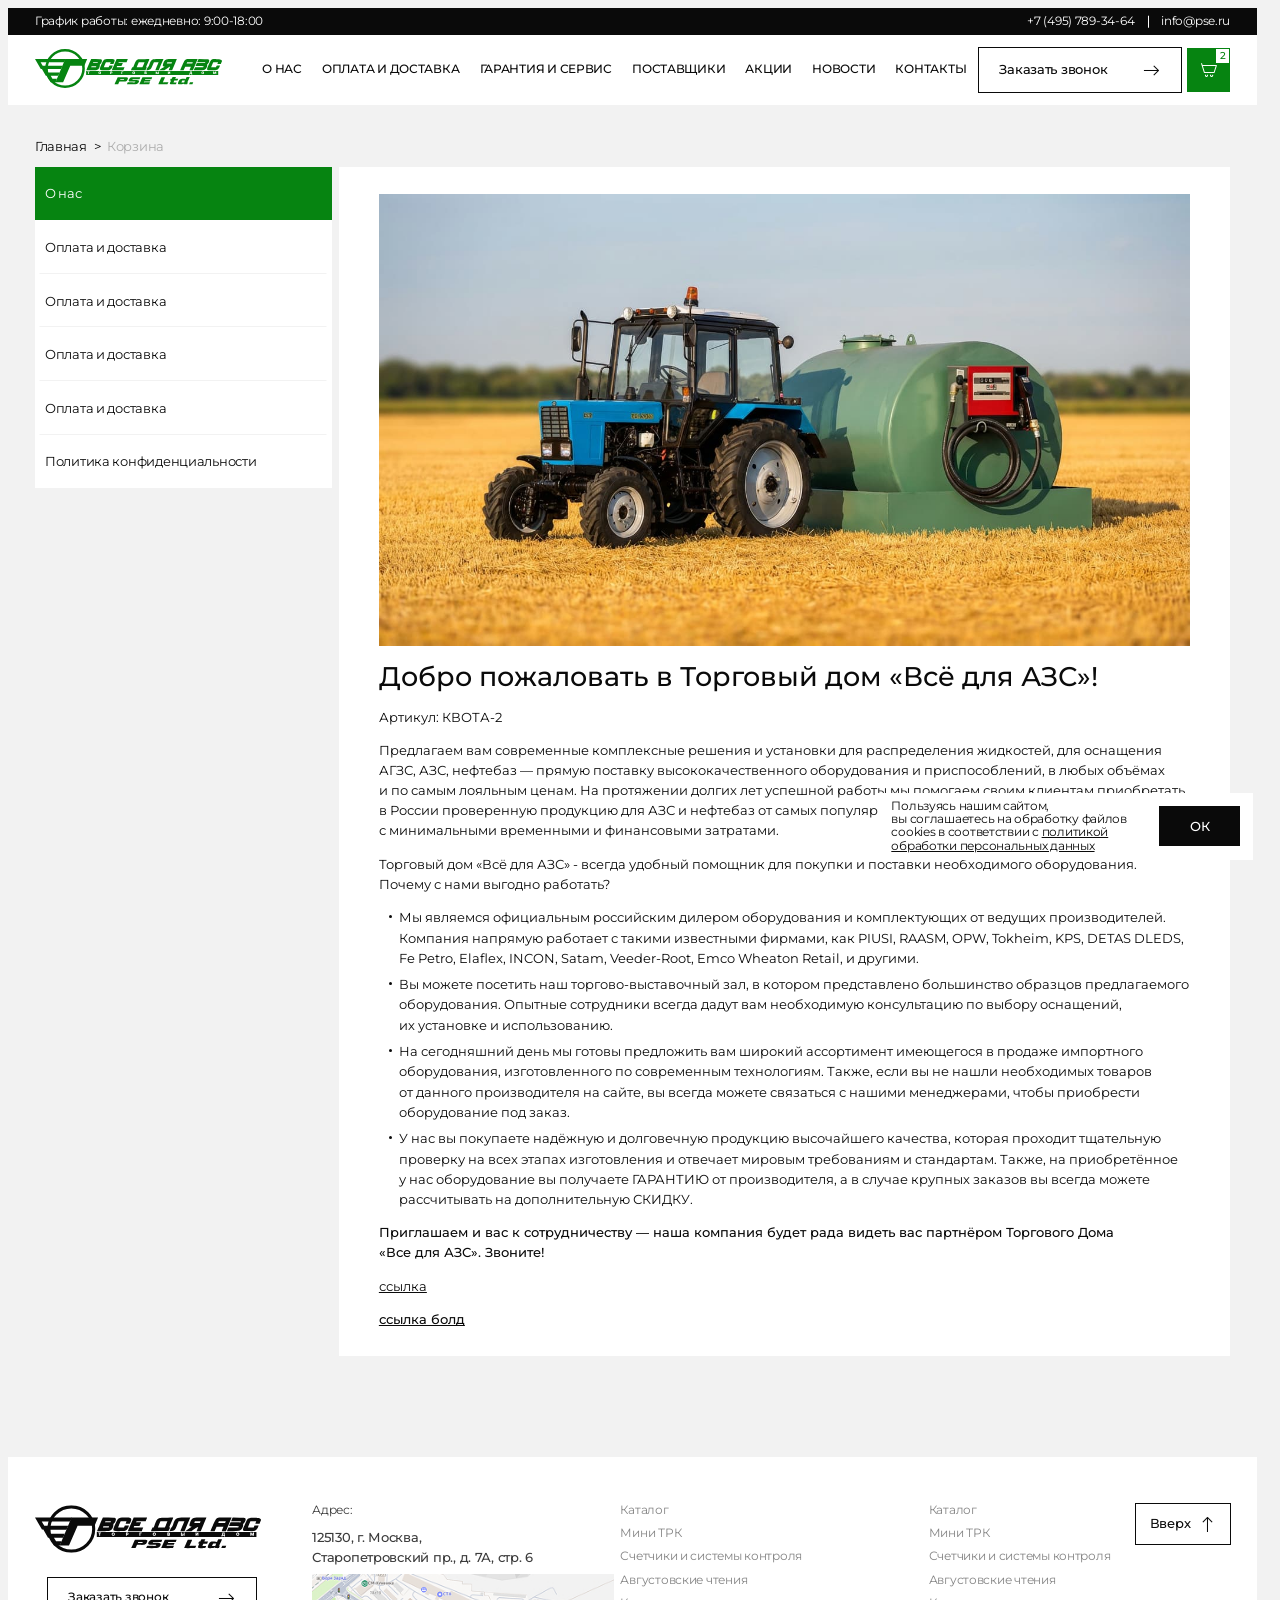
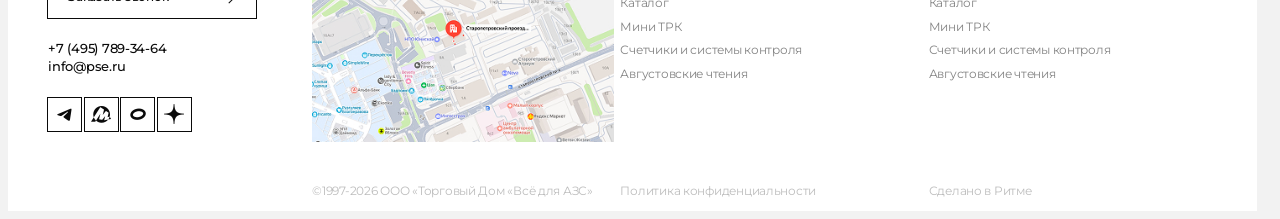
<file: frontend/article.html>
﻿<!DOCTYPE html>
<html lang="ru-RU" dir="ltr">
  <head><!--[if IE]>
    <meta http-equiv="X-UA-Compatible" content="IE = edge"><![endif]-->
    <meta name="viewport" content="width=device-width,initial-scale=1"><meta charset="utf-8">
<meta name="viewport" content="width=device-width, initial-scale=1">
<title>Торговый Дом «Всё для АЗС»</title>
<meta name="description" content="">
<meta name="keywords" content="">
<link rel="shortcut icon" type="image/x-icon" href="./assets/img/favicon/favicon.ico">
<link rel="icon" type="image/png" sizes="16x16" href="./assets/img/favicon/favicon-16x16.png">
<link rel="icon" type="image/png" sizes="32x32" href="./assets/img/favicon/favicon-32x32.png">
<link rel="apple-touch-icon" sizes="57x57" href="./assets/img/favicon/apple-touch-icon-57x57.png">
<link rel="apple-touch-icon" sizes="60x60" href="./assets/img/favicon/apple-touch-icon-60x60.png">
<link rel="apple-touch-icon" sizes="72x72" href="./assets/img/favicon/apple-touch-icon-72x72.png">
<link rel="apple-touch-icon" sizes="76x76" href="./assets/img/favicon/apple-touch-icon-76x76.png">
<link rel="apple-touch-icon" sizes="114x114" href="./assets/img/favicon/apple-touch-icon-114x114.png">
<link rel="apple-touch-icon" sizes="120x120" href="./assets/img/favicon/apple-touch-icon-120x120.png">
<link rel="apple-touch-icon" sizes="144x144" href="./assets/img/favicon/apple-touch-icon-144x144.png">
<link rel="apple-touch-icon" sizes="152x152" href="./assets/img/favicon/apple-touch-icon-152x152.png">
<link rel="apple-touch-icon" sizes="180x180" href="./assets/img/favicon/apple-touch-icon-180x180.png">
<link rel="mask-icon" href="./assets/img/favicon/safari-pinned-tab-333x333.svg" color="#5bbad5">
<meta name="robots" content="all" />
<meta name="author" content="Ритм">
<meta name="theme-color" content="#e6e7e0">
<meta name="url" content="https://ritmo.studio/">
<meta name="msapplication-TileColor" content="#e6e7e0">
<meta name="msapplication-config" content="/browserconfig.xml">
<meta name="twitter:title" content="Ритм">
<meta name="twitter:description" content="Студия основана Иваном Павлецовым в 2024 году. По экспертизе – это дизайн (веб, графический, продуктовый и брендинг), также и разработка и аналитика (сквозная по сайту, UX и CJM, настройка рекламных каналов и поисковая оптимизация).">
<meta name="twitter:image" content="./assets/img/favicon/facebook-twitter-preview-2400x1260.jpg">
<meta name="twitter:card" content="summary_large_image">
<meta property="og:type" content="website">
<meta property="og:site_name" content="Ритм">
<meta property="og:url" content="https://ritmo.studio/">
<meta property="og:title" content="Ритм – студия дизайна и веб-разработки.">
<meta property="og:description" content="Студия основана Иваном Павлецовым в 2024 году. По экспертизе – это дизайн (веб, графический, продуктовый и брендинг), также и разработка и аналитика (сквозная по сайту, UX и CJM, настройка рекламных каналов и поисковая оптимизация).">
<meta property="og:image" content="./assets/img/favicon/facebook-twitter-preview-2400x1260.jpg">
    <link rel="stylesheet" type="text/css" href="https://unitbox.one/dist/css/normalize.css ">
    <link rel="stylesheet" type="text/css" href="./assets/css/libs.min.css">
    <link rel="stylesheet" type="text/css" href="./assets/css/main.css"><!--[if lt IE 9]>
    <script src="https://cdnjs.cloudflare.com/ajax/libs/html5shiv/3.7.3/html5shiv-printshiv.min.js"></script><![endif]-->
  </head>
  <body class="page-cart">
    <main>
      <div class="top__bar">
        <div class="shedule -desk"><span>График работы:&nbsp;</span><span>eжедневно: 9:00-18:00</span></div>
        <div class="top__bar__actions"><a href="+7 (495) 789-34-64">+7 (495) 789-34-64</a><a href="mailto:info@pse.ru">info@pse.ru</a></div>
      </div>
      <header class="header">
        <div class="header__wrapper"><a class="header__logo" href="/"><img src="./assets/img/logo-green.svg" alt=""></a>
          <nav class="header__nav"><a class="nav__item link" href="/article.html">О нас</a><a class="nav__item link" href="">Оплата и доставка</a><a class="nav__item link" href="">Гарантия и сервис</a><a class="nav__item link" href="">Поставщики</a><a class="nav__item link" href="">Акции</a><a class="nav__item link" href="/news.html">Новости</a><a class="nav__item link" href="">Контакты</a></nav>
          <div class="header__actions"><a class="button button-outlined -desk" data-openpopup="popup_callback"><span>Заказать звонок</span><span class="icon-arrow-right"></span></a>
            <!--  количество товаров в корзине передается в атрибут--><a class="button button-filled button-accent" href="/cart.html" data-product="2"><span class="icon-cart"></span></a>
          </div><a class="button button-filled button-accent header__menu-btn" data-openpopup="popup_menu"><span class="icon-menu"></span></a>
        </div>
      </header>
      <div class="block--wrapper">
        <div class="breadcrumbs" itemscope="" itemtype="https://schema.org/BreadcrumbList"><a href="/" itemprop="itemListElement" itemscope="" itemtype="https://schema.org/ListItem">
            <meta itemprop="position" content="1"/><span itemprop="name">Главная</span><span class="separator">></span></a><a href="" itemprop="itemListElement" itemscope="" itemtype="https://schema.org/ListItem">
            <meta itemprop="position" content="2"/><span itemprop="name">Корзина</span></a>
        </div>
      </div>
      <div class="block article">
        <div class="block--wrapper">
          <div class="side">
            <div class="side--wrapper"><a class="item is_active" href="/"><span>О нас</span></a><a class="item" href="/"><span>Оплата и доставка</span></a><a class="item" href="/"><span>Оплата и доставка</span></a><a class="item" href="/"><span>Оплата и доставка</span></a><a class="item" href="/"><span>Оплата и доставка</span></a><a class="item" href="/"><span>Политика конфиденциальности</span></a></div>
          </div>
          <div class="block--content is_cascade"><img src="./assets/img/1.jpg">
            <h1>Добро пожаловать в Торговый дом «Всё для АЗС»!</h1>
            <span>Артикул: КВОТА-2</span><p>Предлагаем вам современные комплексные решения и установки для распределения жидкостей, для оснащения АГЗС, АЗС, нефтебаз — прямую поставку высококачественного оборудования и приспособлений, в любых объёмах и по самым лояльным ценам. На протяжении долгих лет успешной работы мы помогаем своим клиентам приобретать в России проверенную продукцию для АЗС и нефтебаз от самых популярных мировых производителей — с минимальными временными и финансовыми затратами.</p>
            <p>Торговый дом «Всё для АЗС» - всегда удобный помощник для покупки и поставки необходимого оборудования. Почему с нами выгодно работать?</p>
            <ul>
              <li>Мы являемся официальным российским дилером оборудования и комплектующих от ведущих производителей. Компания напрямую работает с такими известными фирмами, как PIUSI, RAASM, OPW, Tokheim, KPS, DETAS DLEDS, Fe Petro, Elaflex, INCON, Satam, Veeder-Root, Emco Wheaton Retail, и другими.</li>
              <li>Вы можете посетить наш торгово‑выставочный зал, в котором представлено большинство образцов предлагаемого оборудования. Опытные сотрудники всегда дадут вам необходимую консультацию по выбору оснащений, их установке и использованию.</li>
              <li>На сегодняшний день мы готовы предложить вам широкий ассортимент имеющегося в продаже импортного оборудования, изготовленного по современным технологиям. Также, если вы не нашли необходимых товаров от данного производителя на сайте, вы всегда можете связаться с нашими менеджерами, чтобы приобрести оборудование под заказ.</li>
              <li>У нас вы покупаете надёжную и долговечную продукцию высочайшего качества, которая проходит тщательную проверку на всех этапах изготовления и отвечает мировым требованиям и стандартам. Также, на приобретённое у нас оборудование вы получаете ГАРАНТИЮ от производителя, а в случае крупных заказов вы всегда можете рассчитывать на дополнительную СКИДКУ.</li>
            </ul>
            <p><b>Приглашаем и вас к сотрудничеству — наша компания будет рада видеть вас партнёром Торгового Дома «Все для АЗС». Звоните!</b></p>
            <p><a>ссылка</a></p>
            <p><a><b>ссылка болд</b></a></p>
          </div>
        </div>
      </div>
      <footer class="footer">
        <div class="wrapper">
          <div class="footer__actions">
            <div class="footer__logo"><img src="./assets/img/logo-dark.svg" alt=""></div>
            <div class="button button-outlined" data-openpopup="popup_callback"><span>Заказать звонок</span><span class="icon-arrow-right"></span></div>
            <div class="footer__actions_contacts"><a class="link" href="">+7 (495) 789-34-64</a><a class="link" href="">info@pse.ru</a></div>
            <div class="soc">
              <div class="button button-outlined"><span class="icon-tg"></span></div>
              <div class="button button-outlined"><span class="icon-yandexmarket"></span></div>
              <div class="button button-outlined"><span class="icon-ozon"></span></div>
              <div class="button button-outlined"><span class="icon-dzen"></span></div>
            </div>
          </div>
          <div class="footer__contacts">
            <div class="adress"><span>Адрес:</span>
              <p>125130, г. Москва,<br>Старопетровский пр., д. 7А, стр. 6</p>
            </div>
            <div class="map"><img src="./assets/img/4.jpg" alt=""></div>
            <div class="footer__contacts_actions -mob">
              <div class="button button-outlined"><span>Каталог</span><span class="icon-arrow-right"></span></div>
              <div class="button button-outlined" data-openpopup="popup_menu"><span>Меню</span><span class="icon-arrow-right"></span></div>
            </div>
          </div>
          <div class="footer__nav -desk">
            <div class="nav"><a class="footer__nav_item link" href="">Каталог</a><a class="footer__nav_item link" href="">Мини ТРК</a><a class="footer__nav_item link" href="">Счетчики и системы контроля</a><a class="footer__nav_item link" href="">Августовские чтения</a><a class="footer__nav_item link" href="">Каталог</a><a class="footer__nav_item link" href="">Мини ТРК</a><a class="footer__nav_item link" href="">Счетчики и системы контроля</a><a class="footer__nav_item link" href="">Августовские чтения</a></div>
          </div>
          <div class="footer__nav">
            <div class="nav -desk"><a class="footer__nav_item link" href="">Каталог</a><a class="footer__nav_item link" href="">Мини ТРК</a><a class="footer__nav_item link" href="">Счетчики и системы контроля</a><a class="footer__nav_item link" href="">Августовские чтения</a><a class="footer__nav_item link" href="">Каталог</a><a class="footer__nav_item link" href="">Мини ТРК</a><a class="footer__nav_item link" href="">Счетчики и системы контроля</a><a class="footer__nav_item link" href="">Августовские чтения</a></div>
            <div class="footer__btn">
              <div class="button button-outlined btn_up"><span>Вверх</span><span class="icon-arrow-up"></span></div>
            </div>
          </div>
          <div class="footer__copyright"><a class="footer__bottom_item link" href="">©1997-2026 ООО «Торговый Дом «Всё для АЗС»</a><a class="footer__bottom_item link" href="">Политика конфиденциальности</a><a class="footer__bottom_item ritm link" href="https://ritmo.studio/">Сделано в Ритме</a></div>
        </div>
      </footer>
				<div class="popup popup-cookies" data-popup="popup_cookies" data-lenis-prevent>
						<div class="popup--content">
								<p>Пользуясь нашим сайтом, вы соглашаетесь на обработку файлов cookies в соответствии с <a href="">политикой обработки персональных данных</a></p>
								<div class="button button-filled button-secondary popup--close" data-closepopup data-accept><span>ОК</span></div>
						</div>
				</div>
      <div class="popup popup-menu" data-popup="popup_menu" data-lenis-prevent>
        <div class="top__bar">
          <div class="shedule -desk"><span>График работы:</span><span>Ежедневно: 9:00-18:00</span></div>
          <div class="email"><a href="mailto:info@pse.ru">info@pse.ru</a></div>
          <div class="tel"><a href="+7 (495) 789-34-64">+7 (495) 789-34-64</a><span class="-desk">Заказать звонок</span></div>
        </div>
        <div class="header">
          <div class="header__wrapper"><a class="header__logo" href="/"><img src="./assets/img/logo.svg" alt=""></a>
            <div class="header__actions">
              <div class="button button-outlined -desk" data-closepopup="popup_menu" data-openpopup="popup_callback"><span>Заказать звонок</span><span class="icon-arrow-right"></span></div><a class="button button-filled button-accent"><span class="icon-cart"></span></a>
            </div><a class="button button-filled button-accent header__menu-btn" data-closepopup="popup_menu"><span class="icon-close"></span></a>
          </div>
        </div>
        <div class="popup--content">
                <div class="menu">
                  <div class="dropdown" data-menu-dropdown>
                    <div class="menu__item "><span>Каталог</span><span class="icon-drop-down"></span></div>
                    <div class="dropdown__wrapper">
                      <div class="dropdown__content"><a class="item" href="">Мини ТРК</a><a class="item" href="">Насосы</a><a class="item" href="">Счетчики и системы контроля</a><a class="item" href="">Катушки для раздачи топлива и других жидкостей</a><a class="item" href="">Раздаточные пистолеты и расходомеры</a><a class="item" href="">Фильтры</a><a class="item" href="">Рукава, фитинги, хомуты</a><a class="item" href="">Аксессуары</a>
                      </div>
                    </div>
                  </div><a class="menu__item " href="/"><span>Оплата и доставка</span></a><a class="menu__item " href="/"><span>Гарантия и сервис</span></a><a class="menu__item " href="/"><span>Поставщики</span></a><a class="menu__item " href="/"><span>Акции</span></a><a class="menu__item " href="/"><span>Новости</span></a><a class="menu__item " href="/"><span>Контакты</span></a>
                </div>
          <div class="popup--actions">
            <div class="button button-filled button-accent" data-closepopup="popup_menu" data-openpopup="popup_callback"><span>Заказать звонок</span><span class="icon-arrow-right"></span></div>
          </div>
        </div>
      </div>
      <div class="popup popup-form popup-universal" data-popup="popup_form" data-lenis-prevent>
        <div class="popup--content">
          <div class="popup--title">
            <h3>Сообщить о поступлении товара</h3>
            <div class="popup--close" data-closepopup="popup_form"><span class="icon-close"></span></div>
          </div>
          <form class="form">
            <label class="form--input">
              <input type="text" placeholder="Иванов Иван Иванович" name="fields[name]" pattern="[А-Яа-яЁё]+" required autocomplete>
            </label>
            <label class="form--input">
              <input type="tel" placeholder="+7 999 999-99-99" name="fields[phone]" inputmode="numeric" autocomplete="tel" required>
            </label>
            <label class="form--input">
              <input type="email" placeholder="example@imperial.ru" name="fields[email]" autocomplete="email" required>
            </label>
            <label class="form--input">
              <textarea placeholder="Введите комментарий" name="fields[email]" rows="4" maxlength="1000"></textarea>
            </label>
            <button class="button button-filled button-accent" type="submit"><span>Сообщить о поступлении</span><span class="icon-arrow-right"></span></button>
            <div class="form--policy">
              <label class="form--input input-checkbox">
                <input type="checkbox" required><span></span>
              </label><span>Отпраляя форму, вы соглашаетесь на обработку персональных данных в соответствии с <a href="">политикой обработки персональных данных</a></span>
            </div>
          </form>
        </div>
      </div>
      <div class="popup popup-form popup-universal" data-popup="popup_callback" data-lenis-prevent>
        <div class="popup--content">
          <div class="popup--title">
            <h3>Заполните форму и мы вам перезвоним</h3>
            <div class="popup--close" data-closepopup="popup_callback"><span class="icon-close"></span></div>
          </div>
          <form class="form">
            <label class="form--input">
              <input type="text" placeholder="Иванов Иван Иванович" name="fields[name]" pattern="[А-Яа-яЁё]+" required autocomplete>
            </label>
            <label class="form--input">
              <input type="tel" placeholder="+7 999 999-99-99" name="fields[phone]" inputmode="numeric" autocomplete="tel" required>
            </label>
            <button class="button button-filled button-accent" type="submit"><span>Заказать звонок</span><span class="icon-arrow-right"></span></button>
            <div class="form--policy">
              <label class="form--input input-checkbox">
                <input type="checkbox" required><span></span>
              </label><span>Отпраляя форму, вы соглашаетесь на обработку персональных данных в соответствии с <a href="">политикой обработки персональных данных</a></span>
            </div>
          </form>
        </div>
      </div>
      <div class="popup popup-form popup-universal" data-popup="popup_news" data-lenis-prevent>
        <div class="popup--content">
          <div class="popup--title">
            <h3>Подпишитесь на новости, чтобы не пропустить акции и новые товары</h3>
            <div class="popup--close" data-closepopup="popup_news"><span class="icon-close"></span></div>
          </div>
          <form class="form">
            <label class="form--input">
              <input type="text" placeholder="Иванов Иван Иванович" name="fields[name]" pattern="[А-Яа-яЁё]+" required autocomplete>
            </label>
            <label class="form--input">
              <input type="email" placeholder="example@imperial.ru" name="fields[email]" autocomplete="email" required>
            </label>
            <button class="button button-filled button-accent" type="submit"><span>Подписаться на новости</span><span class="icon-arrow-right"></span></button>
            <div class="form--policy">
              <label class="form--input input-checkbox">
                <input type="checkbox" required><span></span>
              </label><span>Отпраляя форму, вы соглашаетесь на обработку персональных данных в соответствии с <a href="">политикой обработки персональных данных</a></span>
            </div>
          </form>
        </div>
      </div>
      <!-- Подтягивать данные товара-->
      <div class="popup popup-appended popup-universal" data-popup="popup_appended" data-lenis-prevent>
        <div class="popup--content">
          <div class="popup--title">
            <h3>Товар добавлен в корзину</h3>
            <div class="popup--close" data-closepopup="popup_appended"><span class="icon-close"></span></div>
          </div>
          <div class="catalog">
            <div class="card">
              <div class="card--image"><img src="./assets/img/6.png"></div>
              <div class="card--title">
                <p>Контроллер учёта топлива «КВОТА-2» (220В)</p>
              </div>
            </div>
          </div>
          <div class="block--actions"><a class="button button-filled button-accent" data-closepopup="popup_appended" href="/cart.html"><span>Оформить заказ</span><span class="icon-arrow-right"></span></a>
            <button class="button button-outlined" data-closepopup="popup_appended"><span>Продолжить покупки</span><span class="icon-arrow-right"></span></button>
          </div>
        </div>
      </div>
      <div class="popup popup-universal popup" data-popup="popup_success" data-lenis-prevent>
        <div class="popup--content">
          <div class="popup--title">
            <div class="popup--close" data-closepopup="popup_success"><span class="icon-close"></span></div>
          </div>
          <div class="notification notification-success">
            <div class="notification--title">Спасибо! <br> Ваша заявка принята</div>
            <div class="notification--img"></div>
            <div class="notification--text">Наш менеджер свяжится с вами в ближайшее время</div>
          </div>
        </div>
      </div>
      <div class="popup popup-universal popup" data-popup="popup_error" data-lenis-prevent>
        <div class="popup--content">
          <div class="popup--title">
            <div class="popup--close" data-closepopup="popup_error"><span class="icon-close"></span></div>
          </div>
          <div class="notification notification-error">
            <div class="notification--title">Ошибка отправки</div>
            <div class="notification--img"></div>
            <div class="notification--text">Попробуйте повторить отправку позже или
              <div class="button" data-openpopup="popup_callback" data-closepopup="popup_error">свяжитесь с нами</div>
            </div>
          </div>
        </div>
      </div>
    </main>
    <script src="./assets/js/libs.min.js"></script>
    <script src="./assets/js/main.js"></script>
  </body>
</html>
</file>
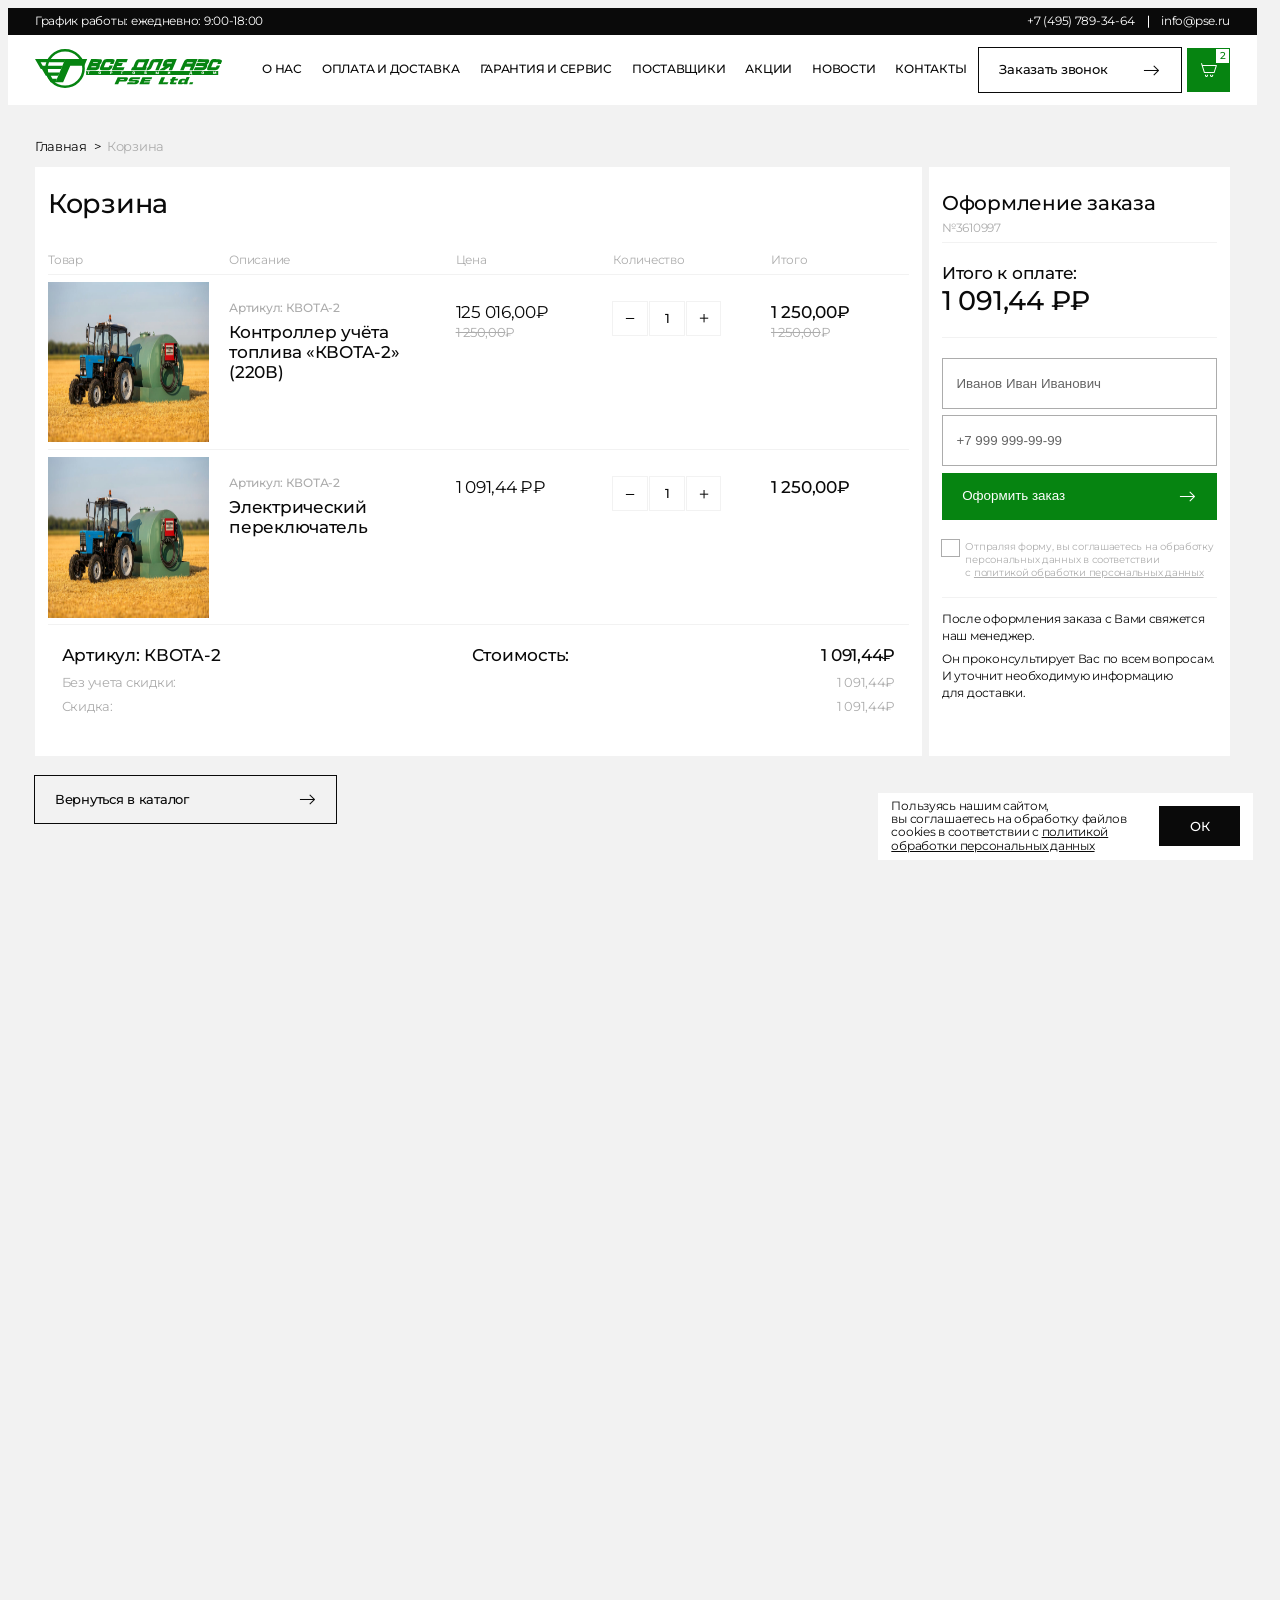
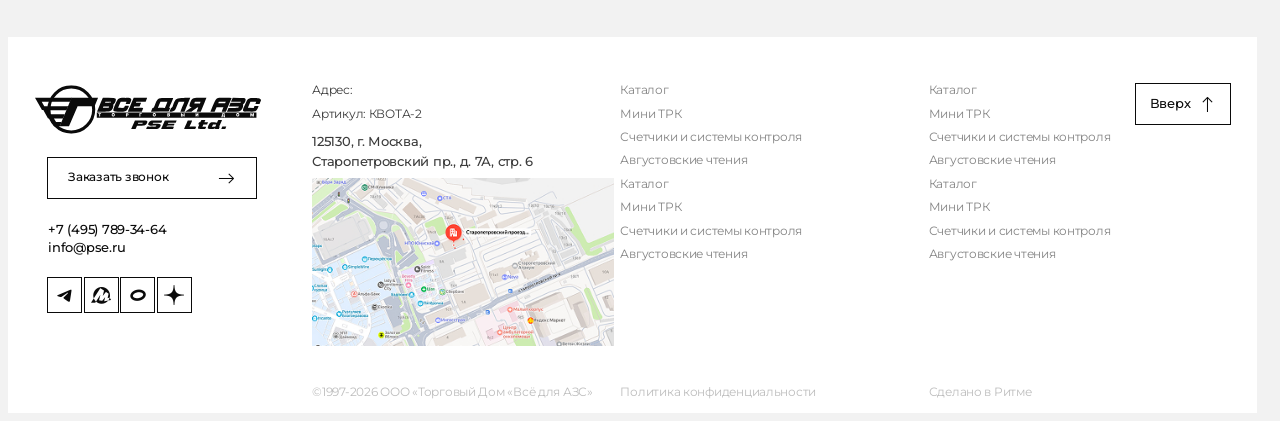
<file: frontend/cart.html>
﻿<!DOCTYPE html>
<html lang="ru-RU" dir="ltr">
  <head><!--[if IE]>
    <meta http-equiv="X-UA-Compatible" content="IE = edge"><![endif]-->
    <meta name="viewport" content="width=device-width,initial-scale=1"><meta charset="utf-8">
<meta name="viewport" content="width=device-width, initial-scale=1">
<title>Торговый Дом «Всё для АЗС»</title>
<meta name="description" content="">
<meta name="keywords" content="">
<link rel="shortcut icon" type="image/x-icon" href="./assets/img/favicon/favicon.ico">
<link rel="icon" type="image/png" sizes="16x16" href="./assets/img/favicon/favicon-16x16.png">
<link rel="icon" type="image/png" sizes="32x32" href="./assets/img/favicon/favicon-32x32.png">
<link rel="apple-touch-icon" sizes="57x57" href="./assets/img/favicon/apple-touch-icon-57x57.png">
<link rel="apple-touch-icon" sizes="60x60" href="./assets/img/favicon/apple-touch-icon-60x60.png">
<link rel="apple-touch-icon" sizes="72x72" href="./assets/img/favicon/apple-touch-icon-72x72.png">
<link rel="apple-touch-icon" sizes="76x76" href="./assets/img/favicon/apple-touch-icon-76x76.png">
<link rel="apple-touch-icon" sizes="114x114" href="./assets/img/favicon/apple-touch-icon-114x114.png">
<link rel="apple-touch-icon" sizes="120x120" href="./assets/img/favicon/apple-touch-icon-120x120.png">
<link rel="apple-touch-icon" sizes="144x144" href="./assets/img/favicon/apple-touch-icon-144x144.png">
<link rel="apple-touch-icon" sizes="152x152" href="./assets/img/favicon/apple-touch-icon-152x152.png">
<link rel="apple-touch-icon" sizes="180x180" href="./assets/img/favicon/apple-touch-icon-180x180.png">
<link rel="mask-icon" href="./assets/img/favicon/safari-pinned-tab-333x333.svg" color="#5bbad5">
<meta name="robots" content="all" />
<meta name="author" content="Ритм">
<meta name="theme-color" content="#e6e7e0">
<meta name="url" content="https://ritmo.studio/">
<meta name="msapplication-TileColor" content="#e6e7e0">
<meta name="msapplication-config" content="/browserconfig.xml">
<meta name="twitter:title" content="Ритм">
<meta name="twitter:description" content="Студия основана Иваном Павлецовым в 2024 году. По экспертизе – это дизайн (веб, графический, продуктовый и брендинг), также и разработка и аналитика (сквозная по сайту, UX и CJM, настройка рекламных каналов и поисковая оптимизация).">
<meta name="twitter:image" content="./assets/img/favicon/facebook-twitter-preview-2400x1260.jpg">
<meta name="twitter:card" content="summary_large_image">
<meta property="og:type" content="website">
<meta property="og:site_name" content="Ритм">
<meta property="og:url" content="https://ritmo.studio/">
<meta property="og:title" content="Ритм – студия дизайна и веб-разработки.">
<meta property="og:description" content="Студия основана Иваном Павлецовым в 2024 году. По экспертизе – это дизайн (веб, графический, продуктовый и брендинг), также и разработка и аналитика (сквозная по сайту, UX и CJM, настройка рекламных каналов и поисковая оптимизация).">
<meta property="og:image" content="./assets/img/favicon/facebook-twitter-preview-2400x1260.jpg">
    <link rel="stylesheet" type="text/css" href="https://unitbox.one/dist/css/normalize.css ">
    <link rel="stylesheet" type="text/css" href="./assets/css/libs.min.css">
    <link rel="stylesheet" type="text/css" href="./assets/css/main.css"><!--[if lt IE 9]>
    <script src="https://cdnjs.cloudflare.com/ajax/libs/html5shiv/3.7.3/html5shiv-printshiv.min.js"></script><![endif]-->
  </head>
  <body class="page-cart">
    <main>
      <div class="top__bar">
        <div class="shedule -desk"><span>График работы:&nbsp;</span><span>eжедневно: 9:00-18:00</span></div>
        <div class="top__bar__actions"><a href="+7 (495) 789-34-64">+7 (495) 789-34-64</a><a href="mailto:info@pse.ru">info@pse.ru</a></div>
      </div>
      <header class="header">
        <div class="header__wrapper"><a class="header__logo" href="/"><img src="./assets/img/logo-green.svg" alt=""></a>
          <nav class="header__nav"><a class="nav__item link" href="/article.html">О нас</a><a class="nav__item link" href="">Оплата и доставка</a><a class="nav__item link" href="">Гарантия и сервис</a><a class="nav__item link" href="">Поставщики</a><a class="nav__item link" href="">Акции</a><a class="nav__item link" href="/news.html">Новости</a><a class="nav__item link" href="">Контакты</a></nav>
          <div class="header__actions"><a class="button button-outlined -desk" data-openpopup="popup_callback"><span>Заказать звонок</span><span class="icon-arrow-right"></span></a>
            <!--  количество товаров в корзине передается в атрибут--><a class="button button-filled button-accent" href="/cart.html" data-product="2"><span class="icon-cart"></span></a>
          </div><a class="button button-filled button-accent header__menu-btn" data-openpopup="popup_menu"><span class="icon-menu"></span></a>
        </div>
      </header>
      <div class="block--wrapper">
        <div class="breadcrumbs" itemscope="" itemtype="https://schema.org/BreadcrumbList"><a href="/" itemprop="itemListElement" itemscope="" itemtype="https://schema.org/ListItem">
            <meta itemprop="position" content="1"/><span itemprop="name">Главная</span><span class="separator">></span></a><a href="" itemprop="itemListElement" itemscope="" itemtype="https://schema.org/ListItem">
            <meta itemprop="position" content="2"/><span itemprop="name">Корзина</span></a>
        </div>
      </div>
      <div class="block cart">
        <div class="block--wrapper">
          <div class="block--content">
            <div class="block--title showInUp">
              <h2 class="block--title_title">Корзина</h2>
            </div>
            <div class="block--description -desk"><span>Товар</span><span>Описание</span><span>Цена</span><span>Количество</span><span>Итого</span></div>
            <div class="block--list">
              <div class="card">
                <div class="card--image"><img src="./assets/img/1.jpg"></div>
                <div class="card--title">
                  <span>Артикул: КВОТА-2</span><p>Контроллер учёта топлива «КВОТА-2» (220В)</p>
                </div>
                <div class="card--price">
                  <div class="card--price-current"><span>125 016,00</span><span>₽</span></div><span class="card--price-old"><span>1 250,00</span><span>₽</span></span>
                </div>
                <div class="card--count">
                  <div class="button button-outlined"><span class="icon-minus"></span></div>
                  <div class="button button-outlined"><span>1</span></div>
                  <div class="button button-outlined"><span class="icon-plus"></span></div>
                </div>
                <div class="card--total">
                  <div class="card--total-current"><span>1 250,00</span><span>₽</span></div>
                  <div class="card--total-old"><span>1 250,00</span><span>₽</span></div>
                </div>
              </div>
              <div class="card">
                <div class="card--image"><img src="./assets/img/1.jpg"></div>
                <div class="card--title">
                  <span>Артикул: КВОТА-2</span><p>Электрический переключатель</p>
                </div>
                <div class="card--price">
                  <div class="card--price-current"><span>1 091,44 ₽</span><span>₽</span></div>
                  <!--span.card--price-old-->
                  <!--  span 1 250,00-->
                  <!--  span ₽-->
                </div>
                <div class="card--count">
                  <div class="button button-outlined"><span class="icon-minus"></span></div>
                  <div class="button button-outlined"><span>1</span></div>
                  <div class="button button-outlined"><span class="icon-plus"></span></div>
                </div>
                <div class="card--total">
                  <div class="card--total-current"><span>1 250,00</span><span>₽</span></div>
                </div>
              </div>
            </div>
            <div class="block--price">
              <div class="block--price-current">
                <span>Артикул: КВОТА-2</span><p>Стоимость:</p>
                <div class="price"><span>1 091,44</span><span>₽</span></div>
              </div>
              <!-- Если нет скидки то .block--price-sale не выводятся-->
              <div class="block--price-sale">
                <p>Без учета скидки:</p>
                <div class="price"><span>1 091,44</span><span>₽</span></div>
              </div>
              <div class="block--price-sale">
                <p>Скидка:</p>
                <div class="price"><span>1 091,44</span><span>₽</span></div>
              </div>
            </div>
          </div>
          <div class="block--side">
            <div class="side">
              <div class="side--title">
                <p>Оформление заказа</p><span>№3610997</span>
              </div>
              <div class="side--total">
                <p>Итого к оплате:</p>
                <div><span>1 091,44 ₽</span><span>₽</span></div>
              </div>
              <form class="form">
                <label class="form--input">
                  <input type="text" placeholder="Иванов Иван Иванович" name="fields[name]" pattern="[А-Яа-яЁё]+" required autocomplete>
                </label>
                <label class="form--input">
                  <input type="tel" placeholder="+7 999 999-99-99" name="fields[phone]" inputmode="numeric" autocomplete="tel" required>
                </label>
                <button class="button button-filled button-accent" type="submit"><span>Оформить заказ</span><span class="icon-arrow-right"></span></button>
                <div class="form--policy">
                  <label class="form--input input-checkbox">
                    <input type="checkbox" required><span></span>
                  </label><span>Отпраляя форму, вы соглашаетесь на обработку персональных данных в соответствии с <a href="">политикой обработки персональных данных</a></span>
                </div>
              </form>
              <div class="note">
                <p>После оформления заказа с Вами свяжется наш менеджер.</p>
                <p>Он проконсультирует Вас по всем вопросам. И уточнит необходимую информацию для доставки.</p>
              </div>
            </div>
          </div>
          <div class="block--pagination"><a class="button button-outlined" href=""><span>Вернуться в каталог</span><span class="icon-arrow-right"></span></a></div>
        </div>
      </div>
      <div class="block catalog">
        <div class="block--wrapper">
          <div class="block--title showInUp">
            <h2 class="block--title_title">Вам может понравится</h2>
          </div>
          <div class="block--elements">
            <div class="card showInUp">
              <!-- ссылка на детальную стр--><a class="card--link" href=""></a>
              <div class="card--image"><img src="./assets/img/6.png" alt="Название товара"/>
                <div class="card--labels"><span class="card--label card--label-new">НОВИНКА</span><span class="card--label card--label-sale">% Скидка</span>
                </div>
              </div>
              <div class="card--content">
                <div class="card--title">
                  <p>Название товара</p>
                </div>
                <div class="card--info">
                  <div class="card--price">
                    <div class="card--price-current"><span>1 990</span><span>₽</span></div>
                  </div>
                  <div class="card--stock"><span class="card--stock-label">В наличии: </span><span class="card--stock-value">12 шт</span>
                  </div>
                </div>
                <div class="card--actions">
                  <!-- по кнопке товар падает в корзину и открывается страница корзины--><a class="button button-filled button-accent" href="/cart.html"><span>Купить в один клик</span><span class="icon-arrow-right"></span></a>
                  <!-- когда товар в корзине кнопке меняются классы, текст, иконка и добавляется data-cart-->
                  <button class="button button-filled button-secondary" data-cart="data-cart"><span>В корзине</span><span class="icon-check"></span></button>
                </div>
              </div>
            </div>
            <div class="card showInUp">
              <!-- ссылка на детальную стр--><a class="card--link" href=""></a>
              <div class="card--image"><img src="./assets/img/6.png" alt="Название товара"/>
                <div class="card--labels"><span class="card--label card--label-new">НОВИНКА</span>
                </div>
              </div>
              <div class="card--content">
                <div class="card--title">
                  <span>Артикул: КВОТА-2</span><p>Название товара</p>
                </div>
                <div class="card--info">
                  <div class="card--price">
                    <div class="card--price-current"><span>1 990</span><span>₽</span></div>
                  </div>
                  <div class="card--stock"><span class="card--stock-label">В наличии: </span><span class="card--stock-value">12 шт</span>
                  </div>
                </div>
                <div class="card--actions">
                  <!-- по кнопке товар падает в корзину и открывается страница корзины--><a class="button button-filled button-accent" href="/cart.html"><span>Купить в один клик</span><span class="icon-arrow-right"></span></a>
                  <!-- открывает попап куда должны подтягиваться данные товара-->
                  <button class="button button-outlined" type="button" data-openpopup="popup_appended"><span>Добавить в корзину</span><span class="icon-arrow-right"></span></button>
                </div>
              </div>
            </div>
            <div class="card showInUp">
              <!-- ссылка на детальную стр--><a class="card--link" href=""></a>
              <div class="card--image"><img src="./assets/img/6.png" alt="Название товара"/>
                <div class="card--labels"><span class="card--label card--label-noStock">нет в наличии</span>
                </div>
              </div>
              <div class="card--content">
                <div class="card--title">
                  <span>Артикул: КВОТА-2</span><p>Название товара</p>
                </div>
                <div class="card--info">
                  <div class="card--price">
                    <div class="card--price-current"><span>1 990</span><span>₽</span></div>
                  </div>
                  <div class="card--stock card--stock--out"><span class="card--stock-out">Нет в наличии</span>
                  </div>
                </div>
                <div class="card--actions">
                  <div class="button button-filled button-accent -desk" data-openpopup="popup_form"><span>Сообщить о поступлении</span><span class="icon-arrow-right"></span></div>
                  <div class="button button-filled button-accent" data-openpopup="popup_form"><span>Сообщить о поступлении</span><span class="icon-arrow-right"></span></div>
                </div>
              </div>
            </div>
            <div class="card showInUp">
              <!-- ссылка на детальную стр--><a class="card--link" href=""></a>
              <div class="card--image"><img src="./assets/img/6.png" alt="Название товара"/>
                <div class="card--labels"><span class="card--label card--label-noStock">нет в наличии</span>
                </div>
              </div>
              <div class="card--content">
                <div class="card--title">
                  <span>Артикул: КВОТА-2</span><p>Название товара</p>
                </div>
                <div class="card--info">
                  <div class="card--price">
                    <div class="card--price-current"><span>1 990</span><span>₽</span></div>
                  </div>
                  <div class="card--stock card--stock--out"><span class="card--stock-out">Нет в наличии</span>
                  </div>
                </div>
                <div class="card--actions">
                  <div class="button button-filled button-accent -desk" data-openpopup="popup_form"><span>Сообщить о поступлении</span><span class="icon-arrow-right"></span></div>
                  <div class="button button-filled button-accent" data-openpopup="popup_form"><span>Сообщить о поступлении</span><span class="icon-arrow-right"></span></div>
                </div>
              </div>
            </div>
          </div>
        </div>
      </div>
      <footer class="footer">
        <div class="wrapper">
          <div class="footer__actions">
            <div class="footer__logo"><img src="./assets/img/logo-dark.svg" alt=""></div>
            <div class="button button-outlined" data-openpopup="popup_callback"><span>Заказать звонок</span><span class="icon-arrow-right"></span></div>
            <div class="footer__actions_contacts"><a class="link" href="">+7 (495) 789-34-64</a><a class="link" href="">info@pse.ru</a></div>
            <div class="soc">
              <div class="button button-outlined"><span class="icon-tg"></span></div>
              <div class="button button-outlined"><span class="icon-yandexmarket"></span></div>
              <div class="button button-outlined"><span class="icon-ozon"></span></div>
              <div class="button button-outlined"><span class="icon-dzen"></span></div>
            </div>
          </div>
          <div class="footer__contacts">
            <div class="adress"><span>Адрес:</span>
              <span>Артикул: КВОТА-2</span><p>125130, г. Москва,<br>Старопетровский пр., д. 7А, стр. 6</p>
            </div>
            <div class="map"><img src="./assets/img/4.jpg" alt=""></div>
            <div class="footer__contacts_actions -mob">
              <div class="button button-outlined"><span>Каталог</span><span class="icon-arrow-right"></span></div>
              <div class="button button-outlined" data-openpopup="popup_menu"><span>Меню</span><span class="icon-arrow-right"></span></div>
            </div>
          </div>
          <div class="footer__nav -desk">
            <div class="nav"><a class="footer__nav_item link" href="">Каталог</a><a class="footer__nav_item link" href="">Мини ТРК</a><a class="footer__nav_item link" href="">Счетчики и системы контроля</a><a class="footer__nav_item link" href="">Августовские чтения</a><a class="footer__nav_item link" href="">Каталог</a><a class="footer__nav_item link" href="">Мини ТРК</a><a class="footer__nav_item link" href="">Счетчики и системы контроля</a><a class="footer__nav_item link" href="">Августовские чтения</a></div>
          </div>
          <div class="footer__nav">
            <div class="nav -desk"><a class="footer__nav_item link" href="">Каталог</a><a class="footer__nav_item link" href="">Мини ТРК</a><a class="footer__nav_item link" href="">Счетчики и системы контроля</a><a class="footer__nav_item link" href="">Августовские чтения</a><a class="footer__nav_item link" href="">Каталог</a><a class="footer__nav_item link" href="">Мини ТРК</a><a class="footer__nav_item link" href="">Счетчики и системы контроля</a><a class="footer__nav_item link" href="">Августовские чтения</a></div>
            <div class="footer__btn">
              <div class="button button-outlined btn_up"><span>Вверх</span><span class="icon-arrow-up"></span></div>
            </div>
          </div>
          <div class="footer__copyright"><a class="footer__bottom_item link" href="">©1997-2026 ООО «Торговый Дом «Всё для АЗС»</a><a class="footer__bottom_item link" href="">Политика конфиденциальности</a><a class="footer__bottom_item ritm link" href="https://ritmo.studio/">Сделано в Ритме</a></div>
        </div>
      </footer>
				<div class="popup popup-cookies" data-popup="popup_cookies" data-lenis-prevent>
						<div class="popup--content">
								<p>Пользуясь нашим сайтом, вы соглашаетесь на обработку файлов cookies в соответствии с <a href="">политикой обработки персональных данных</a></p>
								<div class="button button-filled button-secondary popup--close" data-closepopup data-accept><span>ОК</span></div>
						</div>
				</div>
      <div class="popup popup-menu" data-popup="popup_menu" data-lenis-prevent>
        <div class="top__bar">
          <div class="shedule -desk"><span>График работы:</span><span>Ежедневно: 9:00-18:00</span></div>
          <div class="email"><a href="mailto:info@pse.ru">info@pse.ru</a></div>
          <div class="tel"><a href="+7 (495) 789-34-64">+7 (495) 789-34-64</a><span class="-desk">Заказать звонок</span></div>
        </div>
        <div class="header">
          <div class="header__wrapper"><a class="header__logo" href="/"><img src="./assets/img/logo.svg" alt=""></a>
            <div class="header__actions">
              <div class="button button-outlined -desk" data-closepopup="popup_menu" data-openpopup="popup_callback"><span>Заказать звонок</span><span class="icon-arrow-right"></span></div><a class="button button-filled button-accent"><span class="icon-cart"></span></a>
            </div><a class="button button-filled button-accent header__menu-btn" data-closepopup="popup_menu"><span class="icon-close"></span></a>
          </div>
        </div>
        <div class="popup--content">
                <div class="menu">
                  <div class="dropdown" data-menu-dropdown>
                    <div class="menu__item "><span>Каталог</span><span class="icon-drop-down"></span></div>
                    <div class="dropdown__wrapper">
                      <div class="dropdown__content"><a class="item" href="">Мини ТРК</a><a class="item" href="">Насосы</a><a class="item" href="">Счетчики и системы контроля</a><a class="item" href="">Катушки для раздачи топлива и других жидкостей</a><a class="item" href="">Раздаточные пистолеты и расходомеры</a><a class="item" href="">Фильтры</a><a class="item" href="">Рукава, фитинги, хомуты</a><a class="item" href="">Аксессуары</a>
                      </div>
                    </div>
                  </div><a class="menu__item " href="/"><span>Оплата и доставка</span></a><a class="menu__item " href="/"><span>Гарантия и сервис</span></a><a class="menu__item " href="/"><span>Поставщики</span></a><a class="menu__item " href="/"><span>Акции</span></a><a class="menu__item " href="/"><span>Новости</span></a><a class="menu__item " href="/"><span>Контакты</span></a>
                </div>
          <div class="popup--actions">
            <div class="button button-filled button-accent" data-closepopup="popup_menu" data-openpopup="popup_callback"><span>Заказать звонок</span><span class="icon-arrow-right"></span></div>
          </div>
        </div>
      </div>
      <div class="popup popup-form popup-universal" data-popup="popup_form" data-lenis-prevent>
        <div class="popup--content">
          <div class="popup--title">
            <h3>Сообщить о поступлении товара</h3>
            <div class="popup--close" data-closepopup="popup_form"><span class="icon-close"></span></div>
          </div>
          <form class="form">
            <label class="form--input">
              <input type="text" placeholder="Иванов Иван Иванович" name="fields[name]" pattern="[А-Яа-яЁё]+" required autocomplete>
            </label>
            <label class="form--input">
              <input type="tel" placeholder="+7 999 999-99-99" name="fields[phone]" inputmode="numeric" autocomplete="tel" required>
            </label>
            <label class="form--input">
              <input type="email" placeholder="example@imperial.ru" name="fields[email]" autocomplete="email" required>
            </label>
            <label class="form--input">
              <textarea placeholder="Введите комментарий" name="fields[email]" rows="4" maxlength="1000"></textarea>
            </label>
            <button class="button button-filled button-accent" type="submit"><span>Сообщить о поступлении</span><span class="icon-arrow-right"></span></button>
            <div class="form--policy">
              <label class="form--input input-checkbox">
                <input type="checkbox" required><span></span>
              </label><span>Отпраляя форму, вы соглашаетесь на обработку персональных данных в соответствии с <a href="">политикой обработки персональных данных</a></span>
            </div>
          </form>
        </div>
      </div>
      <div class="popup popup-form popup-universal" data-popup="popup_callback" data-lenis-prevent>
        <div class="popup--content">
          <div class="popup--title">
            <h3>Заполните форму и мы вам перезвоним</h3>
            <div class="popup--close" data-closepopup="popup_callback"><span class="icon-close"></span></div>
          </div>
          <form class="form">
            <label class="form--input">
              <input type="text" placeholder="Иванов Иван Иванович" name="fields[name]" pattern="[А-Яа-яЁё]+" required autocomplete>
            </label>
            <label class="form--input">
              <input type="tel" placeholder="+7 999 999-99-99" name="fields[phone]" inputmode="numeric" autocomplete="tel" required>
            </label>
            <button class="button button-filled button-accent" type="submit"><span>Заказать звонок</span><span class="icon-arrow-right"></span></button>
            <div class="form--policy">
              <label class="form--input input-checkbox">
                <input type="checkbox" required><span></span>
              </label><span>Отпраляя форму, вы соглашаетесь на обработку персональных данных в соответствии с <a href="">политикой обработки персональных данных</a></span>
            </div>
          </form>
        </div>
      </div>
      <div class="popup popup-form popup-universal" data-popup="popup_news" data-lenis-prevent>
        <div class="popup--content">
          <div class="popup--title">
            <h3>Подпишитесь на новости, чтобы не пропустить акции и новые товары</h3>
            <div class="popup--close" data-closepopup="popup_news"><span class="icon-close"></span></div>
          </div>
          <form class="form">
            <label class="form--input">
              <input type="text" placeholder="Иванов Иван Иванович" name="fields[name]" pattern="[А-Яа-яЁё]+" required autocomplete>
            </label>
            <label class="form--input">
              <input type="email" placeholder="example@imperial.ru" name="fields[email]" autocomplete="email" required>
            </label>
            <button class="button button-filled button-accent" type="submit"><span>Подписаться на новости</span><span class="icon-arrow-right"></span></button>
            <div class="form--policy">
              <label class="form--input input-checkbox">
                <input type="checkbox" required><span></span>
              </label><span>Отпраляя форму, вы соглашаетесь на обработку персональных данных в соответствии с <a href="">политикой обработки персональных данных</a></span>
            </div>
          </form>
        </div>
      </div>
      <!-- Подтягивать данные товара-->
      <div class="popup popup-appended popup-universal" data-popup="popup_appended" data-lenis-prevent>
        <div class="popup--content">
          <div class="popup--title">
            <h3>Товар добавлен в корзину</h3>
            <div class="popup--close" data-closepopup="popup_appended"><span class="icon-close"></span></div>
          </div>
          <div class="catalog">
            <div class="card">
              <div class="card--image"><img src="./assets/img/6.png"></div>
              <div class="card--title">
                <p>Контроллер учёта топлива «КВОТА-2» (220В)</p>
              </div>
            </div>
          </div>
          <div class="block--actions"><a class="button button-filled button-accent" data-closepopup="popup_appended" href="/cart.html"><span>Оформить заказ</span><span class="icon-arrow-right"></span></a>
            <button class="button button-outlined" data-closepopup="popup_appended"><span>Продолжить покупки</span><span class="icon-arrow-right"></span></button>
          </div>
        </div>
      </div>
      <div class="popup popup-universal popup" data-popup="popup_success" data-lenis-prevent>
        <div class="popup--content">
          <div class="popup--title">
            <div class="popup--close" data-closepopup="popup_success"><span class="icon-close"></span></div>
          </div>
          <div class="notification notification-success">
            <div class="notification--title">Спасибо! <br> Ваша заявка принята</div>
            <div class="notification--img"></div>
            <div class="notification--text">Наш менеджер свяжится с вами в ближайшее время</div>
          </div>
        </div>
      </div>
      <div class="popup popup-universal popup" data-popup="popup_error" data-lenis-prevent>
        <div class="popup--content">
          <div class="popup--title">
            <div class="popup--close" data-closepopup="popup_error"><span class="icon-close"></span></div>
          </div>
          <div class="notification notification-error">
            <div class="notification--title">Ошибка отправки</div>
            <div class="notification--img"></div>
            <div class="notification--text">Попробуйте повторить отправку позже или
              <div class="button" data-openpopup="popup_callback" data-closepopup="popup_error">свяжитесь с нами</div>
            </div>
          </div>
        </div>
      </div>
    </main>
    <script src="./assets/js/libs.min.js"></script>
    <script src="./assets/js/main.js"></script>
  </body>
</html>
</file>
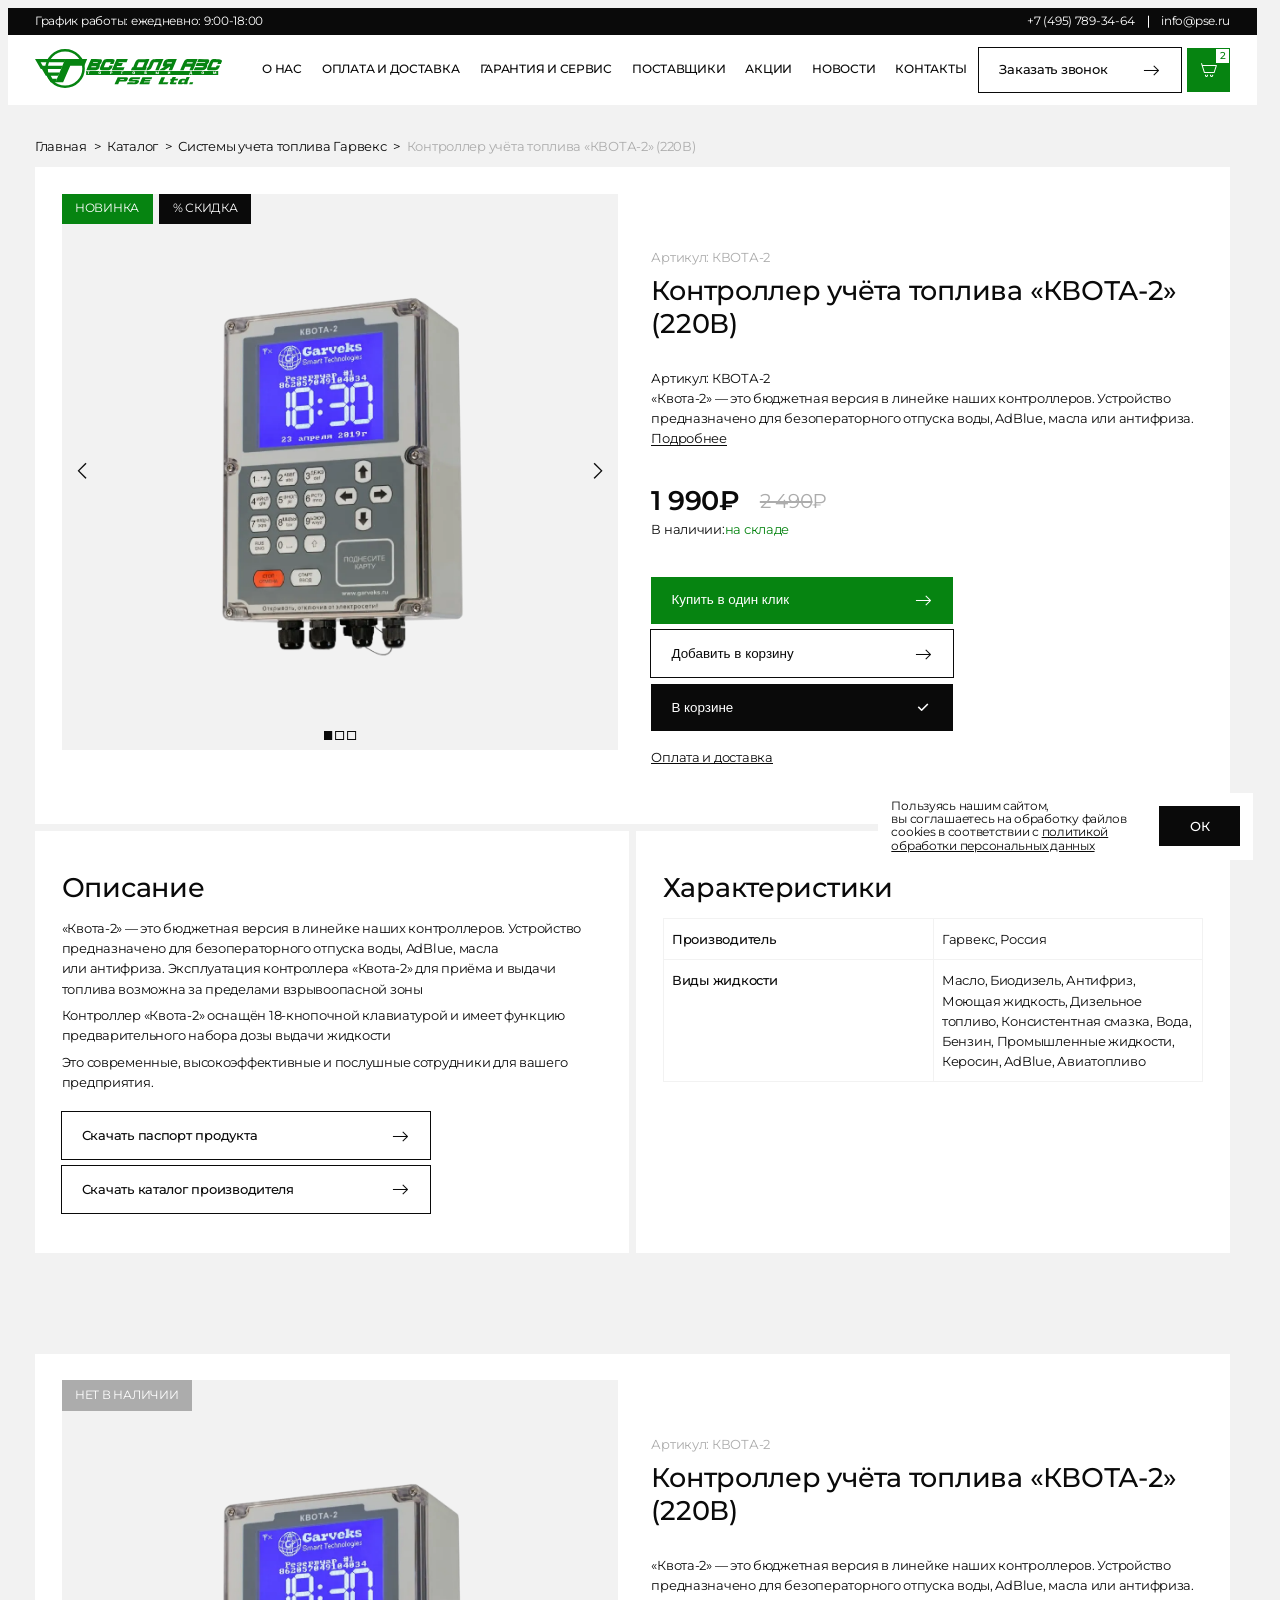
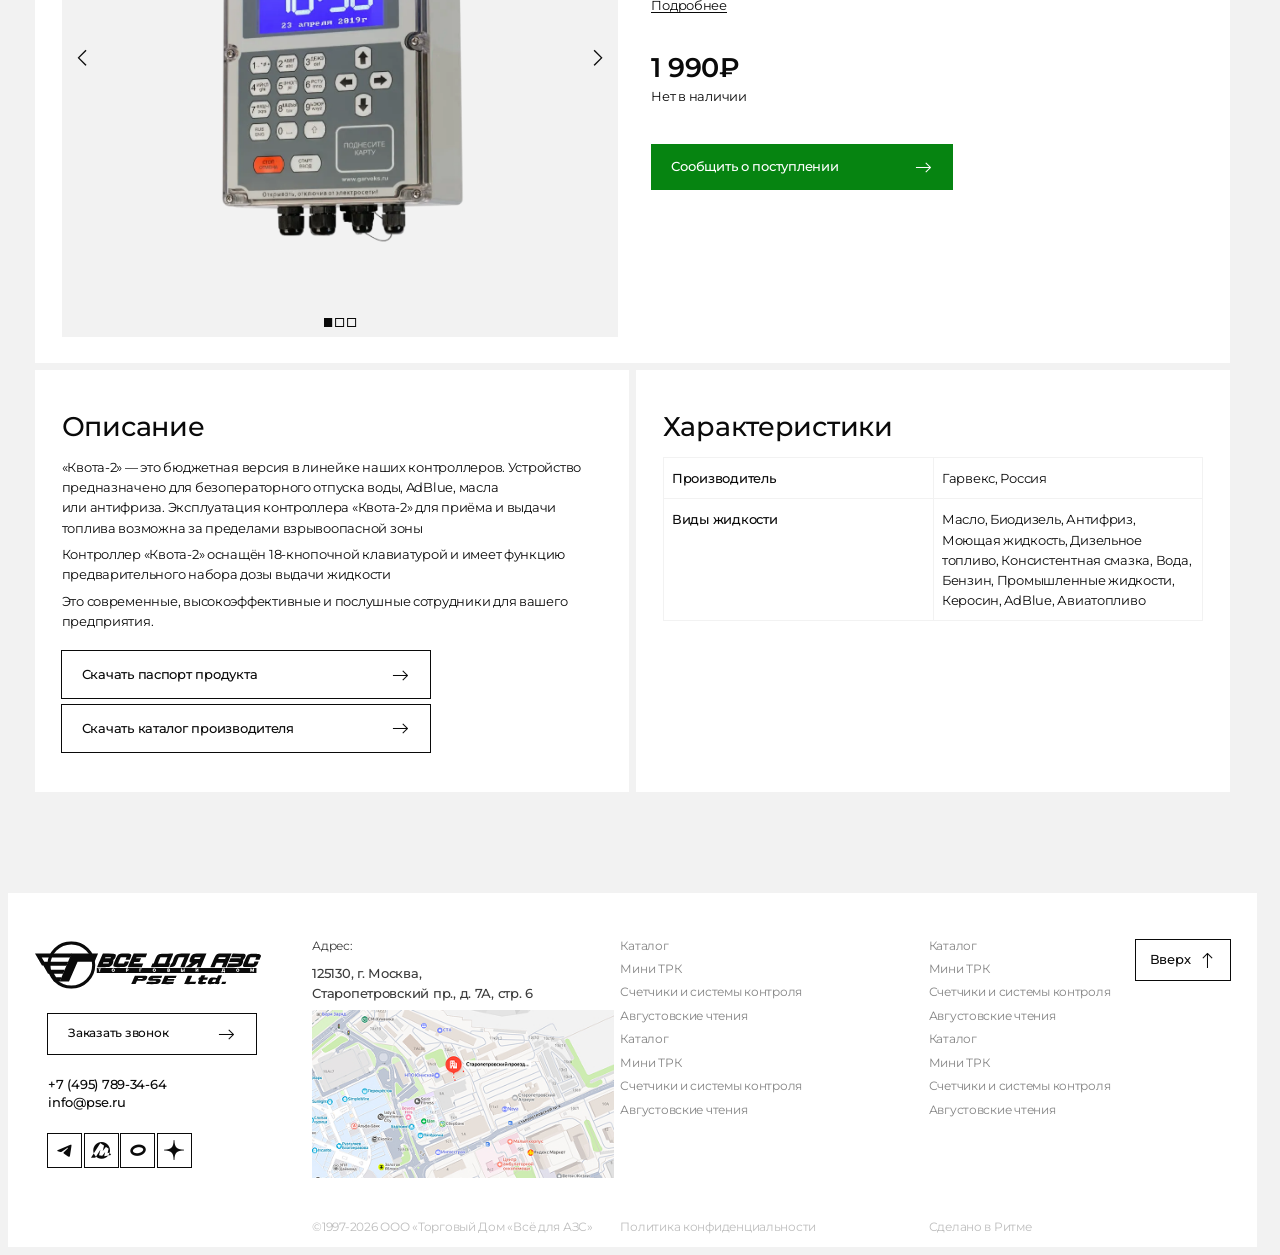
<file: frontend/catalog-detail.html>
﻿<!DOCTYPE html>
<html lang="ru-RU" dir="ltr">
  <head><!--[if IE]>
    <meta http-equiv="X-UA-Compatible" content="IE = edge"><![endif]-->
    <meta name="viewport" content="width=device-width,initial-scale=1"><meta charset="utf-8">
<meta name="viewport" content="width=device-width, initial-scale=1">
<title>Торговый Дом «Всё для АЗС»</title>
<meta name="description" content="">
<meta name="keywords" content="">
<link rel="shortcut icon" type="image/x-icon" href="./assets/img/favicon/favicon.ico">
<link rel="icon" type="image/png" sizes="16x16" href="./assets/img/favicon/favicon-16x16.png">
<link rel="icon" type="image/png" sizes="32x32" href="./assets/img/favicon/favicon-32x32.png">
<link rel="apple-touch-icon" sizes="57x57" href="./assets/img/favicon/apple-touch-icon-57x57.png">
<link rel="apple-touch-icon" sizes="60x60" href="./assets/img/favicon/apple-touch-icon-60x60.png">
<link rel="apple-touch-icon" sizes="72x72" href="./assets/img/favicon/apple-touch-icon-72x72.png">
<link rel="apple-touch-icon" sizes="76x76" href="./assets/img/favicon/apple-touch-icon-76x76.png">
<link rel="apple-touch-icon" sizes="114x114" href="./assets/img/favicon/apple-touch-icon-114x114.png">
<link rel="apple-touch-icon" sizes="120x120" href="./assets/img/favicon/apple-touch-icon-120x120.png">
<link rel="apple-touch-icon" sizes="144x144" href="./assets/img/favicon/apple-touch-icon-144x144.png">
<link rel="apple-touch-icon" sizes="152x152" href="./assets/img/favicon/apple-touch-icon-152x152.png">
<link rel="apple-touch-icon" sizes="180x180" href="./assets/img/favicon/apple-touch-icon-180x180.png">
<link rel="mask-icon" href="./assets/img/favicon/safari-pinned-tab-333x333.svg" color="#5bbad5">
<meta name="robots" content="all" />
<meta name="author" content="Ритм">
<meta name="theme-color" content="#e6e7e0">
<meta name="url" content="https://ritmo.studio/">
<meta name="msapplication-TileColor" content="#e6e7e0">
<meta name="msapplication-config" content="/browserconfig.xml">
<meta name="twitter:title" content="Ритм">
<meta name="twitter:description" content="Студия основана Иваном Павлецовым в 2024 году. По экспертизе – это дизайн (веб, графический, продуктовый и брендинг), также и разработка и аналитика (сквозная по сайту, UX и CJM, настройка рекламных каналов и поисковая оптимизация).">
<meta name="twitter:image" content="./assets/img/favicon/facebook-twitter-preview-2400x1260.jpg">
<meta name="twitter:card" content="summary_large_image">
<meta property="og:type" content="website">
<meta property="og:site_name" content="Ритм">
<meta property="og:url" content="https://ritmo.studio/">
<meta property="og:title" content="Ритм – студия дизайна и веб-разработки.">
<meta property="og:description" content="Студия основана Иваном Павлецовым в 2024 году. По экспертизе – это дизайн (веб, графический, продуктовый и брендинг), также и разработка и аналитика (сквозная по сайту, UX и CJM, настройка рекламных каналов и поисковая оптимизация).">
<meta property="og:image" content="./assets/img/favicon/facebook-twitter-preview-2400x1260.jpg">
    <link rel="stylesheet" type="text/css" href="https://unitbox.one/dist/css/normalize.css ">
    <link rel="stylesheet" type="text/css" href="./assets/css/libs.min.css">
    <link rel="stylesheet" type="text/css" href="./assets/css/main.css"><!--[if lt IE 9]>
    <script src="https://cdnjs.cloudflare.com/ajax/libs/html5shiv/3.7.3/html5shiv-printshiv.min.js"></script><![endif]-->
  </head>
  <body class="page-product">
    <main>
      <div class="top__bar">
        <div class="shedule -desk"><span>График работы:&nbsp;</span><span>eжедневно: 9:00-18:00</span></div>
        <div class="top__bar__actions"><a href="+7 (495) 789-34-64">+7 (495) 789-34-64</a><a href="mailto:info@pse.ru">info@pse.ru</a></div>
      </div>
      <header class="header">
        <div class="header__wrapper"><a class="header__logo" href="/"><img src="./assets/img/logo-green.svg" alt=""></a>
          <nav class="header__nav"><a class="nav__item link" href="/article.html">О нас</a><a class="nav__item link" href="">Оплата и доставка</a><a class="nav__item link" href="">Гарантия и сервис</a><a class="nav__item link" href="">Поставщики</a><a class="nav__item link" href="">Акции</a><a class="nav__item link" href="/news.html">Новости</a><a class="nav__item link" href="">Контакты</a></nav>
          <div class="header__actions"><a class="button button-outlined -desk" data-openpopup="popup_callback"><span>Заказать звонок</span><span class="icon-arrow-right"></span></a>
            <!--  количество товаров в корзине передается в атрибут--><a class="button button-filled button-accent" href="/cart.html" data-product="2"><span class="icon-cart"></span></a>
          </div><a class="button button-filled button-accent header__menu-btn" data-openpopup="popup_menu"><span class="icon-menu"></span></a>
        </div>
      </header>
      <div class="block--wrapper">
        <div class="breadcrumbs" itemscope="" itemtype="https://schema.org/BreadcrumbList"><a href="/" itemprop="itemListElement" itemscope="" itemtype="https://schema.org/ListItem">
            <meta itemprop="position" content="1"/><span itemprop="name">Главная</span><span class="separator">></span></a><a href="/" itemprop="itemListElement" itemscope="" itemtype="https://schema.org/ListItem">
            <meta itemprop="position" content="2"/><span itemprop="name">Каталог</span><span class="separator">></span></a><a href="/" itemprop="itemListElement" itemscope="" itemtype="https://schema.org/ListItem">
            <meta itemprop="position" content="3"/><span itemprop="name">Системы учета топлива Гарвекс</span><span class="separator">></span></a><a href="" itemprop="itemListElement" itemscope="" itemtype="https://schema.org/ListItem">
            <meta itemprop="position" content="4"/><span itemprop="name">Контроллер учёта топлива «КВОТА-2» (220В)</span></a>
        </div>
      </div>
      <div class="block catalog catalog-detail">
        <div class="block--wrapper">
          <div class="card">
            <div class="card--image">
              <div class="img-slide"><img src="./assets/img/6.png"></div>
              <div class="img-slide"><img src="./assets/img/3.png"></div>
              <div class="img-slide"><img src="./assets/img/6.png"></div>
              <div class="card--labels"><span class="card--label card--label-new">&Ncy;&Ocy;&Vcy;&Icy;&Ncy;&Kcy;&Acy;</span><span class="card--label card--label-sale">% &Scy;&kcy;&icy;&dcy;&kcy;&acy;</span></div>
            </div>
            <div class="card--content">
              <div class="card--title">
                <span>Артикул: КВОТА-2</span><h2>Контроллер учёта топлива «КВОТА-2» (220В)</h2>
              </div>
              <div class="card--description">
                <span>Артикул: КВОТА-2</span><p>«Квота-2» — это бюджетная версия в линейке наших контроллеров. Устройство предназначено для безоператорного отпуска воды, AdBlue, масла или антифриза.</p><a class="to-description" href="#description"><span>Подробнее</span></a>
              </div>
              <div class="card--info">
                <div class="card--price">
                  <div class="card--price-current"><span>1 990</span><span>₽</span></div><span class="card--price-old"><span>2 490</span><span>₽</span></span>
                </div>
                <div class="card--stock"><span class="card--stock-label">В наличии:</span><span class="card--stock-value">на складе</span></div>
              </div>
              <div class="card--actions">
                <!-- При нажатии кнопки “купить в один клик” открывается страница с оформлением заказа-->
                <button class="button button-filled button-accent"><span>Купить в один клик</span><span class="icon-arrow-right"></span></button>
                <!--  При нажатии “добавить в корзину” открывается поп ап-->
                <button class="button button-outlined" type="button" data-openpopup="popup_appended"><span>Добавить в корзину</span><span class="icon-arrow-right"></span></button>
                <button class="button button-filled button-secondary" type="button"><span>В корзине</span><span class="icon-check"></span></button>
                <!--  Ведет на стр о нас в раздел оплата--><a class="link" href="/about.html"><span>Оплата и доставка</span></a>
              </div>
            </div>
          </div>
          <div class="description info" id="description">
            <h3>Описание</h3>
            <div class="text">
              <p>«Квота-2» — это бюджетная версия в линейке наших контроллеров. Устройство предназначено для безоператорного отпуска воды, AdBlue, масла или антифриза. Эксплуатация контроллера «Квота-2» для приёма и выдачи топлива возможна за пределами взрывоопасной зоны</p>
              <p>Контроллер «Квота-2» оснащён 18-кнопочной клавиатурой и имеет функцию предварительного набора дозы выдачи жидкости</p>
              <p>Это современные, высокоэффективные и послушные сотрудники для вашего предприятия.</p>
            </div>
            <div class="block--actions"><a class="button button-outlined" href="/"><span>Скачать паспорт продукта</span><span class="icon-arrow-right"></span></a><a class="button button-outlined" href="/"><span>Скачать каталог производителя</span><span class="icon-arrow-right"></span></a></div>
          </div>
          <div class="characteristics info">
            <h3>Характеристики</h3>
            <table>
              <tr>
                <td>&Pcy;&rcy;&ocy;&icy;&zcy;&vcy;&ocy;&dcy;&icy;&tcy;&iecy;&lcy;&softcy;</td>
                <td>&Gcy;&acy;&rcy;&vcy;&iecy;&kcy;&scy;, &Rcy;&ocy;&scy;&scy;&icy;&yacy;</td>
              </tr>
              <tr>
                <td>&Vcy;&icy;&dcy;&ycy; &zhcy;&icy;&dcy;&kcy;&ocy;&scy;&tcy;&icy;</td>
                <td>&Mcy;&acy;&scy;&lcy;&ocy;, &Bcy;&icy;&ocy;&dcy;&icy;&zcy;&iecy;&lcy;&softcy;, &Acy;&ncy;&tcy;&icy;&fcy;&rcy;&icy;&zcy;, &Mcy;&ocy;&yucy;&shchcy;&acy;&yacy; &zhcy;&icy;&dcy;&kcy;&ocy;&scy;&tcy;&softcy;, &Dcy;&icy;&zcy;&iecy;&lcy;&softcy;&ncy;&ocy;&iecy; &tcy;&ocy;&pcy;&lcy;&icy;&vcy;&ocy;, &Kcy;&ocy;&ncy;&scy;&icy;&scy;&tcy;&iecy;&ncy;&tcy;&ncy;&acy;&yacy; &scy;&mcy;&acy;&zcy;&kcy;&acy;, &Vcy;&ocy;&dcy;&acy;, &Bcy;&iecy;&ncy;&zcy;&icy;&ncy;, &Pcy;&rcy;&ocy;&mcy;&ycy;&shcy;&lcy;&iecy;&ncy;&ncy;&ycy;&iecy; &zhcy;&icy;&dcy;&kcy;&ocy;&scy;&tcy;&icy;, &Kcy;&iecy;&rcy;&ocy;&scy;&icy;&ncy;, AdBlue, &Acy;&vcy;&icy;&acy;&tcy;&ocy;&pcy;&lcy;&icy;&vcy;&ocy;</td>
              </tr>
            </table>
          </div>
        </div>
      </div>
      <div class="block catalog catalog-detail">
        <div class="block--wrapper">
          <div class="card">
            <div class="card--image">
              <div class="img-slide"><img src="./assets/img/6.png"></div>
              <div class="img-slide"><img src="./assets/img/3.png"></div>
              <div class="img-slide"><img src="./assets/img/6.png"></div>
              <div class="card--labels"><span class="card--label card--label-noStock">нет в наличии</span></div>
            </div>
            <div class="card--content">
              <div class="card--title">
                <span>Артикул: КВОТА-2</span><h2>Контроллер учёта топлива «КВОТА-2» (220В)</h2>
              </div>
              <div class="card--description">
                <p>«Квота-2» — это бюджетная версия в линейке наших контроллеров. Устройство предназначено для безоператорного отпуска воды, AdBlue, масла или антифриза.</p><a class="to-description" href="#description"><span>Подробнее</span></a>
              </div>
              <div class="card--info">
                <div class="card--price">
                  <div class="card--price-current"><span>1 990</span><span>₽</span></div>
                  <!--span.card--price-old-->
                  <!--  span 2 490-->
                  <!--  span ₽-->
                </div>
                <div class="card--stock"><span class="card--stock-label">Нет в наличии</span></div>
              </div>
              <div class="card--actions">
                <div class="button button-filled button-accent" data-openpopup="popup_form"><span>Сообщить о поступлении</span><span class="icon-arrow-right"></span></div>
              </div>
            </div>
          </div>
          <div class="description info">
            <h3>Описание</h3>
            <div class="text">
              <p>«Квота-2» — это бюджетная версия в линейке наших контроллеров. Устройство предназначено для безоператорного отпуска воды, AdBlue, масла или антифриза. Эксплуатация контроллера «Квота-2» для приёма и выдачи топлива возможна за пределами взрывоопасной зоны</p>
              <p>Контроллер «Квота-2» оснащён 18-кнопочной клавиатурой и имеет функцию предварительного набора дозы выдачи жидкости</p>
              <p>Это современные, высокоэффективные и послушные сотрудники для вашего предприятия.</p>
            </div>
            <div class="block--actions"><a class="button button-outlined" href="/"><span>Скачать паспорт продукта</span><span class="icon-arrow-right"></span></a><a class="button button-outlined" href="/"><span>Скачать каталог производителя</span><span class="icon-arrow-right"></span></a></div>
          </div>
          <div class="characteristics info">
            <h3>Характеристики</h3>
            <table>
              <tr>
                <td>&Pcy;&rcy;&ocy;&icy;&zcy;&vcy;&ocy;&dcy;&icy;&tcy;&iecy;&lcy;&softcy;</td>
                <td>&Gcy;&acy;&rcy;&vcy;&iecy;&kcy;&scy;, &Rcy;&ocy;&scy;&scy;&icy;&yacy;</td>
              </tr>
              <tr>
                <td>&Vcy;&icy;&dcy;&ycy; &zhcy;&icy;&dcy;&kcy;&ocy;&scy;&tcy;&icy;</td>
                <td>&Mcy;&acy;&scy;&lcy;&ocy;, &Bcy;&icy;&ocy;&dcy;&icy;&zcy;&iecy;&lcy;&softcy;, &Acy;&ncy;&tcy;&icy;&fcy;&rcy;&icy;&zcy;, &Mcy;&ocy;&yucy;&shchcy;&acy;&yacy; &zhcy;&icy;&dcy;&kcy;&ocy;&scy;&tcy;&softcy;, &Dcy;&icy;&zcy;&iecy;&lcy;&softcy;&ncy;&ocy;&iecy; &tcy;&ocy;&pcy;&lcy;&icy;&vcy;&ocy;, &Kcy;&ocy;&ncy;&scy;&icy;&scy;&tcy;&iecy;&ncy;&tcy;&ncy;&acy;&yacy; &scy;&mcy;&acy;&zcy;&kcy;&acy;, &Vcy;&ocy;&dcy;&acy;, &Bcy;&iecy;&ncy;&zcy;&icy;&ncy;, &Pcy;&rcy;&ocy;&mcy;&ycy;&shcy;&lcy;&iecy;&ncy;&ncy;&ycy;&iecy; &zhcy;&icy;&dcy;&kcy;&ocy;&scy;&tcy;&icy;, &Kcy;&iecy;&rcy;&ocy;&scy;&icy;&ncy;, AdBlue, &Acy;&vcy;&icy;&acy;&tcy;&ocy;&pcy;&lcy;&icy;&vcy;&ocy;</td>
              </tr>
            </table>
          </div>
        </div>
      </div>
      <footer class="footer">
        <div class="wrapper">
          <div class="footer__actions">
            <div class="footer__logo"><img src="./assets/img/logo-dark.svg" alt=""></div>
            <div class="button button-outlined" data-openpopup="popup_callback"><span>Заказать звонок</span><span class="icon-arrow-right"></span></div>
            <div class="footer__actions_contacts"><a class="link" href="">+7 (495) 789-34-64</a><a class="link" href="">info@pse.ru</a></div>
            <div class="soc">
              <div class="button button-outlined"><span class="icon-tg"></span></div>
              <div class="button button-outlined"><span class="icon-yandexmarket"></span></div>
              <div class="button button-outlined"><span class="icon-ozon"></span></div>
              <div class="button button-outlined"><span class="icon-dzen"></span></div>
            </div>
          </div>
          <div class="footer__contacts">
            <div class="adress"><span>Адрес:</span>
              <p>125130, г. Москва,<br>Старопетровский пр., д. 7А, стр. 6</p>
            </div>
            <div class="map"><img src="./assets/img/4.jpg" alt=""></div>
            <div class="footer__contacts_actions -mob">
              <div class="button button-outlined"><span>Каталог</span><span class="icon-arrow-right"></span></div>
              <div class="button button-outlined" data-openpopup="popup_menu"><span>Меню</span><span class="icon-arrow-right"></span></div>
            </div>
          </div>
          <div class="footer__nav -desk">
            <div class="nav"><a class="footer__nav_item link" href="">Каталог</a><a class="footer__nav_item link" href="">Мини ТРК</a><a class="footer__nav_item link" href="">Счетчики и системы контроля</a><a class="footer__nav_item link" href="">Августовские чтения</a><a class="footer__nav_item link" href="">Каталог</a><a class="footer__nav_item link" href="">Мини ТРК</a><a class="footer__nav_item link" href="">Счетчики и системы контроля</a><a class="footer__nav_item link" href="">Августовские чтения</a></div>
          </div>
          <div class="footer__nav">
            <div class="nav -desk"><a class="footer__nav_item link" href="">Каталог</a><a class="footer__nav_item link" href="">Мини ТРК</a><a class="footer__nav_item link" href="">Счетчики и системы контроля</a><a class="footer__nav_item link" href="">Августовские чтения</a><a class="footer__nav_item link" href="">Каталог</a><a class="footer__nav_item link" href="">Мини ТРК</a><a class="footer__nav_item link" href="">Счетчики и системы контроля</a><a class="footer__nav_item link" href="">Августовские чтения</a></div>
            <div class="footer__btn">
              <div class="button button-outlined btn_up"><span>Вверх</span><span class="icon-arrow-up"></span></div>
            </div>
          </div>
          <div class="footer__copyright"><a class="footer__bottom_item link" href="">©1997-2026 ООО «Торговый Дом «Всё для АЗС»</a><a class="footer__bottom_item link" href="">Политика конфиденциальности</a><a class="footer__bottom_item ritm link" href="https://ritmo.studio/">Сделано в Ритме</a></div>
        </div>
      </footer>
				<div class="popup popup-cookies" data-popup="popup_cookies" data-lenis-prevent>
						<div class="popup--content">
								<p>Пользуясь нашим сайтом, вы соглашаетесь на обработку файлов cookies в соответствии с <a href="">политикой обработки персональных данных</a></p>
								<div class="button button-filled button-secondary popup--close" data-closepopup data-accept><span>ОК</span></div>
						</div>
				</div>
      <div class="popup popup-menu" data-popup="popup_menu" data-lenis-prevent>
        <div class="top__bar">
          <div class="shedule -desk"><span>График работы:</span><span>Ежедневно: 9:00-18:00</span></div>
          <div class="email"><a href="mailto:info@pse.ru">info@pse.ru</a></div>
          <div class="tel"><a href="+7 (495) 789-34-64">+7 (495) 789-34-64</a><span class="-desk">Заказать звонок</span></div>
        </div>
        <div class="header">
          <div class="header__wrapper"><a class="header__logo" href="/"><img src="./assets/img/logo.svg" alt=""></a>
            <div class="header__actions">
              <div class="button button-outlined -desk" data-closepopup="popup_menu" data-openpopup="popup_callback"><span>Заказать звонок</span><span class="icon-arrow-right"></span></div><a class="button button-filled button-accent"><span class="icon-cart"></span></a>
            </div><a class="button button-filled button-accent header__menu-btn" data-closepopup="popup_menu"><span class="icon-close"></span></a>
          </div>
        </div>
        <div class="popup--content">
                <div class="menu">
                  <div class="dropdown" data-menu-dropdown>
                    <div class="menu__item "><span>Каталог</span><span class="icon-drop-down"></span></div>
                    <div class="dropdown__wrapper">
                      <div class="dropdown__content"><a class="item" href="">Мини ТРК</a><a class="item" href="">Насосы</a><a class="item" href="">Счетчики и системы контроля</a><a class="item" href="">Катушки для раздачи топлива и других жидкостей</a><a class="item" href="">Раздаточные пистолеты и расходомеры</a><a class="item" href="">Фильтры</a><a class="item" href="">Рукава, фитинги, хомуты</a><a class="item" href="">Аксессуары</a>
                      </div>
                    </div>
                  </div><a class="menu__item " href="/"><span>Оплата и доставка</span></a><a class="menu__item " href="/"><span>Гарантия и сервис</span></a><a class="menu__item " href="/"><span>Поставщики</span></a><a class="menu__item " href="/"><span>Акции</span></a><a class="menu__item " href="/"><span>Новости</span></a><a class="menu__item " href="/"><span>Контакты</span></a>
                </div>
          <div class="popup--actions">
            <div class="button button-filled button-accent" data-closepopup="popup_menu" data-openpopup="popup_callback"><span>Заказать звонок</span><span class="icon-arrow-right"></span></div>
          </div>
        </div>
      </div>
      <div class="popup popup-form popup-universal" data-popup="popup_form" data-lenis-prevent>
        <div class="popup--content">
          <div class="popup--title">
            <h3>Сообщить о поступлении товара</h3>
            <div class="popup--close" data-closepopup="popup_form"><span class="icon-close"></span></div>
          </div>
          <form class="form">
            <label class="form--input">
              <input type="text" placeholder="Иванов Иван Иванович" name="fields[name]" pattern="[А-Яа-яЁё]+" required autocomplete>
            </label>
            <label class="form--input">
              <input type="tel" placeholder="+7 999 999-99-99" name="fields[phone]" inputmode="numeric" autocomplete="tel" required>
            </label>
            <label class="form--input">
              <input type="email" placeholder="example@imperial.ru" name="fields[email]" autocomplete="email" required>
            </label>
            <label class="form--input">
              <textarea placeholder="Введите комментарий" name="fields[email]" rows="4" maxlength="1000"></textarea>
            </label>
            <button class="button button-filled button-accent" type="submit"><span>Сообщить о поступлении</span><span class="icon-arrow-right"></span></button>
            <div class="form--policy">
              <label class="form--input input-checkbox">
                <input type="checkbox" required><span></span>
              </label><span>Отпраляя форму, вы соглашаетесь на обработку персональных данных в соответствии с <a href="">политикой обработки персональных данных</a></span>
            </div>
          </form>
        </div>
      </div>
      <div class="popup popup-form popup-universal" data-popup="popup_callback" data-lenis-prevent>
        <div class="popup--content">
          <div class="popup--title">
            <h3>Заполните форму и мы вам перезвоним</h3>
            <div class="popup--close" data-closepopup="popup_callback"><span class="icon-close"></span></div>
          </div>
          <form class="form">
            <label class="form--input">
              <input type="text" placeholder="Иванов Иван Иванович" name="fields[name]" pattern="[А-Яа-яЁё]+" required autocomplete>
            </label>
            <label class="form--input">
              <input type="tel" placeholder="+7 999 999-99-99" name="fields[phone]" inputmode="numeric" autocomplete="tel" required>
            </label>
            <button class="button button-filled button-accent" type="submit"><span>Заказать звонок</span><span class="icon-arrow-right"></span></button>
            <div class="form--policy">
              <label class="form--input input-checkbox">
                <input type="checkbox" required><span></span>
              </label><span>Отпраляя форму, вы соглашаетесь на обработку персональных данных в соответствии с <a href="">политикой обработки персональных данных</a></span>
            </div>
          </form>
        </div>
      </div>
      <div class="popup popup-form popup-universal" data-popup="popup_news" data-lenis-prevent>
        <div class="popup--content">
          <div class="popup--title">
            <h3>Подпишитесь на новости, чтобы не пропустить акции и новые товары</h3>
            <div class="popup--close" data-closepopup="popup_news"><span class="icon-close"></span></div>
          </div>
          <form class="form">
            <label class="form--input">
              <input type="text" placeholder="Иванов Иван Иванович" name="fields[name]" pattern="[А-Яа-яЁё]+" required autocomplete>
            </label>
            <label class="form--input">
              <input type="email" placeholder="example@imperial.ru" name="fields[email]" autocomplete="email" required>
            </label>
            <button class="button button-filled button-accent" type="submit"><span>Подписаться на новости</span><span class="icon-arrow-right"></span></button>
            <div class="form--policy">
              <label class="form--input input-checkbox">
                <input type="checkbox" required><span></span>
              </label><span>Отпраляя форму, вы соглашаетесь на обработку персональных данных в соответствии с <a href="">политикой обработки персональных данных</a></span>
            </div>
          </form>
        </div>
      </div>
      <!-- Подтягивать данные товара-->
      <div class="popup popup-appended popup-universal" data-popup="popup_appended" data-lenis-prevent>
        <div class="popup--content">
          <div class="popup--title">
            <h3>Товар добавлен в корзину</h3>
            <div class="popup--close" data-closepopup="popup_appended"><span class="icon-close"></span></div>
          </div>
          <div class="catalog">
            <div class="card">
              <div class="card--image"><img src="./assets/img/6.png"></div>
              <div class="card--title">
                <p>Контроллер учёта топлива «КВОТА-2» (220В)</p>
              </div>
            </div>
          </div>
          <div class="block--actions"><a class="button button-filled button-accent" data-closepopup="popup_appended" href="/cart.html"><span>Оформить заказ</span><span class="icon-arrow-right"></span></a>
            <button class="button button-outlined" data-closepopup="popup_appended"><span>Продолжить покупки</span><span class="icon-arrow-right"></span></button>
          </div>
        </div>
      </div>
      <div class="popup popup-universal popup" data-popup="popup_success" data-lenis-prevent>
        <div class="popup--content">
          <div class="popup--title">
            <div class="popup--close" data-closepopup="popup_success"><span class="icon-close"></span></div>
          </div>
          <div class="notification notification-success">
            <div class="notification--title">Спасибо! <br> Ваша заявка принята</div>
            <div class="notification--img"></div>
            <div class="notification--text">Наш менеджер свяжится с вами в ближайшее время</div>
          </div>
        </div>
      </div>
      <div class="popup popup-universal popup" data-popup="popup_error" data-lenis-prevent>
        <div class="popup--content">
          <div class="popup--title">
            <div class="popup--close" data-closepopup="popup_error"><span class="icon-close"></span></div>
          </div>
          <div class="notification notification-error">
            <div class="notification--title">Ошибка отправки</div>
            <div class="notification--img"></div>
            <div class="notification--text">Попробуйте повторить отправку позже или
              <div class="button" data-openpopup="popup_callback" data-closepopup="popup_error">свяжитесь с нами</div>
            </div>
          </div>
        </div>
      </div>
    </main>
    <script src="./assets/js/libs.min.js"></script>
    <script src="./assets/js/main.js"></script>
  </body>
</html>
</file>
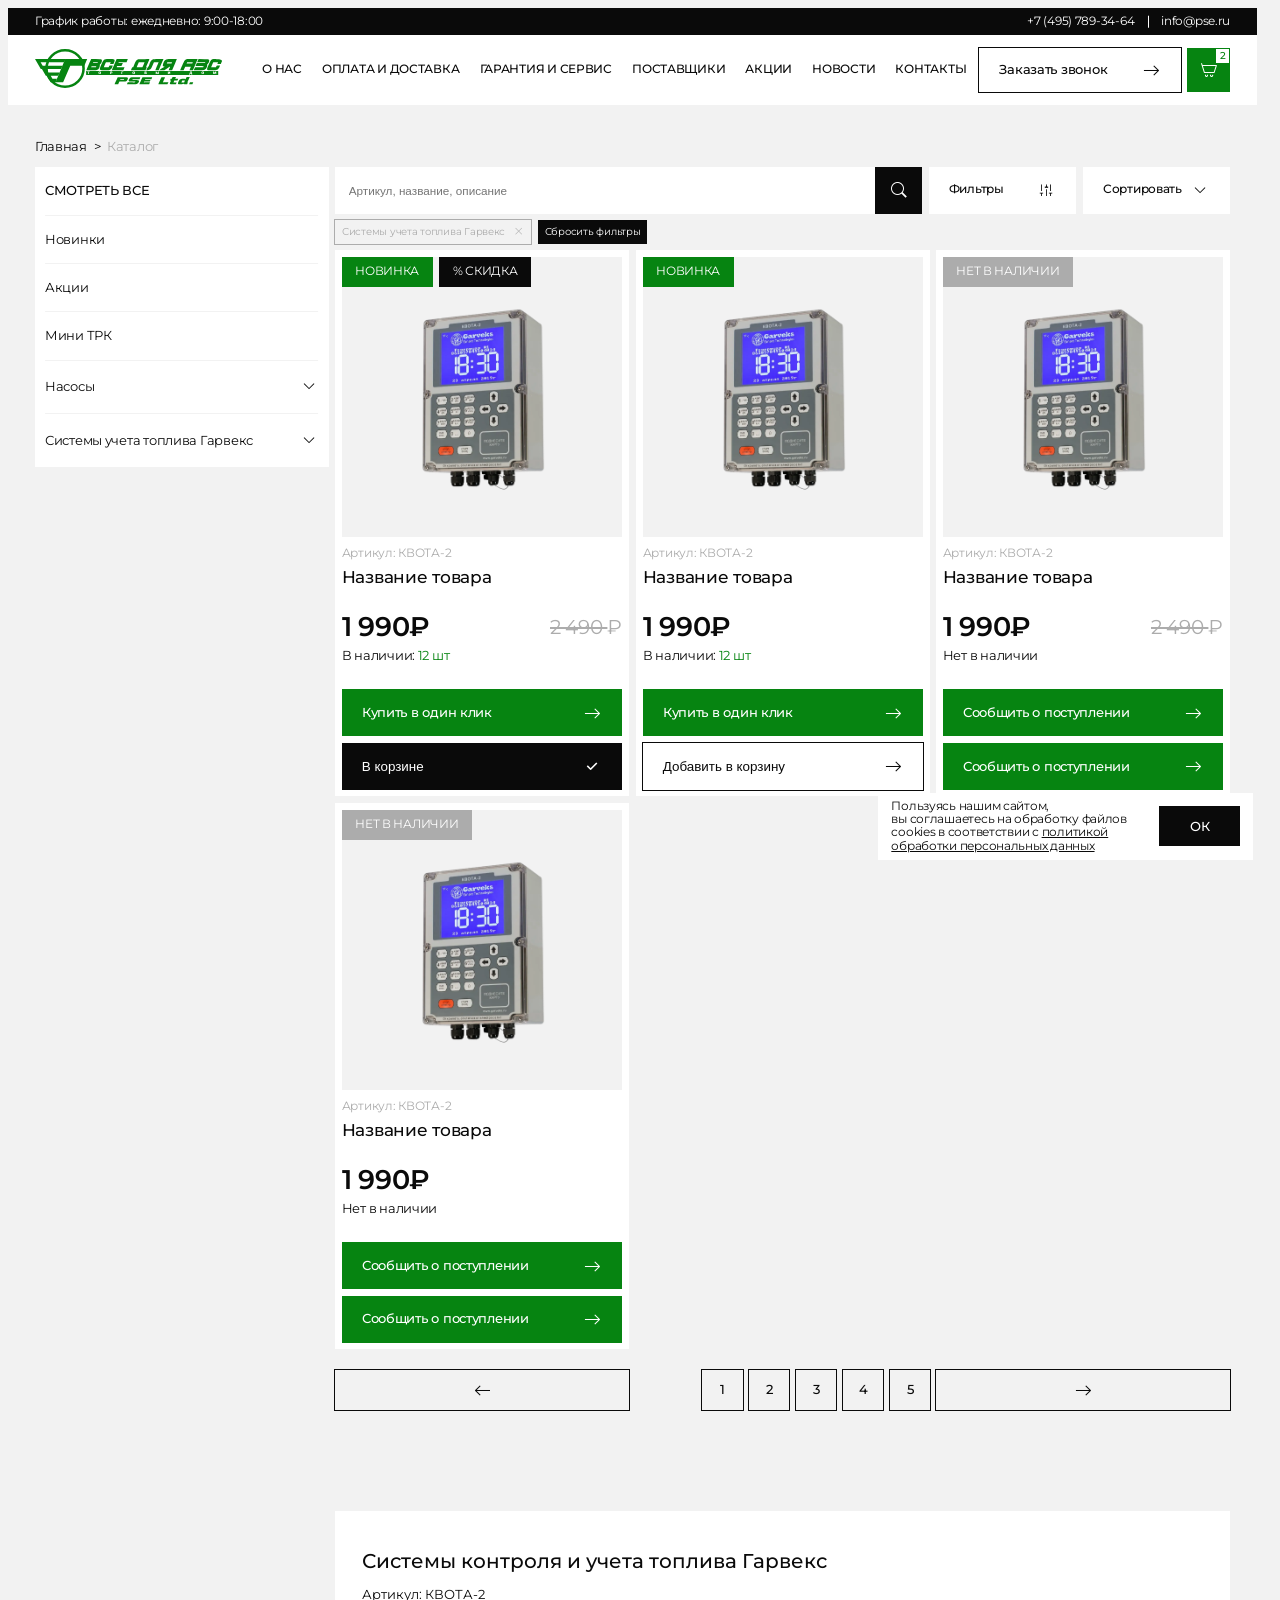
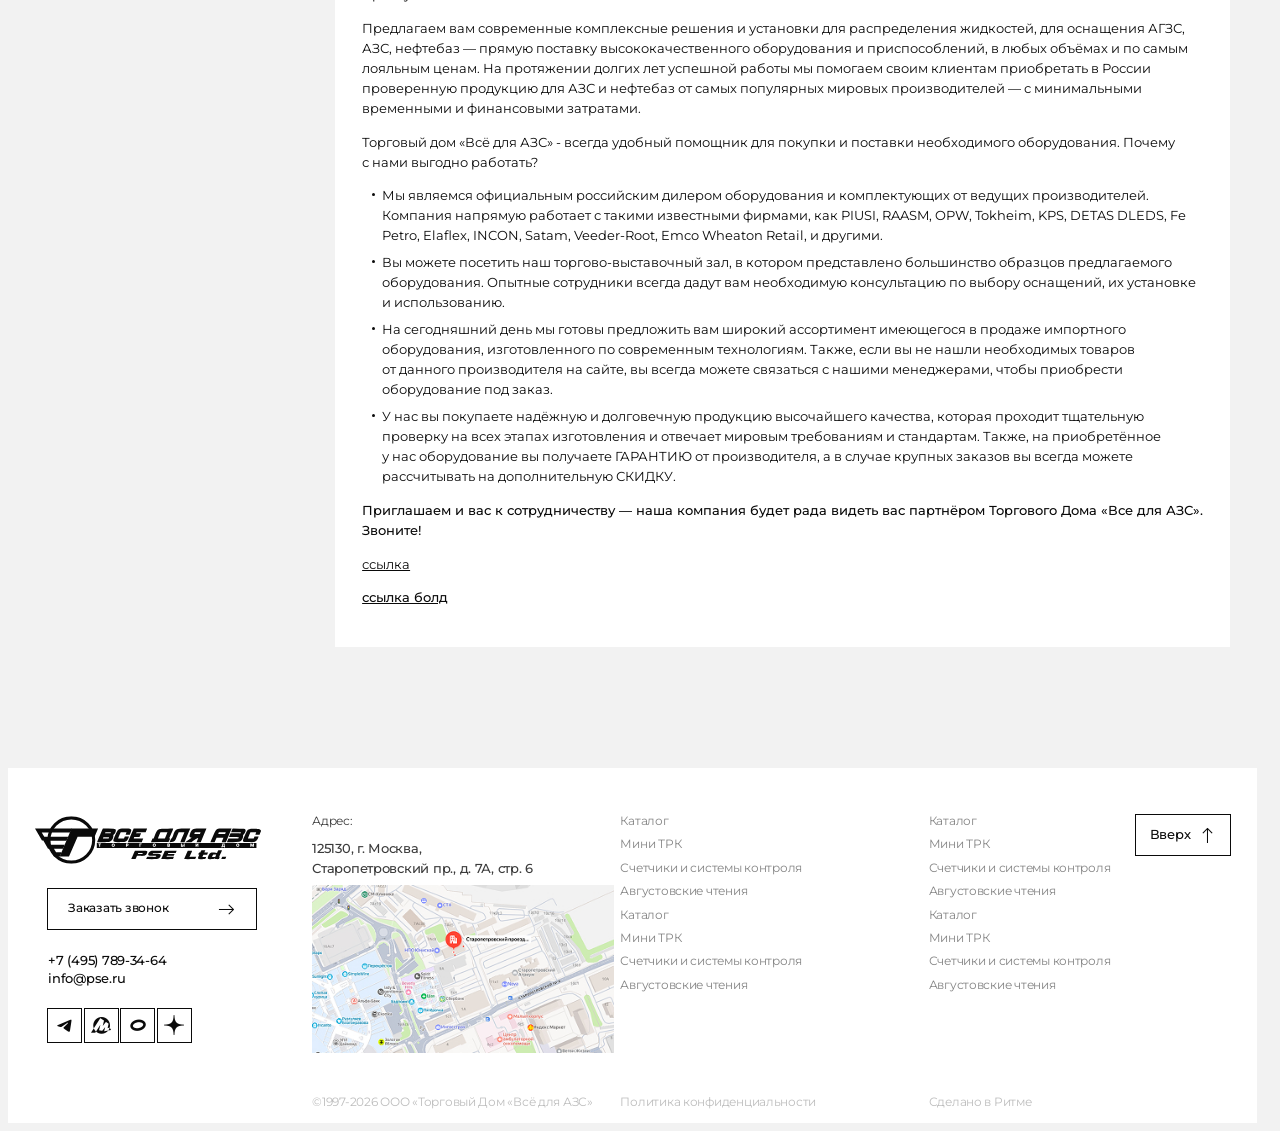
<file: frontend/catalog.html>
﻿<!DOCTYPE html>
<html lang="ru-RU" dir="ltr">
  <head><!--[if IE]>
    <meta http-equiv="X-UA-Compatible" content="IE = edge"><![endif]-->
    <meta name="viewport" content="width=device-width,initial-scale=1"><meta charset="utf-8">
<meta name="viewport" content="width=device-width, initial-scale=1">
<title>Торговый Дом «Всё для АЗС»</title>
<meta name="description" content="">
<meta name="keywords" content="">
<link rel="shortcut icon" type="image/x-icon" href="./assets/img/favicon/favicon.ico">
<link rel="icon" type="image/png" sizes="16x16" href="./assets/img/favicon/favicon-16x16.png">
<link rel="icon" type="image/png" sizes="32x32" href="./assets/img/favicon/favicon-32x32.png">
<link rel="apple-touch-icon" sizes="57x57" href="./assets/img/favicon/apple-touch-icon-57x57.png">
<link rel="apple-touch-icon" sizes="60x60" href="./assets/img/favicon/apple-touch-icon-60x60.png">
<link rel="apple-touch-icon" sizes="72x72" href="./assets/img/favicon/apple-touch-icon-72x72.png">
<link rel="apple-touch-icon" sizes="76x76" href="./assets/img/favicon/apple-touch-icon-76x76.png">
<link rel="apple-touch-icon" sizes="114x114" href="./assets/img/favicon/apple-touch-icon-114x114.png">
<link rel="apple-touch-icon" sizes="120x120" href="./assets/img/favicon/apple-touch-icon-120x120.png">
<link rel="apple-touch-icon" sizes="144x144" href="./assets/img/favicon/apple-touch-icon-144x144.png">
<link rel="apple-touch-icon" sizes="152x152" href="./assets/img/favicon/apple-touch-icon-152x152.png">
<link rel="apple-touch-icon" sizes="180x180" href="./assets/img/favicon/apple-touch-icon-180x180.png">
<link rel="mask-icon" href="./assets/img/favicon/safari-pinned-tab-333x333.svg" color="#5bbad5">
<meta name="robots" content="all" />
<meta name="author" content="Ритм">
<meta name="theme-color" content="#e6e7e0">
<meta name="url" content="https://ritmo.studio/">
<meta name="msapplication-TileColor" content="#e6e7e0">
<meta name="msapplication-config" content="/browserconfig.xml">
<meta name="twitter:title" content="Ритм">
<meta name="twitter:description" content="Студия основана Иваном Павлецовым в 2024 году. По экспертизе – это дизайн (веб, графический, продуктовый и брендинг), также и разработка и аналитика (сквозная по сайту, UX и CJM, настройка рекламных каналов и поисковая оптимизация).">
<meta name="twitter:image" content="./assets/img/favicon/facebook-twitter-preview-2400x1260.jpg">
<meta name="twitter:card" content="summary_large_image">
<meta property="og:type" content="website">
<meta property="og:site_name" content="Ритм">
<meta property="og:url" content="https://ritmo.studio/">
<meta property="og:title" content="Ритм – студия дизайна и веб-разработки.">
<meta property="og:description" content="Студия основана Иваном Павлецовым в 2024 году. По экспертизе – это дизайн (веб, графический, продуктовый и брендинг), также и разработка и аналитика (сквозная по сайту, UX и CJM, настройка рекламных каналов и поисковая оптимизация).">
<meta property="og:image" content="./assets/img/favicon/facebook-twitter-preview-2400x1260.jpg">
    <link rel="stylesheet" type="text/css" href="https://unitbox.one/dist/css/normalize.css ">
    <link rel="stylesheet" type="text/css" href="./assets/css/libs.min.css">
    <link rel="stylesheet" type="text/css" href="./assets/css/main.css"><!--[if lt IE 9]>
    <script src="https://cdnjs.cloudflare.com/ajax/libs/html5shiv/3.7.3/html5shiv-printshiv.min.js"></script><![endif]-->
  </head>
  <body class="page-catalog">
    <main>
      <div class="top__bar">
        <div class="shedule -desk"><span>График работы:&nbsp;</span><span>eжедневно: 9:00-18:00</span></div>
        <div class="top__bar__actions"><a href="+7 (495) 789-34-64">+7 (495) 789-34-64</a><a href="mailto:info@pse.ru">info@pse.ru</a></div>
      </div>
      <header class="header">
        <div class="header__wrapper"><a class="header__logo" href="/"><img src="./assets/img/logo-green.svg" alt=""></a>
          <nav class="header__nav"><a class="nav__item link" href="/article.html">О нас</a><a class="nav__item link" href="">Оплата и доставка</a><a class="nav__item link" href="">Гарантия и сервис</a><a class="nav__item link" href="">Поставщики</a><a class="nav__item link" href="">Акции</a><a class="nav__item link" href="/news.html">Новости</a><a class="nav__item link" href="">Контакты</a></nav>
          <div class="header__actions"><a class="button button-outlined -desk" data-openpopup="popup_callback"><span>Заказать звонок</span><span class="icon-arrow-right"></span></a>
            <!--  количество товаров в корзине передается в атрибут--><a class="button button-filled button-accent" href="/cart.html" data-product="2"><span class="icon-cart"></span></a>
          </div><a class="button button-filled button-accent header__menu-btn" data-openpopup="popup_menu"><span class="icon-menu"></span></a>
        </div>
      </header>
      <div class="block--wrapper">
        <div class="breadcrumbs" itemscope="" itemtype="https://schema.org/BreadcrumbList"><a href="/" itemprop="itemListElement" itemscope="" itemtype="https://schema.org/ListItem">
            <meta itemprop="position" content="1"/><span itemprop="name">Главная</span><span class="separator">></span></a><a href="" itemprop="itemListElement" itemscope="" itemtype="https://schema.org/ListItem">
            <meta itemprop="position" content="2"/><span itemprop="name">Каталог</span></a>
        </div>
      </div>
      <div class="block catalog">
        <div class="block--wrapper">
          <div class="side">
            <div class="category -desk">
              <div class="category--wrapper"><a class="item" data-category="all">
                  <div class="button"><span>СМОТРЕТЬ ВСЕ</span></div></a><a class="item">
                  <div class="button"><span>Новинки</span></div></a><a class="item">
                  <div class="button"><span>Акции</span></div></a><a class="item">
                  <div class="button"><span>Мини ТРК</span></div></a>
                <div class="item item-dropdown">
                  <div class="button"><span>Насосы</span><span class="icon-drop-down"></span></div>
                  <div class="dropdown">
                    <div class="dropdown__wrapper"><a class="dropdown__item link" href="/">ТРК НЕВА</a><a class="dropdown__item link" href="/">Контроллеры КВОТА</a><a class="dropdown__item link" href="/">ТРК Мини и АТЗ</a><a class="dropdown__item link" href="/">Тарировочные станции</a><a class="dropdown__item link" href="/">Аксессуары</a></div>
                  </div>
                </div>
                <div class="item item-dropdown">
                  <div class="button"><span>Системы учета топлива Гарвекс</span><span class="icon-drop-down"></span></div>
                  <div class="dropdown">
                    <div class="dropdown__wrapper"><a class="dropdown__item link" href="/">ТРК НЕВА</a><a class="dropdown__item link" href="/">Контроллеры КВОТА</a><a class="dropdown__item link" href="/">ТРК Мини и АТЗ</a><a class="dropdown__item link" href="/">Тарировочные станции</a><a class="dropdown__item link" href="/">Аксессуары</a></div>
                  </div>
                </div>
              </div>
            </div>
          </div>
          <div class="block--filters">
            <div class="block--search">
              <div class="search">
                <div class="search__wrapper">
                  <input type="text" placeholder="Артикул, название, описание"/>
                </div>
                <div class="button button-filled button-secondary"><span class="icon-search"></span></div>
              </div>
            </div>
            <div class="block--actions">
              <div class="filter">
                <div class="filter__wrapper">
                  <div class="filter__list">
                    <div class="filter__item">
                      <div class="filter__button filter__button_trigger" role="button" aria-expanded="false"><span>Каталог</span><span class="filter__button_icon icon-drop-down"></span></div>
                      <div class="filter__content" aria-hidden="true">
                                      <div class="filter__group">
                                        <div class="filter__group_title">Мини ТРК</div>
                                        <div class="filter__group_list">
                                          <div class="filter__content_item filter__content_item--option">Частные заправочные колонки</div>
                                          <div class="filter__content_item filter__content_item--option">Мобильные модули</div>
                                          <div class="filter__content_item filter__content_item--option">Бочковые варианты</div>
                                          <div class="filter__content_item filter__content_item--option">Оборудование для AdBlue</div>
                                        </div>
                                      </div>
                                      <div class="filter__group">
                                        <div class="filter__group_title">Насосы</div>
                                        <div class="filter__group_list">
                                          <div class="filter__content_item filter__content_item--option">Для дизельного топлива</div>
                                          <div class="filter__content_item filter__content_item--option">Для бензина / керосина / авиатоплива</div>
                                          <div class="filter__content_item filter__content_item--option">Для масла и сходных материалов</div>
                                          <div class="filter__content_item filter__content_item--option">Для AdBlue</div>
                                          <div class="filter__content_item filter__content_item--option">Ручные насосы</div>
                                        </div>
                                      </div>
                                      <div class="filter__group">
                                        <div class="filter__group_title">Счетчики и системы контроля</div>
                                        <div class="filter__group_list">
                                          <div class="filter__content_item filter__content_item--option">Механические счетчики</div>
                                          <div class="filter__content_item filter__content_item--option">Электронные счетчики</div>
                                          <div class="filter__content_item filter__content_item--option">Импульсные счетчики</div>
                                          <div class="filter__content_item filter__content_item--option">Системы контроля топлива</div>
                                        </div>
                                      </div>
                                      <div class="filter__group">
                                        <div class="filter__group_title">Системы учета топлива Гарвекс</div>
                                        <div class="filter__group_list">
                                          <div class="filter__content_item filter__content_item--option">ТРК НЕВА</div>
                                          <div class="filter__content_item filter__content_item--option">Контроллеры КВОТА</div>
                                          <div class="filter__content_item filter__content_item--option">ТРК Мини и АТЗ</div>
                                          <div class="filter__content_item filter__content_item--option">Тарировочные станции</div>
                                          <div class="filter__content_item filter__content_item--option">Аксессуары</div>
                                        </div>
                                      </div>
                                      <div class="filter__content_item filter__content_item--option">Катушки для раздачи топлива и других жидкостей</div>
                                      <div class="filter__group">
                                        <div class="filter__group_title">Раздаточные пистолеты и расходомеры</div>
                                        <div class="filter__group_list">
                                          <div class="filter__content_item filter__content_item--option">Пистолеты для масла и смазки</div>
                                          <div class="filter__content_item filter__content_item--option">Пистолеты для топлива</div>
                                        </div>
                                      </div>
                                      <div class="filter__group">
                                        <div class="filter__group_title">Фильтры</div>
                                        <div class="filter__group_list">
                                          <div class="filter__content_item filter__content_item--option">Фильтры</div>
                                          <div class="filter__content_item filter__content_item--option">Фильтрующие установки</div>
                                        </div>
                                      </div>
                                      <div class="filter__group">
                                        <div class="filter__group_title">Рукава, фитинги, хомуты</div>
                                        <div class="filter__group_list">
                                          <div class="filter__content_item filter__content_item--option">Фитинги и хомуты</div>
                                          <div class="filter__content_item filter__content_item--option">Рукава</div>
                                        </div>
                                      </div>
                                      <div class="filter__group">
                                        <div class="filter__group_title">Аксессуары</div>
                                        <div class="filter__group_list">
                                          <div class="filter__content_item filter__content_item--option">Аксессуары PIUSI</div>
                                          <div class="filter__content_item filter__content_item--option">Ремкомплекты PIUSI</div>
                                        </div>
                                      </div>
                      </div>
                    </div>
                    <div class="filter__item">
                      <div class="filter__button filter__button_trigger" role="button" aria-expanded="false"><span>Вид жидкости</span><span class="filter__button_icon icon-drop-down"></span></div>
                      <div class="filter__content" aria-hidden="true">
                                      <div class="filter__content_item filter__content_item--option">Бензин</div>
                                      <div class="filter__content_item filter__content_item--option">Биодизель</div>
                                      <div class="filter__content_item filter__content_item--option">Дизельное топливо</div>
                                      <div class="filter__content_item filter__content_item--option">Керосин</div>
                                      <div class="filter__content_item filter__content_item--option">Масло</div>
                                      <div class="filter__content_item filter__content_item--option">AdBlue</div>
                                      <div class="filter__content_item filter__content_item--option">Антифриз</div>
                                      <div class="filter__content_item filter__content_item--option">Вода</div>
                                      <div class="filter__content_item filter__content_item--option">Моющая жидкость</div>
                                      <div class="filter__content_item filter__content_item--option">Авиатопливо</div>
                                      <div class="filter__content_item filter__content_item--option">Консистентная смазка</div>
                                      <div class="filter__content_item filter__content_item--option">Промышленные жидкости</div>
                      </div>
                    </div>
                    <div class="filter__item">
                      <div class="filter__button filter__button_trigger" role="button" aria-expanded="false"><span>Производитель</span><span class="filter__button_icon icon-drop-down"></span></div>
                      <div class="filter__content" aria-hidden="true">
                                      <div class="filter__content_item filter__content_item--option">EverYoung, Китай</div>
                                      <div class="filter__content_item filter__content_item--option">PIUSI, Италия</div>
                                      <div class="filter__content_item filter__content_item--option">Aocheng, Китай</div>
                                      <div class="filter__content_item filter__content_item--option">Гарвекс, Россия</div>
                                      <div class="filter__content_item filter__content_item--option">Adam Pumps</div>
                                      <div class="filter__content_item filter__content_item--option">FuelWorks, Китай</div>
                      </div>
                    </div>
                  </div>
                  <div class="filter__action">
                    <div class="button button-filled button-secondary"><span>Показать товар</span><span class="icon-arrow-right"></span></div>
                  </div>
                </div>
              </div>
              <form class="sort">
                <div class="sort--wrapper">
                  <div class="item">
                    <label>
                      <input type="radio" name="sort" value="default" checked>
                      <div class="radio"></div>
                    </label><span>По умолчанию</span>
                  </div>
                  <div class="item">
                    <label>
                      <input type="radio" name="sort" value="new">
                      <div class="radio"></div>
                    </label><span>По новизне</span>
                  </div>
                  <div class="item">
                    <label>
                      <input type="radio" name="sort" value="price-asc">
                      <div class="radio"></div>
                    </label><span>По возрастанию цены</span>
                  </div>
                  <div class="item">
                    <label>
                      <input type="radio" name="sort" value="price-desc">
                      <div class="radio"></div>
                    </label><span>По убыванию цены</span>
                  </div>
                </div>
              </form>
              <div class="button button-filled button-filter btn-filter"><span>Фильтры</span><span class="icon-filtr"></span></div>
              <div class="button button-filled button-filter btn-sort"><span>Сортировать</span><span class="icon-drop-down"></span></div>
            </div>
          </div>
          <div class="block--tags">
            <div class="button"><span>Системы учета топлива Гарвекс</span><span class="icon-close"></span></div>
            <div class="button button-reset"><span>Сбросить фильтры</span></div>
          </div>
          <div class="block--elements">
            <div class="card showInUp">
              <!-- ссылка на детальную стр--><a class="card--link" href=""></a>
              <div class="card--image"><img src="./assets/img/6.png" alt="Название товара"/>
                <div class="card--labels"><span class="card--label card--label-new">НОВИНКА</span><span class="card--label card--label-sale">% Скидка</span>
                </div>
              </div>
              <div class="card--content">
                <div class="card--title">
                  <span>Артикул: КВОТА-2</span><p>Название товара</p>
                </div>
                <div class="card--info">
                  <div class="card--price">
                    <div class="card--price-current"><span>1 990</span><span>₽</span></div><span class="card--price-old"><span>2 490 </span><span>₽</span></span>
                  </div>
                  <div class="card--stock"><span class="card--stock-label">В наличии: </span><span class="card--stock-value">12 шт</span>
                  </div>
                </div>
                <div class="card--actions">
                  <!-- по кнопке товар падает в корзину и открывается страница корзины--><a class="button button-filled button-accent" href="/cart.html"><span>Купить в один клик</span><span class="icon-arrow-right"></span></a>
                  <!-- когда товар в корзине кнопке меняются классы, текст, иконка и добавляется data-cart-->
                  <button class="button button-filled button-secondary" data-cart="data-cart"><span>В корзине</span><span class="icon-check"></span></button>
                </div>
              </div>
            </div>
            <div class="card showInUp">
              <!-- ссылка на детальную стр--><a class="card--link" href=""></a>
              <div class="card--image"><img src="./assets/img/6.png" alt="Название товара"/>
                <div class="card--labels"><span class="card--label card--label-new">НОВИНКА</span>
                </div>
              </div>
              <div class="card--content">
                <div class="card--title">
                  <span>Артикул: КВОТА-2</span><p>Название товара</p>
                </div>
                <div class="card--info">
                  <div class="card--price">
                    <div class="card--price-current"><span>1 990</span><span>₽</span></div>
                  </div>
                  <div class="card--stock"><span class="card--stock-label">В наличии: </span><span class="card--stock-value">12 шт</span>
                  </div>
                </div>
                <div class="card--actions">
                  <!-- по кнопке товар падает в корзину и открывается страница корзины--><a class="button button-filled button-accent" href="/cart.html"><span>Купить в один клик</span><span class="icon-arrow-right"></span></a>
                  <!-- открывает попап куда должны подтягиваться данные товара-->
                  <button class="button button-outlined" type="button" data-openpopup="popup_appended"><span>Добавить в корзину</span><span class="icon-arrow-right"></span></button>
                </div>
              </div>
            </div>
            <div class="card showInUp">
              <!-- ссылка на детальную стр--><a class="card--link" href=""></a>
              <div class="card--image"><img src="./assets/img/6.png" alt="Название товара"/>
                <div class="card--labels"><span class="card--label card--label-noStock">нет в наличии</span>
                </div>
              </div>
              <div class="card--content">
                <div class="card--title">
                  <span>Артикул: КВОТА-2</span><p>Название товара</p>
                </div>
                <div class="card--info">
                  <div class="card--price">
                    <div class="card--price-current"><span>1 990</span><span>₽</span></div><span class="card--price-old"><span>2 490 </span><span>₽</span></span>
                  </div>
                  <div class="card--stock card--stock--out"><span class="card--stock-out">Нет в наличии</span>
                  </div>
                </div>
                <div class="card--actions">
                  <div class="button button-filled button-accent -desk" data-openpopup="popup_form"><span>Сообщить о поступлении</span><span class="icon-arrow-right"></span></div>
                  <div class="button button-filled button-accent" data-openpopup="popup_form"><span>Сообщить о поступлении</span><span class="icon-arrow-right"></span></div>
                </div>
              </div>
            </div>
            <div class="card showInUp">
              <!-- ссылка на детальную стр--><a class="card--link" href=""></a>
              <div class="card--image"><img src="./assets/img/6.png" alt="Название товара"/>
                <div class="card--labels"><span class="card--label card--label-noStock">нет в наличии</span>
                </div>
              </div>
              <div class="card--content">
                <div class="card--title">
                  <span>Артикул: КВОТА-2</span><p>Название товара</p>
                </div>
                <div class="card--info">
                  <div class="card--price">
                    <div class="card--price-current"><span>1 990</span><span>₽</span></div>
                  </div>
                  <div class="card--stock card--stock--out"><span class="card--stock-out">Нет в наличии</span>
                  </div>
                </div>
                <div class="card--actions">
                  <div class="button button-filled button-accent -desk" data-openpopup="popup_form"><span>Сообщить о поступлении</span><span class="icon-arrow-right"></span></div>
                  <div class="button button-filled button-accent" data-openpopup="popup_form"><span>Сообщить о поступлении</span><span class="icon-arrow-right"></span></div>
                </div>
              </div>
            </div>
          </div>
          <div class="block--pagination">
            <!-- TODO доделать моб-->
            <div class="button button-outlined button-prev"><span class="icon-arrow-left"></span></div>
            <div>
              <div class="button button-outlined"><span>1</span></div>
              <div class="button button-outlined"><span>2</span></div>
              <div class="button button-outlined"><span>3</span></div>
              <div class="button button-outlined"><span>4</span></div>
              <div class="button button-outlined"><span>5</span></div>
            </div>
            <div class="button button-outlined button-next"><span class="icon-arrow-right"></span></div>
          </div>
        </div>
      </div>
      <div class="block html-code">
        <div class="block--wrapper">
          <div class="block--content is_cascade">
            <h2>Системы контроля и учета топлива Гарвекс</h2>
            <span>Артикул: КВОТА-2</span><p>Предлагаем вам современные комплексные решения и установки для распределения жидкостей, для оснащения АГЗС, АЗС, нефтебаз — прямую поставку высококачественного оборудования и приспособлений, в любых объёмах и по самым лояльным ценам. На протяжении долгих лет успешной работы мы помогаем своим клиентам приобретать в России проверенную продукцию для АЗС и нефтебаз от самых популярных мировых производителей — с минимальными временными и финансовыми затратами.</p>
            <p>Торговый дом «Всё для АЗС» - всегда удобный помощник для покупки и поставки необходимого оборудования. Почему с нами выгодно работать?</p>
            <ul>
              <li>Мы являемся официальным российским дилером оборудования и комплектующих от ведущих производителей. Компания напрямую работает с такими известными фирмами, как PIUSI, RAASM, OPW, Tokheim, KPS, DETAS DLEDS, Fe Petro, Elaflex, INCON, Satam, Veeder-Root, Emco Wheaton Retail, и другими.</li>
              <li>Вы можете посетить наш торгово‑выставочный зал, в котором представлено большинство образцов предлагаемого оборудования. Опытные сотрудники всегда дадут вам необходимую консультацию по выбору оснащений, их установке и использованию.</li>
              <li>На сегодняшний день мы готовы предложить вам широкий ассортимент имеющегося в продаже импортного оборудования, изготовленного по современным технологиям. Также, если вы не нашли необходимых товаров от данного производителя на сайте, вы всегда можете связаться с нашими менеджерами, чтобы приобрести оборудование под заказ.</li>
              <li>У нас вы покупаете надёжную и долговечную продукцию высочайшего качества, которая проходит тщательную проверку на всех этапах изготовления и отвечает мировым требованиям и стандартам. Также, на приобретённое у нас оборудование вы получаете ГАРАНТИЮ от производителя, а в случае крупных заказов вы всегда можете рассчитывать на дополнительную СКИДКУ.</li>
            </ul>
            <p><b>Приглашаем и вас к сотрудничеству — наша компания будет рада видеть вас партнёром Торгового Дома «Все для АЗС». Звоните!</b></p>
            <p><a>ссылка</a></p>
            <p><a><b>ссылка болд</b></a></p>
          </div>
        </div>
      </div>
      <footer class="footer">
        <div class="wrapper">
          <div class="footer__actions">
            <div class="footer__logo"><img src="./assets/img/logo-dark.svg" alt=""></div>
            <div class="button button-outlined" data-openpopup="popup_callback"><span>Заказать звонок</span><span class="icon-arrow-right"></span></div>
            <div class="footer__actions_contacts"><a class="link" href="">+7 (495) 789-34-64</a><a class="link" href="">info@pse.ru</a></div>
            <div class="soc">
              <div class="button button-outlined"><span class="icon-tg"></span></div>
              <div class="button button-outlined"><span class="icon-yandexmarket"></span></div>
              <div class="button button-outlined"><span class="icon-ozon"></span></div>
              <div class="button button-outlined"><span class="icon-dzen"></span></div>
            </div>
          </div>
          <div class="footer__contacts">
            <div class="adress"><span>Адрес:</span>
              <p>125130, г. Москва,<br>Старопетровский пр., д. 7А, стр. 6</p>
            </div>
            <div class="map"><img src="./assets/img/4.jpg" alt=""></div>
            <div class="footer__contacts_actions -mob">
              <div class="button button-outlined"><span>Каталог</span><span class="icon-arrow-right"></span></div>
              <div class="button button-outlined" data-openpopup="popup_menu"><span>Меню</span><span class="icon-arrow-right"></span></div>
            </div>
          </div>
          <div class="footer__nav -desk">
            <div class="nav"><a class="footer__nav_item link" href="">Каталог</a><a class="footer__nav_item link" href="">Мини ТРК</a><a class="footer__nav_item link" href="">Счетчики и системы контроля</a><a class="footer__nav_item link" href="">Августовские чтения</a><a class="footer__nav_item link" href="">Каталог</a><a class="footer__nav_item link" href="">Мини ТРК</a><a class="footer__nav_item link" href="">Счетчики и системы контроля</a><a class="footer__nav_item link" href="">Августовские чтения</a></div>
          </div>
          <div class="footer__nav">
            <div class="nav -desk"><a class="footer__nav_item link" href="">Каталог</a><a class="footer__nav_item link" href="">Мини ТРК</a><a class="footer__nav_item link" href="">Счетчики и системы контроля</a><a class="footer__nav_item link" href="">Августовские чтения</a><a class="footer__nav_item link" href="">Каталог</a><a class="footer__nav_item link" href="">Мини ТРК</a><a class="footer__nav_item link" href="">Счетчики и системы контроля</a><a class="footer__nav_item link" href="">Августовские чтения</a></div>
            <div class="footer__btn">
              <div class="button button-outlined btn_up"><span>Вверх</span><span class="icon-arrow-up"></span></div>
            </div>
          </div>
          <div class="footer__copyright"><a class="footer__bottom_item link" href="">©1997-2026 ООО «Торговый Дом «Всё для АЗС»</a><a class="footer__bottom_item link" href="">Политика конфиденциальности</a><a class="footer__bottom_item ritm link" href="https://ritmo.studio/">Сделано в Ритме</a></div>
        </div>
      </footer>
				<div class="popup popup-cookies" data-popup="popup_cookies" data-lenis-prevent>
						<div class="popup--content">
								<p>Пользуясь нашим сайтом, вы соглашаетесь на обработку файлов cookies в соответствии с <a href="">политикой обработки персональных данных</a></p>
								<div class="button button-filled button-secondary popup--close" data-closepopup data-accept><span>ОК</span></div>
						</div>
				</div>
      <div class="popup popup-menu" data-popup="popup_menu" data-lenis-prevent>
        <div class="top__bar">
          <div class="shedule -desk"><span>График работы:</span><span>Ежедневно: 9:00-18:00</span></div>
          <div class="email"><a href="mailto:info@pse.ru">info@pse.ru</a></div>
          <div class="tel"><a href="+7 (495) 789-34-64">+7 (495) 789-34-64</a><span class="-desk">Заказать звонок</span></div>
        </div>
        <div class="header">
          <div class="header__wrapper"><a class="header__logo" href="/"><img src="./assets/img/logo.svg" alt=""></a>
            <div class="header__actions">
              <div class="button button-outlined -desk" data-closepopup="popup_menu" data-openpopup="popup_callback"><span>Заказать звонок</span><span class="icon-arrow-right"></span></div><a class="button button-filled button-accent"><span class="icon-cart"></span></a>
            </div><a class="button button-filled button-accent header__menu-btn" data-closepopup="popup_menu"><span class="icon-close"></span></a>
          </div>
        </div>
        <div class="popup--content">
                <div class="menu">
                  <div class="dropdown" data-menu-dropdown>
                    <div class="menu__item "><span>Каталог</span><span class="icon-drop-down"></span></div>
                    <div class="dropdown__wrapper">
                      <div class="dropdown__content"><a class="item" href="">Мини ТРК</a><a class="item" href="">Насосы</a><a class="item" href="">Счетчики и системы контроля</a><a class="item" href="">Катушки для раздачи топлива и других жидкостей</a><a class="item" href="">Раздаточные пистолеты и расходомеры</a><a class="item" href="">Фильтры</a><a class="item" href="">Рукава, фитинги, хомуты</a><a class="item" href="">Аксессуары</a>
                      </div>
                    </div>
                  </div><a class="menu__item " href="/"><span>Оплата и доставка</span></a><a class="menu__item " href="/"><span>Гарантия и сервис</span></a><a class="menu__item " href="/"><span>Поставщики</span></a><a class="menu__item " href="/"><span>Акции</span></a><a class="menu__item " href="/"><span>Новости</span></a><a class="menu__item " href="/"><span>Контакты</span></a>
                </div>
          <div class="popup--actions">
            <div class="button button-filled button-accent" data-closepopup="popup_menu" data-openpopup="popup_callback"><span>Заказать звонок</span><span class="icon-arrow-right"></span></div>
          </div>
        </div>
      </div>
      <div class="popup popup-form popup-universal" data-popup="popup_form" data-lenis-prevent>
        <div class="popup--content">
          <div class="popup--title">
            <h3>Сообщить о поступлении товара</h3>
            <div class="popup--close" data-closepopup="popup_form"><span class="icon-close"></span></div>
          </div>
          <form class="form">
            <label class="form--input">
              <input type="text" placeholder="Иванов Иван Иванович" name="fields[name]" pattern="[А-Яа-яЁё]+" required autocomplete>
            </label>
            <label class="form--input">
              <input type="tel" placeholder="+7 999 999-99-99" name="fields[phone]" inputmode="numeric" autocomplete="tel" required>
            </label>
            <label class="form--input">
              <input type="email" placeholder="example@imperial.ru" name="fields[email]" autocomplete="email" required>
            </label>
            <label class="form--input">
              <textarea placeholder="Введите комментарий" name="fields[email]" rows="4" maxlength="1000"></textarea>
            </label>
            <button class="button button-filled button-accent" type="submit"><span>Сообщить о поступлении</span><span class="icon-arrow-right"></span></button>
            <div class="form--policy">
              <label class="form--input input-checkbox">
                <input type="checkbox" required><span></span>
              </label><span>Отпраляя форму, вы соглашаетесь на обработку персональных данных в соответствии с <a href="">политикой обработки персональных данных</a></span>
            </div>
          </form>
        </div>
      </div>
      <div class="popup popup-form popup-universal" data-popup="popup_callback" data-lenis-prevent>
        <div class="popup--content">
          <div class="popup--title">
            <h3>Заполните форму и мы вам перезвоним</h3>
            <div class="popup--close" data-closepopup="popup_callback"><span class="icon-close"></span></div>
          </div>
          <form class="form">
            <label class="form--input">
              <input type="text" placeholder="Иванов Иван Иванович" name="fields[name]" pattern="[А-Яа-яЁё]+" required autocomplete>
            </label>
            <label class="form--input">
              <input type="tel" placeholder="+7 999 999-99-99" name="fields[phone]" inputmode="numeric" autocomplete="tel" required>
            </label>
            <button class="button button-filled button-accent" type="submit"><span>Заказать звонок</span><span class="icon-arrow-right"></span></button>
            <div class="form--policy">
              <label class="form--input input-checkbox">
                <input type="checkbox" required><span></span>
              </label><span>Отпраляя форму, вы соглашаетесь на обработку персональных данных в соответствии с <a href="">политикой обработки персональных данных</a></span>
            </div>
          </form>
        </div>
      </div>
      <div class="popup popup-form popup-universal" data-popup="popup_news" data-lenis-prevent>
        <div class="popup--content">
          <div class="popup--title">
            <h3>Подпишитесь на новости, чтобы не пропустить акции и новые товары</h3>
            <div class="popup--close" data-closepopup="popup_news"><span class="icon-close"></span></div>
          </div>
          <form class="form">
            <label class="form--input">
              <input type="text" placeholder="Иванов Иван Иванович" name="fields[name]" pattern="[А-Яа-яЁё]+" required autocomplete>
            </label>
            <label class="form--input">
              <input type="email" placeholder="example@imperial.ru" name="fields[email]" autocomplete="email" required>
            </label>
            <button class="button button-filled button-accent" type="submit"><span>Подписаться на новости</span><span class="icon-arrow-right"></span></button>
            <div class="form--policy">
              <label class="form--input input-checkbox">
                <input type="checkbox" required><span></span>
              </label><span>Отпраляя форму, вы соглашаетесь на обработку персональных данных в соответствии с <a href="">политикой обработки персональных данных</a></span>
            </div>
          </form>
        </div>
      </div>
      <!-- Подтягивать данные товара-->
      <div class="popup popup-appended popup-universal" data-popup="popup_appended" data-lenis-prevent>
        <div class="popup--content">
          <div class="popup--title">
            <h3>Товар добавлен в корзину</h3>
            <div class="popup--close" data-closepopup="popup_appended"><span class="icon-close"></span></div>
          </div>
          <div class="catalog">
            <div class="card">
              <div class="card--image"><img src="./assets/img/6.png"></div>
              <div class="card--title">
                <p>Контроллер учёта топлива «КВОТА-2» (220В)</p>
              </div>
            </div>
          </div>
          <div class="block--actions"><a class="button button-filled button-accent" data-closepopup="popup_appended" href="/cart.html"><span>Оформить заказ</span><span class="icon-arrow-right"></span></a>
            <button class="button button-outlined" data-closepopup="popup_appended"><span>Продолжить покупки</span><span class="icon-arrow-right"></span></button>
          </div>
        </div>
      </div>
      <div class="popup popup-universal popup" data-popup="popup_success" data-lenis-prevent>
        <div class="popup--content">
          <div class="popup--title">
            <div class="popup--close" data-closepopup="popup_success"><span class="icon-close"></span></div>
          </div>
          <div class="notification notification-success">
            <div class="notification--title">Спасибо! <br> Ваша заявка принята</div>
            <div class="notification--img"></div>
            <div class="notification--text">Наш менеджер свяжится с вами в ближайшее время</div>
          </div>
        </div>
      </div>
      <div class="popup popup-universal popup" data-popup="popup_error" data-lenis-prevent>
        <div class="popup--content">
          <div class="popup--title">
            <div class="popup--close" data-closepopup="popup_error"><span class="icon-close"></span></div>
          </div>
          <div class="notification notification-error">
            <div class="notification--title">Ошибка отправки</div>
            <div class="notification--img"></div>
            <div class="notification--text">Попробуйте повторить отправку позже или
              <div class="button" data-openpopup="popup_callback" data-closepopup="popup_error">свяжитесь с нами</div>
            </div>
          </div>
        </div>
      </div>
    </main>
    <script src="./assets/js/libs.min.js"></script>
    <script src="./assets/js/main.js"></script>
  </body>
</html>
</file>
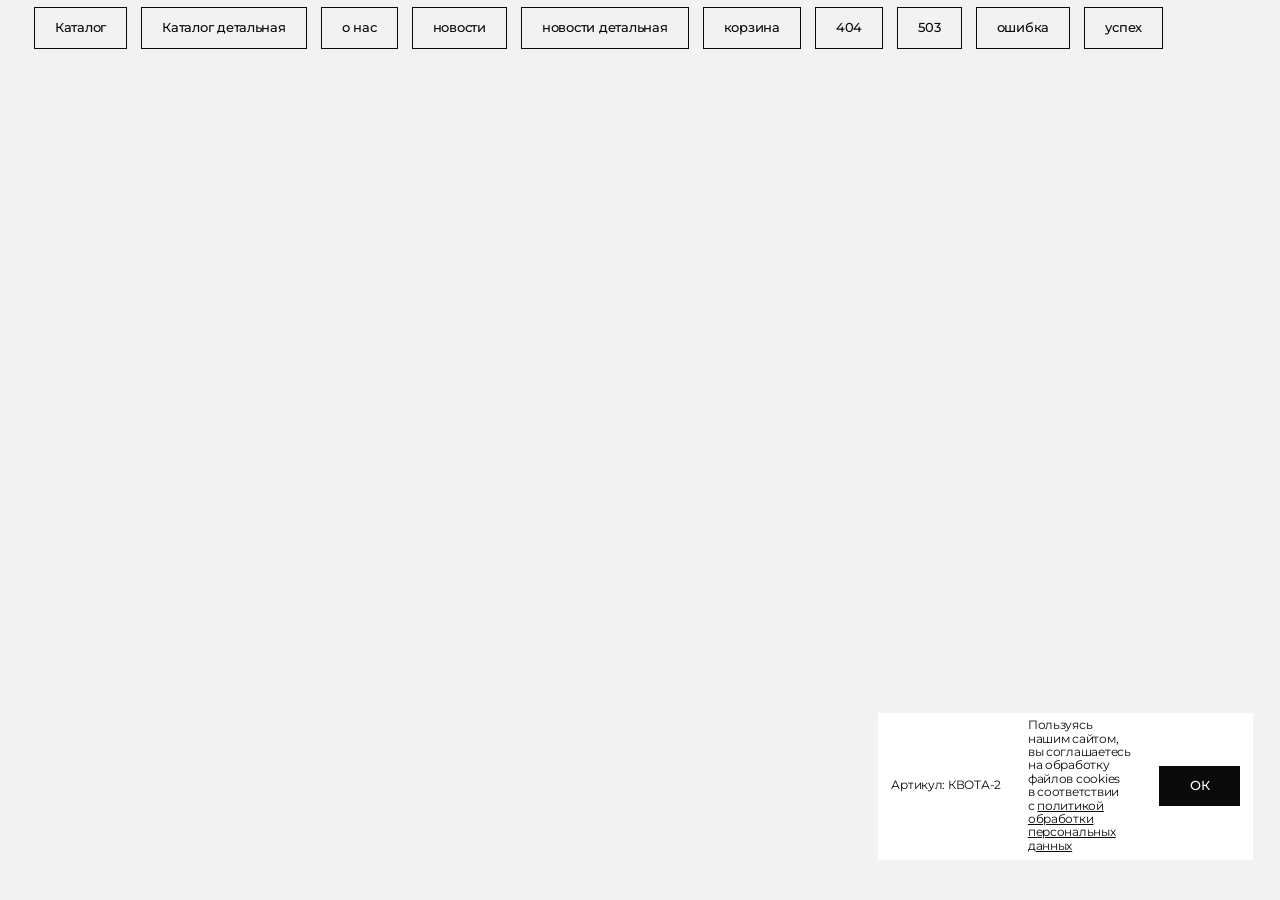
<file: frontend/dev.html>
﻿<!DOCTYPE html>
<html lang="ru-RU" dir="ltr">
  <head><!--[if IE]>
    <meta http-equiv="X-UA-Compatible" content="IE = edge"><![endif]-->
    <meta name="viewport" content="width=device-width,initial-scale=1"><meta charset="utf-8">
<meta name="viewport" content="width=device-width, initial-scale=1">
<title>Торговый Дом «Всё для АЗС»</title>
<meta name="description" content="">
<meta name="keywords" content="">
<link rel="shortcut icon" type="image/x-icon" href="./assets/img/favicon/favicon.ico">
<link rel="icon" type="image/png" sizes="16x16" href="./assets/img/favicon/favicon-16x16.png">
<link rel="icon" type="image/png" sizes="32x32" href="./assets/img/favicon/favicon-32x32.png">
<link rel="apple-touch-icon" sizes="57x57" href="./assets/img/favicon/apple-touch-icon-57x57.png">
<link rel="apple-touch-icon" sizes="60x60" href="./assets/img/favicon/apple-touch-icon-60x60.png">
<link rel="apple-touch-icon" sizes="72x72" href="./assets/img/favicon/apple-touch-icon-72x72.png">
<link rel="apple-touch-icon" sizes="76x76" href="./assets/img/favicon/apple-touch-icon-76x76.png">
<link rel="apple-touch-icon" sizes="114x114" href="./assets/img/favicon/apple-touch-icon-114x114.png">
<link rel="apple-touch-icon" sizes="120x120" href="./assets/img/favicon/apple-touch-icon-120x120.png">
<link rel="apple-touch-icon" sizes="144x144" href="./assets/img/favicon/apple-touch-icon-144x144.png">
<link rel="apple-touch-icon" sizes="152x152" href="./assets/img/favicon/apple-touch-icon-152x152.png">
<link rel="apple-touch-icon" sizes="180x180" href="./assets/img/favicon/apple-touch-icon-180x180.png">
<link rel="mask-icon" href="./assets/img/favicon/safari-pinned-tab-333x333.svg" color="#5bbad5">
<meta name="robots" content="all" />
<meta name="author" content="Ритм">
<meta name="theme-color" content="#e6e7e0">
<meta name="url" content="https://ritmo.studio/">
<meta name="msapplication-TileColor" content="#e6e7e0">
<meta name="msapplication-config" content="/browserconfig.xml">
<meta name="twitter:title" content="Ритм">
<meta name="twitter:description" content="Студия основана Иваном Павлецовым в 2024 году. По экспертизе – это дизайн (веб, графический, продуктовый и брендинг), также и разработка и аналитика (сквозная по сайту, UX и CJM, настройка рекламных каналов и поисковая оптимизация).">
<meta name="twitter:image" content="./assets/img/favicon/facebook-twitter-preview-2400x1260.jpg">
<meta name="twitter:card" content="summary_large_image">
<meta property="og:type" content="website">
<meta property="og:site_name" content="Ритм">
<meta property="og:url" content="https://ritmo.studio/">
<meta property="og:title" content="Ритм – студия дизайна и веб-разработки.">
<meta property="og:description" content="Студия основана Иваном Павлецовым в 2024 году. По экспертизе – это дизайн (веб, графический, продуктовый и брендинг), также и разработка и аналитика (сквозная по сайту, UX и CJM, настройка рекламных каналов и поисковая оптимизация).">
<meta property="og:image" content="./assets/img/favicon/facebook-twitter-preview-2400x1260.jpg">
    <link rel="stylesheet" type="text/css" href="https://unitbox.one/dist/css/normalize.css ">
    <link rel="stylesheet" type="text/css" href="./assets/css/libs.min.css">
    <link rel="stylesheet" type="text/css" href="./assets/css/main.css"><!--[if lt IE 9]>
    <script src="https://cdnjs.cloudflare.com/ajax/libs/html5shiv/3.7.3/html5shiv-printshiv.min.js"></script><![endif]-->
  </head>
  <body>
    <main>
      <div class="block--wrapper" style="display:flex; gap:16px;"><a class="button button-outlined" href="./catalog.html"><span>Каталог</span></a><a class="button button-outlined" href="./catalog-detail.html"><span>Каталог детальная</span></a><a class="button button-outlined" href="./article.html"><span>о нас</span></a><a class="button button-outlined" href="./news.html"><span>новости</span></a><a class="button button-outlined" href="./news-detail.html"><span>новости детальная</span></a><a class="button button-outlined" href="./cart.html"><span>корзина</span></a><a class="button button-outlined" href="./404.html"><span>404</span></a><a class="button button-outlined" href="./503.html"><span>503</span></a>
        <!--  При ошибке отправки формы вызов попапа PopupManager.open('popup_error');-->
        <div class="button button-outlined" data-openpopup="popup_error"><span>ошибка</span></div>
        <!--  При успешной отправке формы вызов попапа PopupManager.open('popup_success');-->
        <div class="button button-outlined" data-openpopup="popup_success"><span>успех</span></div>
<!--		Саму форму с попапом можно закрыть через 		PopupManager.close('название попапа')	-->
      </div>
				<div class="popup popup-cookies" data-popup="popup_cookies" data-lenis-prevent>
						<div class="popup--content">
								<span>Артикул: КВОТА-2</span><p>Пользуясь нашим сайтом, вы соглашаетесь на обработку файлов cookies в соответствии с <a href="">политикой обработки персональных данных</a></p>
								<div class="button button-filled button-secondary popup--close" data-closepopup data-accept><span>ОК</span></div>
						</div>
				</div>
      <div class="popup popup-menu" data-popup="popup_menu" data-lenis-prevent>
        <div class="top__bar">
          <div class="shedule -desk"><span>График работы:</span><span>Ежедневно: 9:00-18:00</span></div>
          <div class="email"><a href="mailto:info@pse.ru">info@pse.ru</a></div>
          <div class="tel"><a href="+7 (495) 789-34-64">+7 (495) 789-34-64</a><span class="-desk">Заказать звонок</span></div>
        </div>
        <div class="header">
          <div class="header__wrapper"><a class="header__logo" href="./"><img src="./assets/img/logo.svg" alt=""></a>
            <div class="header__actions">
              <div class="button button-outlined -desk" data-closepopup="popup_menu" data-openpopup="popup_callback"><span>Заказать звонок</span><span class="icon-arrow-right"></span></div><a class="button button-filled button-accent"><span class="icon-cart"></span></a>
            </div><a class="button button-filled button-accent header__menu-btn" data-closepopup="popup_menu"><span class="icon-close"></span></a>
          </div>
        </div>
        <div class="popup--content">
                <div class="menu">
                  <div class="dropdown" data-menu-dropdown>
                    <div class="menu__item "><span>Каталог</span><span class="icon-drop-down"></span></div>
                    <div class="dropdown__wrapper">
                      <div class="dropdown__content"><a class="item" href="">Мини ТРК</a><a class="item" href="">Насосы</a><a class="item" href="">Счетчики и системы контроля</a><a class="item" href="">Катушки для раздачи топлива и других жидкостей</a><a class="item" href="">Раздаточные пистолеты и расходомеры</a><a class="item" href="">Фильтры</a><a class="item" href="">Рукава, фитинги, хомуты</a><a class="item" href="">Аксессуары</a>
                      </div>
                    </div>
                  </div><a class="menu__item " href="./"><span>Оплата и доставка</span></a><a class="menu__item " href="./"><span>Гарантия и сервис</span></a><a class="menu__item " href="./"><span>Поставщики</span></a><a class="menu__item " href="./"><span>Акции</span></a><a class="menu__item " href="./"><span>Новости</span></a><a class="menu__item " href="./"><span>Контакты</span></a>
                </div>
          <div class="popup--actions">
            <div class="button button-filled button-accent" data-closepopup="popup_menu" data-openpopup="popup_callback"><span>Заказать звонок</span><span class="icon-arrow-right"></span></div>
          </div>
        </div>
      </div>
      <div class="popup popup-form popup-universal" data-popup="popup_form" data-lenis-prevent>
        <div class="popup--content">
          <div class="popup--title">
            <h3>Сообщить о поступлении товара</h3>
            <div class="popup--close" data-closepopup="popup_form"><span class="icon-close"></span></div>
          </div>
          <form class="form">
            <label class="form--input">
              <input type="text" placeholder="Иванов Иван Иванович" name="fields[name]" pattern="[А-Яа-яЁё]+" required autocomplete>
            </label>
            <label class="form--input">
              <input type="tel" placeholder="+7 999 999-99-99" name="fields[phone]" inputmode="numeric" autocomplete="tel" required>
            </label>
            <label class="form--input">
              <input type="email" placeholder="example@imperial.ru" name="fields[email]" autocomplete="email" required>
            </label>
            <label class="form--input">
              <textarea placeholder="Введите комментарий" name="fields[email]" rows="4" maxlength="1000"></textarea>
            </label>
            <button class="button button-filled button-accent" type="submit"><span>Сообщить о поступлении</span><span class="icon-arrow-right"></span></button>
            <div class="form--policy">
              <label class="form--input input-checkbox">
                <input type="checkbox" required><span></span>
              </label><span>Отпраляя форму, вы соглашаетесь на обработку персональных данных в соответствии с <a href="">политикой обработки персональных данных</a></span>
            </div>
          </form>
        </div>
      </div>
      <div class="popup popup-form popup-universal" data-popup="popup_callback" data-lenis-prevent>
        <div class="popup--content">
          <div class="popup--title">
            <h3>Заполните форму и мы вам перезвоним</h3>
            <div class="popup--close" data-closepopup="popup_callback"><span class="icon-close"></span></div>
          </div>
          <form class="form">
            <label class="form--input">
              <input type="text" placeholder="Иванов Иван Иванович" name="fields[name]" pattern="[А-Яа-яЁё]+" required autocomplete>
            </label>
            <label class="form--input">
              <input type="tel" placeholder="+7 999 999-99-99" name="fields[phone]" inputmode="numeric" autocomplete="tel" required>
            </label>
            <button class="button button-filled button-accent" type="submit"><span>Заказать звонок</span><span class="icon-arrow-right"></span></button>
            <div class="form--policy">
              <label class="form--input input-checkbox">
                <input type="checkbox" required><span></span>
              </label><span>Отпраляя форму, вы соглашаетесь на обработку персональных данных в соответствии с <a href="">политикой обработки персональных данных</a></span>
            </div>
          </form>
        </div>
      </div>
      <div class="popup popup-form popup-universal" data-popup="popup_news" data-lenis-prevent>
        <div class="popup--content">
          <div class="popup--title">
            <h3>Подпишитесь на новости, чтобы не пропустить акции и новые товары</h3>
            <div class="popup--close" data-closepopup="popup_news"><span class="icon-close"></span></div>
          </div>
          <form class="form">
            <label class="form--input">
              <input type="text" placeholder="Иванов Иван Иванович" name="fields[name]" pattern="[А-Яа-яЁё]+" required autocomplete>
            </label>
            <label class="form--input">
              <input type="email" placeholder="example@imperial.ru" name="fields[email]" autocomplete="email" required>
            </label>
            <button class="button button-filled button-accent" type="submit"><span>Подписаться на новости</span><span class="icon-arrow-right"></span></button>
            <div class="form--policy">
              <label class="form--input input-checkbox">
                <input type="checkbox" required><span></span>
              </label><span>Отпраляя форму, вы соглашаетесь на обработку персональных данных в соответствии с <a href="">политикой обработки персональных данных</a></span>
            </div>
          </form>
        </div>
      </div>
      <!-- Подтягивать данные товара-->
      <div class="popup popup-appended popup-universal" data-popup="popup_appended" data-lenis-prevent>
        <div class="popup--content">
          <div class="popup--title">
            <h3>Товар добавлен в корзину</h3>
            <div class="popup--close" data-closepopup="popup_appended"><span class="icon-close"></span></div>
          </div>
          <div class="catalog">
            <div class="card">
              <div class="card--image"><img src="/assets/img/6.png"></div>
              <div class="card--title">
                <p>Контроллер учёта топлива «КВОТА-2» (220В)</p>
              </div>
            </div>
          </div>
          <div class="block--actions"><a class="button button-filled button-accent" data-closepopup="popup_appended" href="./cart.html"><span>Оформить заказ</span><span class="icon-arrow-right"></span></a>
            <button class="button button-outlined" data-closepopup="popup_appended"><span>Продолжить покупки</span><span class="icon-arrow-right"></span></button>
          </div>
        </div>
      </div>
      <div class="popup popup-universal popup" data-popup="popup_success" data-lenis-prevent>
        <div class="popup--content">
          <div class="popup--title">
            <div class="popup--close" data-closepopup="popup_success"><span class="icon-close"></span></div>
          </div>
          <div class="notification notification-success">
            <div class="notification--title">Спасибо! <br> Ваша заявка принята</div>
            <div class="notification--img"></div>
            <div class="notification--text">Наш менеджер свяжится с вами в ближайшее время</div>
          </div>
        </div>
      </div>
      <div class="popup popup-universal popup" data-popup="popup_error" data-lenis-prevent>
        <div class="popup--content">
          <div class="popup--title">
            <div class="popup--close" data-closepopup="popup_error"><span class="icon-close"></span></div>
          </div>
          <div class="notification notification-error">
            <div class="notification--title">Ошибка отправки</div>
            <div class="notification--img"></div>
            <div class="notification--text">Попробуйте повторить отправку позже или
              <div class="button" data-openpopup="popup_callback" data-closepopup="popup_error">свяжитесь с нами</div>
            </div>
          </div>
        </div>
      </div>
    </main>
    <script src="./assets/js/libs.min.js"></script>
    <script src="./assets/js/main.js"></script>
  </body>
</html>
</file>
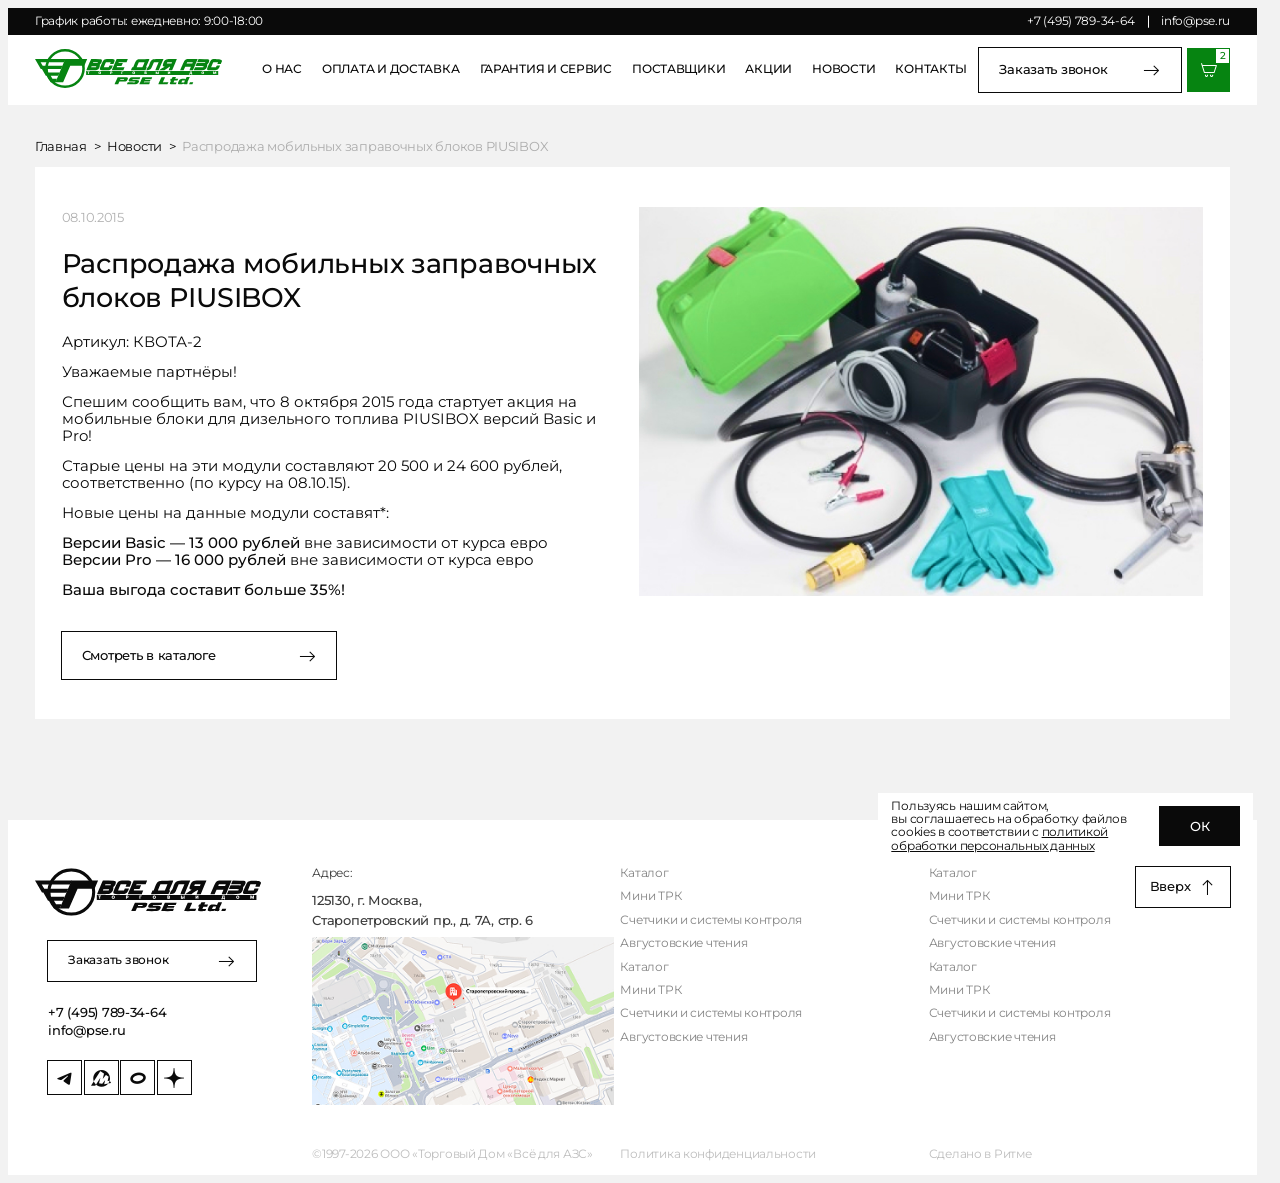
<file: frontend/news-detail.html>
﻿<!DOCTYPE html>
<html lang="ru-RU" dir="ltr">
  <head><!--[if IE]>
    <meta http-equiv="X-UA-Compatible" content="IE = edge"><![endif]-->
    <meta name="viewport" content="width=device-width,initial-scale=1"><meta charset="utf-8">
<meta name="viewport" content="width=device-width, initial-scale=1">
<title>Торговый Дом «Всё для АЗС»</title>
<meta name="description" content="">
<meta name="keywords" content="">
<link rel="shortcut icon" type="image/x-icon" href="./assets/img/favicon/favicon.ico">
<link rel="icon" type="image/png" sizes="16x16" href="./assets/img/favicon/favicon-16x16.png">
<link rel="icon" type="image/png" sizes="32x32" href="./assets/img/favicon/favicon-32x32.png">
<link rel="apple-touch-icon" sizes="57x57" href="./assets/img/favicon/apple-touch-icon-57x57.png">
<link rel="apple-touch-icon" sizes="60x60" href="./assets/img/favicon/apple-touch-icon-60x60.png">
<link rel="apple-touch-icon" sizes="72x72" href="./assets/img/favicon/apple-touch-icon-72x72.png">
<link rel="apple-touch-icon" sizes="76x76" href="./assets/img/favicon/apple-touch-icon-76x76.png">
<link rel="apple-touch-icon" sizes="114x114" href="./assets/img/favicon/apple-touch-icon-114x114.png">
<link rel="apple-touch-icon" sizes="120x120" href="./assets/img/favicon/apple-touch-icon-120x120.png">
<link rel="apple-touch-icon" sizes="144x144" href="./assets/img/favicon/apple-touch-icon-144x144.png">
<link rel="apple-touch-icon" sizes="152x152" href="./assets/img/favicon/apple-touch-icon-152x152.png">
<link rel="apple-touch-icon" sizes="180x180" href="./assets/img/favicon/apple-touch-icon-180x180.png">
<link rel="mask-icon" href="./assets/img/favicon/safari-pinned-tab-333x333.svg" color="#5bbad5">
<meta name="robots" content="all" />
<meta name="author" content="Ритм">
<meta name="theme-color" content="#e6e7e0">
<meta name="url" content="https://ritmo.studio/">
<meta name="msapplication-TileColor" content="#e6e7e0">
<meta name="msapplication-config" content="/browserconfig.xml">
<meta name="twitter:title" content="Ритм">
<meta name="twitter:description" content="Студия основана Иваном Павлецовым в 2024 году. По экспертизе – это дизайн (веб, графический, продуктовый и брендинг), также и разработка и аналитика (сквозная по сайту, UX и CJM, настройка рекламных каналов и поисковая оптимизация).">
<meta name="twitter:image" content="./assets/img/favicon/facebook-twitter-preview-2400x1260.jpg">
<meta name="twitter:card" content="summary_large_image">
<meta property="og:type" content="website">
<meta property="og:site_name" content="Ритм">
<meta property="og:url" content="https://ritmo.studio/">
<meta property="og:title" content="Ритм – студия дизайна и веб-разработки.">
<meta property="og:description" content="Студия основана Иваном Павлецовым в 2024 году. По экспертизе – это дизайн (веб, графический, продуктовый и брендинг), также и разработка и аналитика (сквозная по сайту, UX и CJM, настройка рекламных каналов и поисковая оптимизация).">
<meta property="og:image" content="./assets/img/favicon/facebook-twitter-preview-2400x1260.jpg">
    <link rel="stylesheet" type="text/css" href="https://unitbox.one/dist/css/normalize.css ">
    <link rel="stylesheet" type="text/css" href="./assets/css/libs.min.css">
    <link rel="stylesheet" type="text/css" href="./assets/css/main.css"><!--[if lt IE 9]>
    <script src="https://cdnjs.cloudflare.com/ajax/libs/html5shiv/3.7.3/html5shiv-printshiv.min.js"></script><![endif]-->
  </head>
  <body class="page-news">
    <main>
      <div class="top__bar">
        <div class="shedule -desk"><span>График работы:&nbsp;</span><span>eжедневно: 9:00-18:00</span></div>
        <div class="top__bar__actions"><a href="+7 (495) 789-34-64">+7 (495) 789-34-64</a><a href="mailto:info@pse.ru">info@pse.ru</a></div>
      </div>
      <header class="header">
        <div class="header__wrapper"><a class="header__logo" href="/"><img src="./assets/img/logo-green.svg" alt=""></a>
          <nav class="header__nav"><a class="nav__item link" href="/article.html">О нас</a><a class="nav__item link" href="">Оплата и доставка</a><a class="nav__item link" href="">Гарантия и сервис</a><a class="nav__item link" href="">Поставщики</a><a class="nav__item link" href="">Акции</a><a class="nav__item link" href="/news.html">Новости</a><a class="nav__item link" href="">Контакты</a></nav>
          <div class="header__actions"><a class="button button-outlined -desk" data-openpopup="popup_callback"><span>Заказать звонок</span><span class="icon-arrow-right"></span></a>
            <!--  количество товаров в корзине передается в атрибут--><a class="button button-filled button-accent" href="/cart.html" data-product="2"><span class="icon-cart"></span></a>
          </div><a class="button button-filled button-accent header__menu-btn" data-openpopup="popup_menu"><span class="icon-menu"></span></a>
        </div>
      </header>
      <div class="block--wrapper">
        <div class="breadcrumbs" itemscope="" itemtype="https://schema.org/BreadcrumbList"><a href="/" itemprop="itemListElement" itemscope="" itemtype="https://schema.org/ListItem">
            <meta itemprop="position" content="1"/><span itemprop="name">Главная</span><span class="separator">></span></a><a href="/" itemprop="itemListElement" itemscope="" itemtype="https://schema.org/ListItem">
            <meta itemprop="position" content="2"/><span itemprop="name">Новости</span><span class="separator">></span></a><a href="" itemprop="itemListElement" itemscope="" itemtype="https://schema.org/ListItem">
            <meta itemprop="position" content="3"/><span itemprop="name">Распродажа мобильных заправочных блоков PIUSIBOX</span></a>
        </div>
      </div>
      <div class="block news-detail">
        <div class="block--wrapper">
          <div class="card">
            <div class="card--image">
              <div class="image"><img src="./assets/img/7.jpg"></div>
            </div>
            <div class="card--content">
              <div class="card--date">08.10.2015</div>
              <h1 class="card--title">Распродажа мобильных заправочных блоков PIUSIBOX</h1>
              <div class="card--text">
                <span>Артикул: КВОТА-2</span><p>Уважаемые партнёры!</p>
                <p>Спешим сообщить вам, что 8 октября 2015 года стартует акция на мобильные блоки для дизельного топлива PIUSIBOX версий Basic и Pro!</p>
                <p>Старые цены на эти модули составляют 20 500 и 24 600 рублей, соответственно (по курсу на 08.10.15).</p>
                <p>Новые цены на данные модули составят*:</p>
                <p><b>Версии Basic — 13 000 рублей</b> вне зависимости от курса евро<br><b>Версии Pro — 16 000 рублей</b> вне зависимости от курса евро</p>
                <p><b>Ваша выгода составит больше 35%!</b></p>
              </div>
              <div class="card--actions">
                <div class="button button-outlined"><span>Смотреть в каталоге</span><span class="icon-arrow-right"></span></div>
              </div>
            </div>
          </div>
        </div>
      </div>
      <footer class="footer">
        <div class="wrapper">
          <div class="footer__actions">
            <div class="footer__logo"><img src="./assets/img/logo-dark.svg" alt=""></div>
            <div class="button button-outlined" data-openpopup="popup_callback"><span>Заказать звонок</span><span class="icon-arrow-right"></span></div>
            <div class="footer__actions_contacts"><a class="link" href="">+7 (495) 789-34-64</a><a class="link" href="">info@pse.ru</a></div>
            <div class="soc">
              <div class="button button-outlined"><span class="icon-tg"></span></div>
              <div class="button button-outlined"><span class="icon-yandexmarket"></span></div>
              <div class="button button-outlined"><span class="icon-ozon"></span></div>
              <div class="button button-outlined"><span class="icon-dzen"></span></div>
            </div>
          </div>
          <div class="footer__contacts">
            <div class="adress"><span>Адрес:</span>
              <p>125130, г. Москва,<br>Старопетровский пр., д. 7А, стр. 6</p>
            </div>
            <div class="map"><img src="./assets/img/4.jpg" alt=""></div>
            <div class="footer__contacts_actions -mob">
              <div class="button button-outlined"><span>Каталог</span><span class="icon-arrow-right"></span></div>
              <div class="button button-outlined" data-openpopup="popup_menu"><span>Меню</span><span class="icon-arrow-right"></span></div>
            </div>
          </div>
          <div class="footer__nav -desk">
            <div class="nav"><a class="footer__nav_item link" href="">Каталог</a><a class="footer__nav_item link" href="">Мини ТРК</a><a class="footer__nav_item link" href="">Счетчики и системы контроля</a><a class="footer__nav_item link" href="">Августовские чтения</a><a class="footer__nav_item link" href="">Каталог</a><a class="footer__nav_item link" href="">Мини ТРК</a><a class="footer__nav_item link" href="">Счетчики и системы контроля</a><a class="footer__nav_item link" href="">Августовские чтения</a></div>
          </div>
          <div class="footer__nav">
            <div class="nav -desk"><a class="footer__nav_item link" href="">Каталог</a><a class="footer__nav_item link" href="">Мини ТРК</a><a class="footer__nav_item link" href="">Счетчики и системы контроля</a><a class="footer__nav_item link" href="">Августовские чтения</a><a class="footer__nav_item link" href="">Каталог</a><a class="footer__nav_item link" href="">Мини ТРК</a><a class="footer__nav_item link" href="">Счетчики и системы контроля</a><a class="footer__nav_item link" href="">Августовские чтения</a></div>
            <div class="footer__btn">
              <div class="button button-outlined btn_up"><span>Вверх</span><span class="icon-arrow-up"></span></div>
            </div>
          </div>
          <div class="footer__copyright"><a class="footer__bottom_item link" href="">©1997-2026 ООО «Торговый Дом «Всё для АЗС»</a><a class="footer__bottom_item link" href="">Политика конфиденциальности</a><a class="footer__bottom_item ritm link" href="https://ritmo.studio/">Сделано в Ритме</a></div>
        </div>
      </footer>
				<div class="popup popup-cookies" data-popup="popup_cookies" data-lenis-prevent>
						<div class="popup--content">
								<p>Пользуясь нашим сайтом, вы соглашаетесь на обработку файлов cookies в соответствии с <a href="">политикой обработки персональных данных</a></p>
								<div class="button button-filled button-secondary popup--close" data-closepopup data-accept><span>ОК</span></div>
						</div>
				</div>
      <div class="popup popup-menu" data-popup="popup_menu" data-lenis-prevent>
        <div class="top__bar">
          <div class="shedule -desk"><span>График работы:</span><span>Ежедневно: 9:00-18:00</span></div>
          <div class="email"><a href="mailto:info@pse.ru">info@pse.ru</a></div>
          <div class="tel"><a href="+7 (495) 789-34-64">+7 (495) 789-34-64</a><span class="-desk">Заказать звонок</span></div>
        </div>
        <div class="header">
          <div class="header__wrapper"><a class="header__logo" href="/"><img src="./assets/img/logo.svg" alt=""></a>
            <div class="header__actions">
              <div class="button button-outlined -desk" data-closepopup="popup_menu" data-openpopup="popup_callback"><span>Заказать звонок</span><span class="icon-arrow-right"></span></div><a class="button button-filled button-accent"><span class="icon-cart"></span></a>
            </div><a class="button button-filled button-accent header__menu-btn" data-closepopup="popup_menu"><span class="icon-close"></span></a>
          </div>
        </div>
        <div class="popup--content">
                <div class="menu">
                  <div class="dropdown" data-menu-dropdown>
                    <div class="menu__item "><span>Каталог</span><span class="icon-drop-down"></span></div>
                    <div class="dropdown__wrapper">
                      <div class="dropdown__content"><a class="item" href="">Мини ТРК</a><a class="item" href="">Насосы</a><a class="item" href="">Счетчики и системы контроля</a><a class="item" href="">Катушки для раздачи топлива и других жидкостей</a><a class="item" href="">Раздаточные пистолеты и расходомеры</a><a class="item" href="">Фильтры</a><a class="item" href="">Рукава, фитинги, хомуты</a><a class="item" href="">Аксессуары</a>
                      </div>
                    </div>
                  </div><a class="menu__item " href="/"><span>Оплата и доставка</span></a><a class="menu__item " href="/"><span>Гарантия и сервис</span></a><a class="menu__item " href="/"><span>Поставщики</span></a><a class="menu__item " href="/"><span>Акции</span></a><a class="menu__item " href="/"><span>Новости</span></a><a class="menu__item " href="/"><span>Контакты</span></a>
                </div>
          <div class="popup--actions">
            <div class="button button-filled button-accent" data-closepopup="popup_menu" data-openpopup="popup_callback"><span>Заказать звонок</span><span class="icon-arrow-right"></span></div>
          </div>
        </div>
      </div>
      <div class="popup popup-form popup-universal" data-popup="popup_form" data-lenis-prevent>
        <div class="popup--content">
          <div class="popup--title">
            <h3>Сообщить о поступлении товара</h3>
            <div class="popup--close" data-closepopup="popup_form"><span class="icon-close"></span></div>
          </div>
          <form class="form">
            <label class="form--input">
              <input type="text" placeholder="Иванов Иван Иванович" name="fields[name]" pattern="[А-Яа-яЁё]+" required autocomplete>
            </label>
            <label class="form--input">
              <input type="tel" placeholder="+7 999 999-99-99" name="fields[phone]" inputmode="numeric" autocomplete="tel" required>
            </label>
            <label class="form--input">
              <input type="email" placeholder="example@imperial.ru" name="fields[email]" autocomplete="email" required>
            </label>
            <label class="form--input">
              <textarea placeholder="Введите комментарий" name="fields[email]" rows="4" maxlength="1000"></textarea>
            </label>
            <button class="button button-filled button-accent" type="submit"><span>Сообщить о поступлении</span><span class="icon-arrow-right"></span></button>
            <div class="form--policy">
              <label class="form--input input-checkbox">
                <input type="checkbox" required><span></span>
              </label><span>Отпраляя форму, вы соглашаетесь на обработку персональных данных в соответствии с <a href="">политикой обработки персональных данных</a></span>
            </div>
          </form>
        </div>
      </div>
      <div class="popup popup-form popup-universal" data-popup="popup_callback" data-lenis-prevent>
        <div class="popup--content">
          <div class="popup--title">
            <h3>Заполните форму и мы вам перезвоним</h3>
            <div class="popup--close" data-closepopup="popup_callback"><span class="icon-close"></span></div>
          </div>
          <form class="form">
            <label class="form--input">
              <input type="text" placeholder="Иванов Иван Иванович" name="fields[name]" pattern="[А-Яа-яЁё]+" required autocomplete>
            </label>
            <label class="form--input">
              <input type="tel" placeholder="+7 999 999-99-99" name="fields[phone]" inputmode="numeric" autocomplete="tel" required>
            </label>
            <button class="button button-filled button-accent" type="submit"><span>Заказать звонок</span><span class="icon-arrow-right"></span></button>
            <div class="form--policy">
              <label class="form--input input-checkbox">
                <input type="checkbox" required><span></span>
              </label><span>Отпраляя форму, вы соглашаетесь на обработку персональных данных в соответствии с <a href="">политикой обработки персональных данных</a></span>
            </div>
          </form>
        </div>
      </div>
      <div class="popup popup-form popup-universal" data-popup="popup_news" data-lenis-prevent>
        <div class="popup--content">
          <div class="popup--title">
            <h3>Подпишитесь на новости, чтобы не пропустить акции и новые товары</h3>
            <div class="popup--close" data-closepopup="popup_news"><span class="icon-close"></span></div>
          </div>
          <form class="form">
            <label class="form--input">
              <input type="text" placeholder="Иванов Иван Иванович" name="fields[name]" pattern="[А-Яа-яЁё]+" required autocomplete>
            </label>
            <label class="form--input">
              <input type="email" placeholder="example@imperial.ru" name="fields[email]" autocomplete="email" required>
            </label>
            <button class="button button-filled button-accent" type="submit"><span>Подписаться на новости</span><span class="icon-arrow-right"></span></button>
            <div class="form--policy">
              <label class="form--input input-checkbox">
                <input type="checkbox" required><span></span>
              </label><span>Отпраляя форму, вы соглашаетесь на обработку персональных данных в соответствии с <a href="">политикой обработки персональных данных</a></span>
            </div>
          </form>
        </div>
      </div>
      <!-- Подтягивать данные товара-->
      <div class="popup popup-appended popup-universal" data-popup="popup_appended" data-lenis-prevent>
        <div class="popup--content">
          <div class="popup--title">
            <h3>Товар добавлен в корзину</h3>
            <div class="popup--close" data-closepopup="popup_appended"><span class="icon-close"></span></div>
          </div>
          <div class="catalog">
            <div class="card">
              <div class="card--image"><img src="./assets/img/6.png"></div>
              <div class="card--title">
                <p>Контроллер учёта топлива «КВОТА-2» (220В)</p>
              </div>
            </div>
          </div>
          <div class="block--actions"><a class="button button-filled button-accent" data-closepopup="popup_appended" href="/cart.html"><span>Оформить заказ</span><span class="icon-arrow-right"></span></a>
            <button class="button button-outlined" data-closepopup="popup_appended"><span>Продолжить покупки</span><span class="icon-arrow-right"></span></button>
          </div>
        </div>
      </div>
      <div class="popup popup-universal popup" data-popup="popup_success" data-lenis-prevent>
        <div class="popup--content">
          <div class="popup--title">
            <div class="popup--close" data-closepopup="popup_success"><span class="icon-close"></span></div>
          </div>
          <div class="notification notification-success">
            <div class="notification--title">Спасибо! <br> Ваша заявка принята</div>
            <div class="notification--img"></div>
            <div class="notification--text">Наш менеджер свяжится с вами в ближайшее время</div>
          </div>
        </div>
      </div>
      <div class="popup popup-universal popup" data-popup="popup_error" data-lenis-prevent>
        <div class="popup--content">
          <div class="popup--title">
            <div class="popup--close" data-closepopup="popup_error"><span class="icon-close"></span></div>
          </div>
          <div class="notification notification-error">
            <div class="notification--title">Ошибка отправки</div>
            <div class="notification--img"></div>
            <div class="notification--text">Попробуйте повторить отправку позже или
              <div class="button" data-openpopup="popup_callback" data-closepopup="popup_error">свяжитесь с нами</div>
            </div>
          </div>
        </div>
      </div>
    </main>
    <script src="./assets/js/libs.min.js"></script>
    <script src="./assets/js/main.js"></script>
  </body>
</html>
</file>
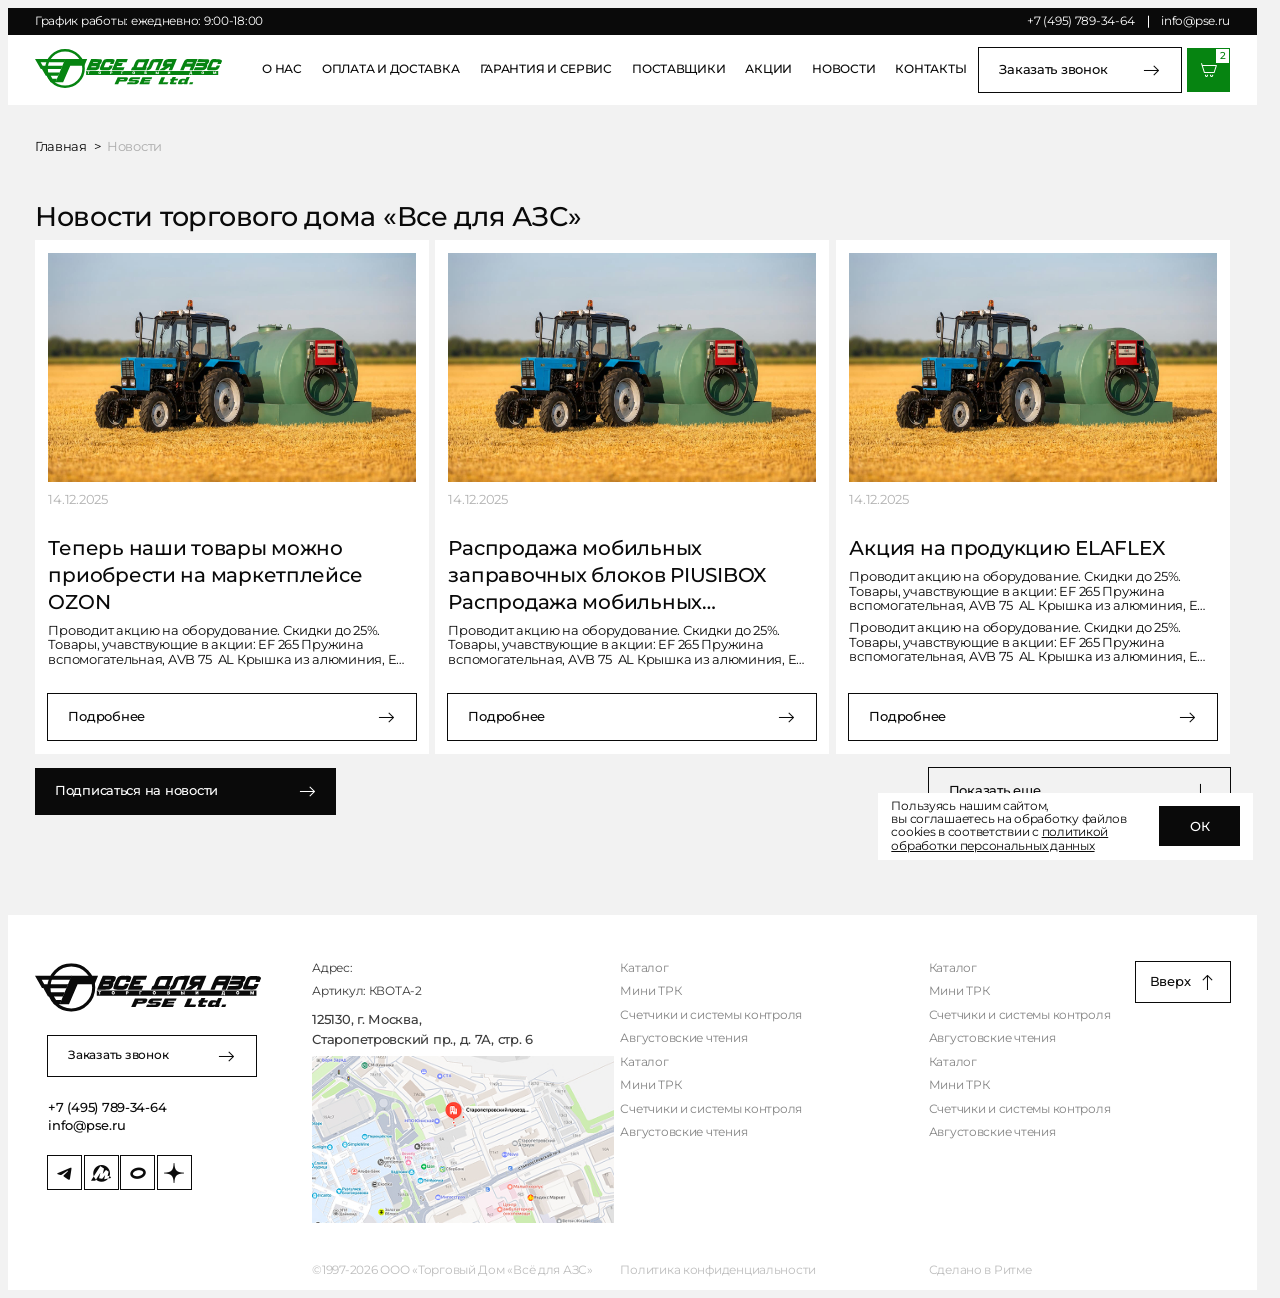
<file: frontend/news.html>
﻿<!DOCTYPE html>
<html lang="ru-RU" dir="ltr">
  <head><!--[if IE]>
    <meta http-equiv="X-UA-Compatible" content="IE = edge"><![endif]-->
    <meta name="viewport" content="width=device-width,initial-scale=1"><meta charset="utf-8">
<meta name="viewport" content="width=device-width, initial-scale=1">
<title>Торговый Дом «Всё для АЗС»</title>
<meta name="description" content="">
<meta name="keywords" content="">
<link rel="shortcut icon" type="image/x-icon" href="./assets/img/favicon/favicon.ico">
<link rel="icon" type="image/png" sizes="16x16" href="./assets/img/favicon/favicon-16x16.png">
<link rel="icon" type="image/png" sizes="32x32" href="./assets/img/favicon/favicon-32x32.png">
<link rel="apple-touch-icon" sizes="57x57" href="./assets/img/favicon/apple-touch-icon-57x57.png">
<link rel="apple-touch-icon" sizes="60x60" href="./assets/img/favicon/apple-touch-icon-60x60.png">
<link rel="apple-touch-icon" sizes="72x72" href="./assets/img/favicon/apple-touch-icon-72x72.png">
<link rel="apple-touch-icon" sizes="76x76" href="./assets/img/favicon/apple-touch-icon-76x76.png">
<link rel="apple-touch-icon" sizes="114x114" href="./assets/img/favicon/apple-touch-icon-114x114.png">
<link rel="apple-touch-icon" sizes="120x120" href="./assets/img/favicon/apple-touch-icon-120x120.png">
<link rel="apple-touch-icon" sizes="144x144" href="./assets/img/favicon/apple-touch-icon-144x144.png">
<link rel="apple-touch-icon" sizes="152x152" href="./assets/img/favicon/apple-touch-icon-152x152.png">
<link rel="apple-touch-icon" sizes="180x180" href="./assets/img/favicon/apple-touch-icon-180x180.png">
<link rel="mask-icon" href="./assets/img/favicon/safari-pinned-tab-333x333.svg" color="#5bbad5">
<meta name="robots" content="all" />
<meta name="author" content="Ритм">
<meta name="theme-color" content="#e6e7e0">
<meta name="url" content="https://ritmo.studio/">
<meta name="msapplication-TileColor" content="#e6e7e0">
<meta name="msapplication-config" content="/browserconfig.xml">
<meta name="twitter:title" content="Ритм">
<meta name="twitter:description" content="Студия основана Иваном Павлецовым в 2024 году. По экспертизе – это дизайн (веб, графический, продуктовый и брендинг), также и разработка и аналитика (сквозная по сайту, UX и CJM, настройка рекламных каналов и поисковая оптимизация).">
<meta name="twitter:image" content="./assets/img/favicon/facebook-twitter-preview-2400x1260.jpg">
<meta name="twitter:card" content="summary_large_image">
<meta property="og:type" content="website">
<meta property="og:site_name" content="Ритм">
<meta property="og:url" content="https://ritmo.studio/">
<meta property="og:title" content="Ритм – студия дизайна и веб-разработки.">
<meta property="og:description" content="Студия основана Иваном Павлецовым в 2024 году. По экспертизе – это дизайн (веб, графический, продуктовый и брендинг), также и разработка и аналитика (сквозная по сайту, UX и CJM, настройка рекламных каналов и поисковая оптимизация).">
<meta property="og:image" content="./assets/img/favicon/facebook-twitter-preview-2400x1260.jpg">
    <link rel="stylesheet" type="text/css" href="https://unitbox.one/dist/css/normalize.css ">
    <link rel="stylesheet" type="text/css" href="./assets/css/libs.min.css">
    <link rel="stylesheet" type="text/css" href="./assets/css/main.css"><!--[if lt IE 9]>
    <script src="https://cdnjs.cloudflare.com/ajax/libs/html5shiv/3.7.3/html5shiv-printshiv.min.js"></script><![endif]-->
  </head>
  <body class="page-news">
    <main>
      <div class="top__bar">
        <div class="shedule -desk"><span>График работы:&nbsp;</span><span>eжедневно: 9:00-18:00</span></div>
        <div class="top__bar__actions"><a href="+7 (495) 789-34-64">+7 (495) 789-34-64</a><a href="mailto:info@pse.ru">info@pse.ru</a></div>
      </div>
      <header class="header">
        <div class="header__wrapper"><a class="header__logo" href="/"><img src="./assets/img/logo-green.svg" alt=""></a>
          <nav class="header__nav"><a class="nav__item link" href="/article.html">О нас</a><a class="nav__item link" href="">Оплата и доставка</a><a class="nav__item link" href="">Гарантия и сервис</a><a class="nav__item link" href="">Поставщики</a><a class="nav__item link" href="">Акции</a><a class="nav__item link" href="/news.html">Новости</a><a class="nav__item link" href="">Контакты</a></nav>
          <div class="header__actions"><a class="button button-outlined -desk" data-openpopup="popup_callback"><span>Заказать звонок</span><span class="icon-arrow-right"></span></a>
            <!--  количество товаров в корзине передается в атрибут--><a class="button button-filled button-accent" href="/cart.html" data-product="2"><span class="icon-cart"></span></a>
          </div><a class="button button-filled button-accent header__menu-btn" data-openpopup="popup_menu"><span class="icon-menu"></span></a>
        </div>
      </header>
      <div class="block--wrapper">
        <div class="breadcrumbs" itemscope="" itemtype="https://schema.org/BreadcrumbList"><a href="/" itemprop="itemListElement" itemscope="" itemtype="https://schema.org/ListItem">
            <meta itemprop="position" content="1"/><span itemprop="name">Главная</span><span class="separator">></span></a><a href="" itemprop="itemListElement" itemscope="" itemtype="https://schema.org/ListItem">
            <meta itemprop="position" content="2"/><span itemprop="name">Новости</span></a>
        </div>
      </div>
      <div class="block news">
        <div class="block--wrapper">
          <div class="block--title showInUp">
            <h2 class="block--title_title">Новости торгового дома «Все для АЗС»</h2>
          </div>
          <div class="block--list"><a class="card showInUp" href="">
              <div class="card--image">
                <div class="image"><img src="./assets/img/1.jpg"></div>
                <div class="card--date">14.12.2025</div>
              </div>
              <div class="card--content">
                <div class="card--title">Теперь наши товары можно приобрести на маркетплейсе OZON</div>
                <div class="card--text">Проводит акцию на оборудование. Скидки до 25%. Товары, учавствующие в акции: EF 265 Пружина вспомогательная, AVB 75  AL Крышка из алюминия, EW 669/2 Отвертка, RS 4x3 ms Резьбовой переходник из латуни</div>
                <div class="card--actions">
                  <div class="button button-outlined"><span>Подробнее</span><span class="icon-arrow-right"></span></div>
                </div>
              </div></a><a class="card showInUp" href="">
              <div class="card--image">
                <div class="image"><img src="./assets/img/1.jpg"></div>
                <div class="card--date">14.12.2025</div>
              </div>
              <div class="card--content">
                <div class="card--title">Распродажа мобильных заправочных блоков PIUSIBOX Распродажа мобильных заправочных блоков PIUSIBOX</div>
                <div class="card--text">Проводит акцию на оборудование. Скидки до 25%. Товары, учавствующие в акции: EF 265 Пружина вспомогательная, AVB 75  AL Крышка из алюминия, EW 669/2 Отвертка, RS 4x3 ms Резьбовой переходник из латуни</div>
                <div class="card--actions">
                  <div class="button button-outlined"><span>Подробнее</span><span class="icon-arrow-right"></span></div>
                </div>
              </div></a><a class="card showInUp" href="">
              <div class="card--image">
                <div class="image"><img src="./assets/img/1.jpg"></div>
                <div class="card--date">14.12.2025</div>
              </div>
              <div class="card--content">
                <div class="card--title">Акция на продукцию ELAFLEX</div>
                <div class="card--text">Проводит акцию на оборудование. Скидки до 25%. Товары, учавствующие в акции: EF 265 Пружина вспомогательная, AVB 75  AL Крышка из алюминия, EW 669/2 Отвертка, RS 4x3 ms Резьбовой переходник из латуни</div>
                <div class="card--text">Проводит акцию на оборудование. Скидки до 25%. Товары, учавствующие в акции: EF 265 Пружина вспомогательная, AVB 75  AL Крышка из алюминия, EW 669/2 Отвертка, RS 4x3 ms Резьбовой переходник из латуни</div>
                <div class="card--actions">
                  <div class="button button-outlined"><span>Подробнее</span><span class="icon-arrow-right"></span></div>
                </div>
              </div></a></div>
          <div class="block--pagination">
            <div class="button button-filled button-secondary" data-openpopup="popup_news"><span>Подписаться на новости</span><span class="icon-arrow-right"></span></div>
            <!--  TODO сделать подгрузку--><a class="button button-outlined" href=""><span>Показать еще</span><span class="icon-arrow-down"></span></a>
          </div>
        </div>
      </div>
      <footer class="footer">
        <div class="wrapper">
          <div class="footer__actions">
            <div class="footer__logo"><img src="./assets/img/logo-dark.svg" alt=""></div>
            <div class="button button-outlined" data-openpopup="popup_callback"><span>Заказать звонок</span><span class="icon-arrow-right"></span></div>
            <div class="footer__actions_contacts"><a class="link" href="">+7 (495) 789-34-64</a><a class="link" href="">info@pse.ru</a></div>
            <div class="soc">
              <div class="button button-outlined"><span class="icon-tg"></span></div>
              <div class="button button-outlined"><span class="icon-yandexmarket"></span></div>
              <div class="button button-outlined"><span class="icon-ozon"></span></div>
              <div class="button button-outlined"><span class="icon-dzen"></span></div>
            </div>
          </div>
          <div class="footer__contacts">
            <div class="adress"><span>Адрес:</span>
              <span>Артикул: КВОТА-2</span><p>125130, г. Москва,<br>Старопетровский пр., д. 7А, стр. 6</p>
            </div>
            <div class="map"><img src="./assets/img/4.jpg" alt=""></div>
            <div class="footer__contacts_actions -mob">
              <div class="button button-outlined"><span>Каталог</span><span class="icon-arrow-right"></span></div>
              <div class="button button-outlined" data-openpopup="popup_menu"><span>Меню</span><span class="icon-arrow-right"></span></div>
            </div>
          </div>
          <div class="footer__nav -desk">
            <div class="nav"><a class="footer__nav_item link" href="">Каталог</a><a class="footer__nav_item link" href="">Мини ТРК</a><a class="footer__nav_item link" href="">Счетчики и системы контроля</a><a class="footer__nav_item link" href="">Августовские чтения</a><a class="footer__nav_item link" href="">Каталог</a><a class="footer__nav_item link" href="">Мини ТРК</a><a class="footer__nav_item link" href="">Счетчики и системы контроля</a><a class="footer__nav_item link" href="">Августовские чтения</a></div>
          </div>
          <div class="footer__nav">
            <div class="nav -desk"><a class="footer__nav_item link" href="">Каталог</a><a class="footer__nav_item link" href="">Мини ТРК</a><a class="footer__nav_item link" href="">Счетчики и системы контроля</a><a class="footer__nav_item link" href="">Августовские чтения</a><a class="footer__nav_item link" href="">Каталог</a><a class="footer__nav_item link" href="">Мини ТРК</a><a class="footer__nav_item link" href="">Счетчики и системы контроля</a><a class="footer__nav_item link" href="">Августовские чтения</a></div>
            <div class="footer__btn">
              <div class="button button-outlined btn_up"><span>Вверх</span><span class="icon-arrow-up"></span></div>
            </div>
          </div>
          <div class="footer__copyright"><a class="footer__bottom_item link" href="">©1997-2026 ООО «Торговый Дом «Всё для АЗС»</a><a class="footer__bottom_item link" href="">Политика конфиденциальности</a><a class="footer__bottom_item ritm link" href="https://ritmo.studio/">Сделано в Ритме</a></div>
        </div>
      </footer>
				<div class="popup popup-cookies" data-popup="popup_cookies" data-lenis-prevent>
						<div class="popup--content">
								<p>Пользуясь нашим сайтом, вы соглашаетесь на обработку файлов cookies в соответствии с <a href="">политикой обработки персональных данных</a></p>
								<div class="button button-filled button-secondary popup--close" data-closepopup data-accept><span>ОК</span></div>
						</div>
				</div>
      <div class="popup popup-menu" data-popup="popup_menu" data-lenis-prevent>
        <div class="top__bar">
          <div class="shedule -desk"><span>График работы:</span><span>Ежедневно: 9:00-18:00</span></div>
          <div class="email"><a href="mailto:info@pse.ru">info@pse.ru</a></div>
          <div class="tel"><a href="+7 (495) 789-34-64">+7 (495) 789-34-64</a><span class="-desk">Заказать звонок</span></div>
        </div>
        <div class="header">
          <div class="header__wrapper"><a class="header__logo" href="/"><img src="./assets/img/logo.svg" alt=""></a>
            <div class="header__actions">
              <div class="button button-outlined -desk" data-closepopup="popup_menu" data-openpopup="popup_callback"><span>Заказать звонок</span><span class="icon-arrow-right"></span></div><a class="button button-filled button-accent"><span class="icon-cart"></span></a>
            </div><a class="button button-filled button-accent header__menu-btn" data-closepopup="popup_menu"><span class="icon-close"></span></a>
          </div>
        </div>
        <div class="popup--content">
                <div class="menu">
                  <div class="dropdown" data-menu-dropdown>
                    <div class="menu__item "><span>Каталог</span><span class="icon-drop-down"></span></div>
                    <div class="dropdown__wrapper">
                      <div class="dropdown__content"><a class="item" href="">Мини ТРК</a><a class="item" href="">Насосы</a><a class="item" href="">Счетчики и системы контроля</a><a class="item" href="">Катушки для раздачи топлива и других жидкостей</a><a class="item" href="">Раздаточные пистолеты и расходомеры</a><a class="item" href="">Фильтры</a><a class="item" href="">Рукава, фитинги, хомуты</a><a class="item" href="">Аксессуары</a>
                      </div>
                    </div>
                  </div><a class="menu__item " href="/"><span>Оплата и доставка</span></a><a class="menu__item " href="/"><span>Гарантия и сервис</span></a><a class="menu__item " href="/"><span>Поставщики</span></a><a class="menu__item " href="/"><span>Акции</span></a><a class="menu__item " href="/"><span>Новости</span></a><a class="menu__item " href="/"><span>Контакты</span></a>
                </div>
          <div class="popup--actions">
            <div class="button button-filled button-accent" data-closepopup="popup_menu" data-openpopup="popup_callback"><span>Заказать звонок</span><span class="icon-arrow-right"></span></div>
          </div>
        </div>
      </div>
      <div class="popup popup-form popup-universal" data-popup="popup_form" data-lenis-prevent>
        <div class="popup--content">
          <div class="popup--title">
            <h3>Сообщить о поступлении товара</h3>
            <div class="popup--close" data-closepopup="popup_form"><span class="icon-close"></span></div>
          </div>
          <form class="form">
            <label class="form--input">
              <input type="text" placeholder="Иванов Иван Иванович" name="fields[name]" pattern="[А-Яа-яЁё]+" required autocomplete>
            </label>
            <label class="form--input">
              <input type="tel" placeholder="+7 999 999-99-99" name="fields[phone]" inputmode="numeric" autocomplete="tel" required>
            </label>
            <label class="form--input">
              <input type="email" placeholder="example@imperial.ru" name="fields[email]" autocomplete="email" required>
            </label>
            <label class="form--input">
              <textarea placeholder="Введите комментарий" name="fields[email]" rows="4" maxlength="1000"></textarea>
            </label>
            <button class="button button-filled button-accent" type="submit"><span>Сообщить о поступлении</span><span class="icon-arrow-right"></span></button>
            <div class="form--policy">
              <label class="form--input input-checkbox">
                <input type="checkbox" required><span></span>
              </label><span>Отпраляя форму, вы соглашаетесь на обработку персональных данных в соответствии с <a href="">политикой обработки персональных данных</a></span>
            </div>
          </form>
        </div>
      </div>
      <div class="popup popup-form popup-universal" data-popup="popup_callback" data-lenis-prevent>
        <div class="popup--content">
          <div class="popup--title">
            <h3>Заполните форму и мы вам перезвоним</h3>
            <div class="popup--close" data-closepopup="popup_callback"><span class="icon-close"></span></div>
          </div>
          <form class="form">
            <label class="form--input">
              <input type="text" placeholder="Иванов Иван Иванович" name="fields[name]" pattern="[А-Яа-яЁё]+" required autocomplete>
            </label>
            <label class="form--input">
              <input type="tel" placeholder="+7 999 999-99-99" name="fields[phone]" inputmode="numeric" autocomplete="tel" required>
            </label>
            <button class="button button-filled button-accent" type="submit"><span>Заказать звонок</span><span class="icon-arrow-right"></span></button>
            <div class="form--policy">
              <label class="form--input input-checkbox">
                <input type="checkbox" required><span></span>
              </label><span>Отпраляя форму, вы соглашаетесь на обработку персональных данных в соответствии с <a href="">политикой обработки персональных данных</a></span>
            </div>
          </form>
        </div>
      </div>
      <div class="popup popup-form popup-universal" data-popup="popup_news" data-lenis-prevent>
        <div class="popup--content">
          <div class="popup--title">
            <h3>Подпишитесь на новости, чтобы не пропустить акции и новые товары</h3>
            <div class="popup--close" data-closepopup="popup_news"><span class="icon-close"></span></div>
          </div>
          <form class="form">
            <label class="form--input">
              <input type="text" placeholder="Иванов Иван Иванович" name="fields[name]" pattern="[А-Яа-яЁё]+" required autocomplete>
            </label>
            <label class="form--input">
              <input type="email" placeholder="example@imperial.ru" name="fields[email]" autocomplete="email" required>
            </label>
            <button class="button button-filled button-accent" type="submit"><span>Подписаться на новости</span><span class="icon-arrow-right"></span></button>
            <div class="form--policy">
              <label class="form--input input-checkbox">
                <input type="checkbox" required><span></span>
              </label><span>Отпраляя форму, вы соглашаетесь на обработку персональных данных в соответствии с <a href="">политикой обработки персональных данных</a></span>
            </div>
          </form>
        </div>
      </div>
      <!-- Подтягивать данные товара-->
      <div class="popup popup-appended popup-universal" data-popup="popup_appended" data-lenis-prevent>
        <div class="popup--content">
          <div class="popup--title">
            <h3>Товар добавлен в корзину</h3>
            <div class="popup--close" data-closepopup="popup_appended"><span class="icon-close"></span></div>
          </div>
          <div class="catalog">
            <div class="card">
              <div class="card--image"><img src="./assets/img/6.png"></div>
              <div class="card--title">
                <p>Контроллер учёта топлива «КВОТА-2» (220В)</p>
              </div>
            </div>
          </div>
          <div class="block--actions"><a class="button button-filled button-accent" data-closepopup="popup_appended" href="/cart.html"><span>Оформить заказ</span><span class="icon-arrow-right"></span></a>
            <button class="button button-outlined" data-closepopup="popup_appended"><span>Продолжить покупки</span><span class="icon-arrow-right"></span></button>
          </div>
        </div>
      </div>
      <div class="popup popup-universal popup" data-popup="popup_success" data-lenis-prevent>
        <div class="popup--content">
          <div class="popup--title">
            <div class="popup--close" data-closepopup="popup_success"><span class="icon-close"></span></div>
          </div>
          <div class="notification notification-success">
            <div class="notification--title">Спасибо! <br> Ваша заявка принята</div>
            <div class="notification--img"></div>
            <div class="notification--text">Наш менеджер свяжится с вами в ближайшее время</div>
          </div>
        </div>
      </div>
      <div class="popup popup-universal popup" data-popup="popup_error" data-lenis-prevent>
        <div class="popup--content">
          <div class="popup--title">
            <div class="popup--close" data-closepopup="popup_error"><span class="icon-close"></span></div>
          </div>
          <div class="notification notification-error">
            <div class="notification--title">Ошибка отправки</div>
            <div class="notification--img"></div>
            <div class="notification--text">Попробуйте повторить отправку позже или
              <div class="button" data-openpopup="popup_callback" data-closepopup="popup_error">свяжитесь с нами</div>
            </div>
          </div>
        </div>
      </div>
    </main>
    <script src="./assets/js/libs.min.js"></script>
    <script src="./assets/js/main.js"></script>
  </body>
</html>
</file>
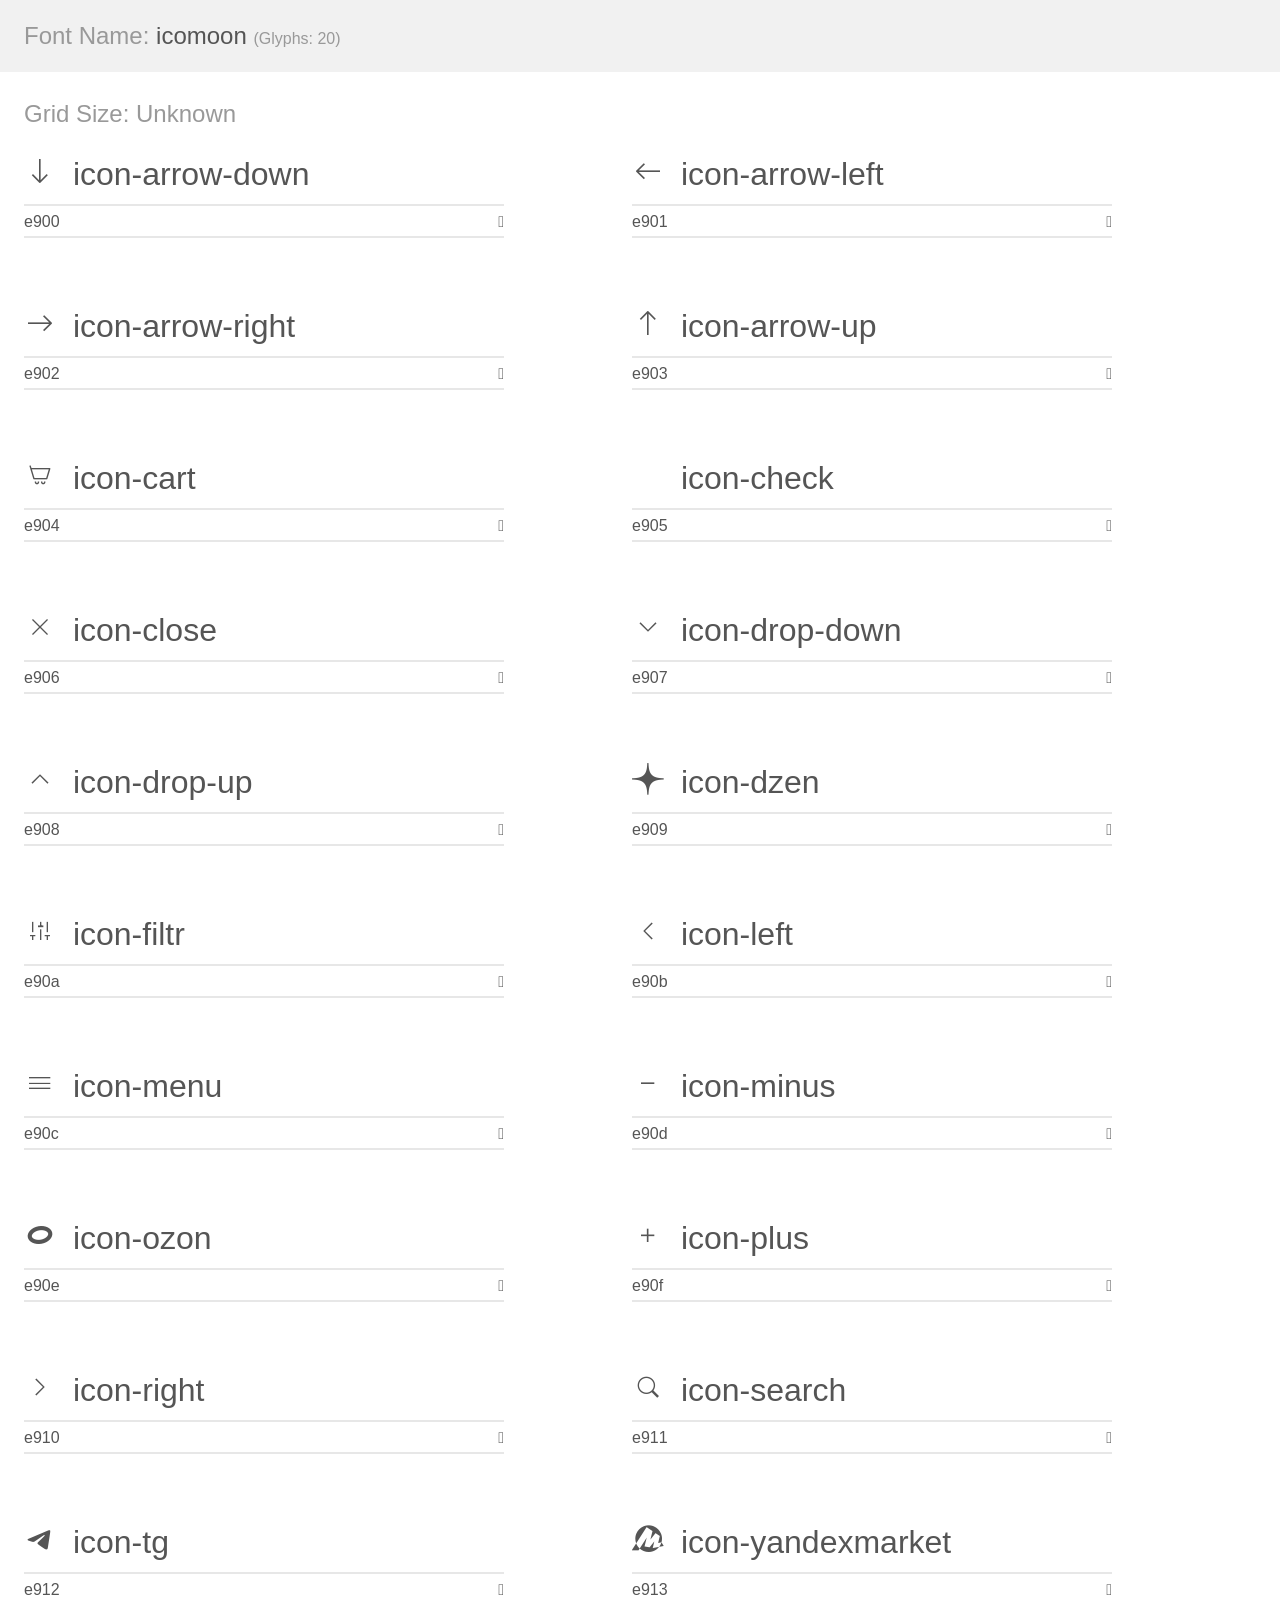
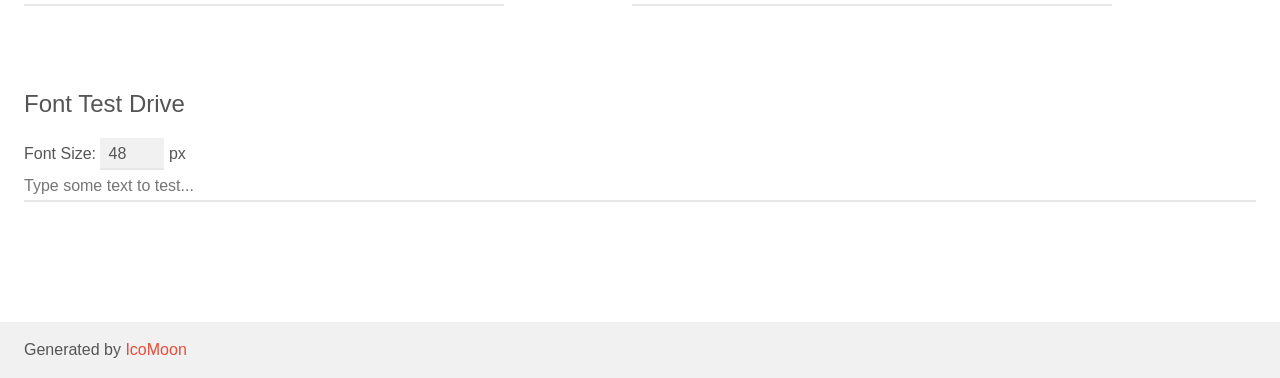
<file: assets/fonts/icomoon/demo.html>
<!doctype html>
<html>
<head>
    <meta charset="utf-8">
    <title>IcoMoon Demo</title>
    <meta name="description" content="An Icon Font Generated By IcoMoon.io">
    <meta name="viewport" content="width=device-width, initial-scale=1">
    <link rel="stylesheet" href="demo-files/demo.css">
    <link rel="stylesheet" href="style.css"></head>
<body>
    <div class="bgc1 clearfix">
        <h1 class="mhmm mvm"><span class="fgc1">Font Name:</span> icomoon <small class="fgc1">(Glyphs:&nbsp;20)</small></h1>
    </div>
    <div class="clearfix mhl ptl">
        <h1 class="mvm mtn fgc1">Grid Size: Unknown</h1>
        <div class="glyph fs1">
            <div class="clearfix bshadow0 pbs">
                <span class="icon-arrow-down"></span>
                <span class="mls"> icon-arrow-down</span>
            </div>
            <fieldset class="fs0 size1of1 clearfix hidden-false">
                <input type="text" readonly value="e900" class="unit size1of2" />
                <input type="text" maxlength="1" readonly value="&#xe900;" class="unitRight size1of2 talign-right" />
            </fieldset>
            <div class="fs0 bshadow0 clearfix hidden-true">
                <span class="unit pvs fgc1">liga: </span>
                <input type="text" readonly value="" class="liga unitRight" />
            </div>
        </div>
        <div class="glyph fs1">
            <div class="clearfix bshadow0 pbs">
                <span class="icon-arrow-left"></span>
                <span class="mls"> icon-arrow-left</span>
            </div>
            <fieldset class="fs0 size1of1 clearfix hidden-false">
                <input type="text" readonly value="e901" class="unit size1of2" />
                <input type="text" maxlength="1" readonly value="&#xe901;" class="unitRight size1of2 talign-right" />
            </fieldset>
            <div class="fs0 bshadow0 clearfix hidden-true">
                <span class="unit pvs fgc1">liga: </span>
                <input type="text" readonly value="" class="liga unitRight" />
            </div>
        </div>
        <div class="glyph fs1">
            <div class="clearfix bshadow0 pbs">
                <span class="icon-arrow-right"></span>
                <span class="mls"> icon-arrow-right</span>
            </div>
            <fieldset class="fs0 size1of1 clearfix hidden-false">
                <input type="text" readonly value="e902" class="unit size1of2" />
                <input type="text" maxlength="1" readonly value="&#xe902;" class="unitRight size1of2 talign-right" />
            </fieldset>
            <div class="fs0 bshadow0 clearfix hidden-true">
                <span class="unit pvs fgc1">liga: </span>
                <input type="text" readonly value="" class="liga unitRight" />
            </div>
        </div>
        <div class="glyph fs1">
            <div class="clearfix bshadow0 pbs">
                <span class="icon-arrow-up"></span>
                <span class="mls"> icon-arrow-up</span>
            </div>
            <fieldset class="fs0 size1of1 clearfix hidden-false">
                <input type="text" readonly value="e903" class="unit size1of2" />
                <input type="text" maxlength="1" readonly value="&#xe903;" class="unitRight size1of2 talign-right" />
            </fieldset>
            <div class="fs0 bshadow0 clearfix hidden-true">
                <span class="unit pvs fgc1">liga: </span>
                <input type="text" readonly value="" class="liga unitRight" />
            </div>
        </div>
        <div class="glyph fs1">
            <div class="clearfix bshadow0 pbs">
                <span class="icon-cart"></span>
                <span class="mls"> icon-cart</span>
            </div>
            <fieldset class="fs0 size1of1 clearfix hidden-false">
                <input type="text" readonly value="e904" class="unit size1of2" />
                <input type="text" maxlength="1" readonly value="&#xe904;" class="unitRight size1of2 talign-right" />
            </fieldset>
            <div class="fs0 bshadow0 clearfix hidden-true">
                <span class="unit pvs fgc1">liga: </span>
                <input type="text" readonly value="" class="liga unitRight" />
            </div>
        </div>
        <div class="glyph fs1">
            <div class="clearfix bshadow0 pbs">
                <span class="icon-check"></span>
                <span class="mls"> icon-check</span>
            </div>
            <fieldset class="fs0 size1of1 clearfix hidden-false">
                <input type="text" readonly value="e905" class="unit size1of2" />
                <input type="text" maxlength="1" readonly value="&#xe905;" class="unitRight size1of2 talign-right" />
            </fieldset>
            <div class="fs0 bshadow0 clearfix hidden-true">
                <span class="unit pvs fgc1">liga: </span>
                <input type="text" readonly value="" class="liga unitRight" />
            </div>
        </div>
        <div class="glyph fs1">
            <div class="clearfix bshadow0 pbs">
                <span class="icon-close"></span>
                <span class="mls"> icon-close</span>
            </div>
            <fieldset class="fs0 size1of1 clearfix hidden-false">
                <input type="text" readonly value="e906" class="unit size1of2" />
                <input type="text" maxlength="1" readonly value="&#xe906;" class="unitRight size1of2 talign-right" />
            </fieldset>
            <div class="fs0 bshadow0 clearfix hidden-true">
                <span class="unit pvs fgc1">liga: </span>
                <input type="text" readonly value="" class="liga unitRight" />
            </div>
        </div>
        <div class="glyph fs1">
            <div class="clearfix bshadow0 pbs">
                <span class="icon-drop-down"></span>
                <span class="mls"> icon-drop-down</span>
            </div>
            <fieldset class="fs0 size1of1 clearfix hidden-false">
                <input type="text" readonly value="e907" class="unit size1of2" />
                <input type="text" maxlength="1" readonly value="&#xe907;" class="unitRight size1of2 talign-right" />
            </fieldset>
            <div class="fs0 bshadow0 clearfix hidden-true">
                <span class="unit pvs fgc1">liga: </span>
                <input type="text" readonly value="" class="liga unitRight" />
            </div>
        </div>
        <div class="glyph fs1">
            <div class="clearfix bshadow0 pbs">
                <span class="icon-drop-up"></span>
                <span class="mls"> icon-drop-up</span>
            </div>
            <fieldset class="fs0 size1of1 clearfix hidden-false">
                <input type="text" readonly value="e908" class="unit size1of2" />
                <input type="text" maxlength="1" readonly value="&#xe908;" class="unitRight size1of2 talign-right" />
            </fieldset>
            <div class="fs0 bshadow0 clearfix hidden-true">
                <span class="unit pvs fgc1">liga: </span>
                <input type="text" readonly value="" class="liga unitRight" />
            </div>
        </div>
        <div class="glyph fs1">
            <div class="clearfix bshadow0 pbs">
                <span class="icon-dzen"></span>
                <span class="mls"> icon-dzen</span>
            </div>
            <fieldset class="fs0 size1of1 clearfix hidden-false">
                <input type="text" readonly value="e909" class="unit size1of2" />
                <input type="text" maxlength="1" readonly value="&#xe909;" class="unitRight size1of2 talign-right" />
            </fieldset>
            <div class="fs0 bshadow0 clearfix hidden-true">
                <span class="unit pvs fgc1">liga: </span>
                <input type="text" readonly value="" class="liga unitRight" />
            </div>
        </div>
        <div class="glyph fs1">
            <div class="clearfix bshadow0 pbs">
                <span class="icon-filtr"></span>
                <span class="mls"> icon-filtr</span>
            </div>
            <fieldset class="fs0 size1of1 clearfix hidden-false">
                <input type="text" readonly value="e90a" class="unit size1of2" />
                <input type="text" maxlength="1" readonly value="&#xe90a;" class="unitRight size1of2 talign-right" />
            </fieldset>
            <div class="fs0 bshadow0 clearfix hidden-true">
                <span class="unit pvs fgc1">liga: </span>
                <input type="text" readonly value="" class="liga unitRight" />
            </div>
        </div>
        <div class="glyph fs1">
            <div class="clearfix bshadow0 pbs">
                <span class="icon-left"></span>
                <span class="mls"> icon-left</span>
            </div>
            <fieldset class="fs0 size1of1 clearfix hidden-false">
                <input type="text" readonly value="e90b" class="unit size1of2" />
                <input type="text" maxlength="1" readonly value="&#xe90b;" class="unitRight size1of2 talign-right" />
            </fieldset>
            <div class="fs0 bshadow0 clearfix hidden-true">
                <span class="unit pvs fgc1">liga: </span>
                <input type="text" readonly value="" class="liga unitRight" />
            </div>
        </div>
        <div class="glyph fs1">
            <div class="clearfix bshadow0 pbs">
                <span class="icon-menu"></span>
                <span class="mls"> icon-menu</span>
            </div>
            <fieldset class="fs0 size1of1 clearfix hidden-false">
                <input type="text" readonly value="e90c" class="unit size1of2" />
                <input type="text" maxlength="1" readonly value="&#xe90c;" class="unitRight size1of2 talign-right" />
            </fieldset>
            <div class="fs0 bshadow0 clearfix hidden-true">
                <span class="unit pvs fgc1">liga: </span>
                <input type="text" readonly value="" class="liga unitRight" />
            </div>
        </div>
        <div class="glyph fs1">
            <div class="clearfix bshadow0 pbs">
                <span class="icon-minus"></span>
                <span class="mls"> icon-minus</span>
            </div>
            <fieldset class="fs0 size1of1 clearfix hidden-false">
                <input type="text" readonly value="e90d" class="unit size1of2" />
                <input type="text" maxlength="1" readonly value="&#xe90d;" class="unitRight size1of2 talign-right" />
            </fieldset>
            <div class="fs0 bshadow0 clearfix hidden-true">
                <span class="unit pvs fgc1">liga: </span>
                <input type="text" readonly value="" class="liga unitRight" />
            </div>
        </div>
        <div class="glyph fs1">
            <div class="clearfix bshadow0 pbs">
                <span class="icon-ozon"></span>
                <span class="mls"> icon-ozon</span>
            </div>
            <fieldset class="fs0 size1of1 clearfix hidden-false">
                <input type="text" readonly value="e90e" class="unit size1of2" />
                <input type="text" maxlength="1" readonly value="&#xe90e;" class="unitRight size1of2 talign-right" />
            </fieldset>
            <div class="fs0 bshadow0 clearfix hidden-true">
                <span class="unit pvs fgc1">liga: </span>
                <input type="text" readonly value="" class="liga unitRight" />
            </div>
        </div>
        <div class="glyph fs1">
            <div class="clearfix bshadow0 pbs">
                <span class="icon-plus"></span>
                <span class="mls"> icon-plus</span>
            </div>
            <fieldset class="fs0 size1of1 clearfix hidden-false">
                <input type="text" readonly value="e90f" class="unit size1of2" />
                <input type="text" maxlength="1" readonly value="&#xe90f;" class="unitRight size1of2 talign-right" />
            </fieldset>
            <div class="fs0 bshadow0 clearfix hidden-true">
                <span class="unit pvs fgc1">liga: </span>
                <input type="text" readonly value="" class="liga unitRight" />
            </div>
        </div>
        <div class="glyph fs1">
            <div class="clearfix bshadow0 pbs">
                <span class="icon-right"></span>
                <span class="mls"> icon-right</span>
            </div>
            <fieldset class="fs0 size1of1 clearfix hidden-false">
                <input type="text" readonly value="e910" class="unit size1of2" />
                <input type="text" maxlength="1" readonly value="&#xe910;" class="unitRight size1of2 talign-right" />
            </fieldset>
            <div class="fs0 bshadow0 clearfix hidden-true">
                <span class="unit pvs fgc1">liga: </span>
                <input type="text" readonly value="" class="liga unitRight" />
            </div>
        </div>
        <div class="glyph fs1">
            <div class="clearfix bshadow0 pbs">
                <span class="icon-search"></span>
                <span class="mls"> icon-search</span>
            </div>
            <fieldset class="fs0 size1of1 clearfix hidden-false">
                <input type="text" readonly value="e911" class="unit size1of2" />
                <input type="text" maxlength="1" readonly value="&#xe911;" class="unitRight size1of2 talign-right" />
            </fieldset>
            <div class="fs0 bshadow0 clearfix hidden-true">
                <span class="unit pvs fgc1">liga: </span>
                <input type="text" readonly value="" class="liga unitRight" />
            </div>
        </div>
        <div class="glyph fs1">
            <div class="clearfix bshadow0 pbs">
                <span class="icon-tg"></span>
                <span class="mls"> icon-tg</span>
            </div>
            <fieldset class="fs0 size1of1 clearfix hidden-false">
                <input type="text" readonly value="e912" class="unit size1of2" />
                <input type="text" maxlength="1" readonly value="&#xe912;" class="unitRight size1of2 talign-right" />
            </fieldset>
            <div class="fs0 bshadow0 clearfix hidden-true">
                <span class="unit pvs fgc1">liga: </span>
                <input type="text" readonly value="" class="liga unitRight" />
            </div>
        </div>
        <div class="glyph fs1">
            <div class="clearfix bshadow0 pbs">
                <span class="icon-yandexmarket"></span>
                <span class="mls"> icon-yandexmarket</span>
            </div>
            <fieldset class="fs0 size1of1 clearfix hidden-false">
                <input type="text" readonly value="e913" class="unit size1of2" />
                <input type="text" maxlength="1" readonly value="&#xe913;" class="unitRight size1of2 talign-right" />
            </fieldset>
            <div class="fs0 bshadow0 clearfix hidden-true">
                <span class="unit pvs fgc1">liga: </span>
                <input type="text" readonly value="" class="liga unitRight" />
            </div>
        </div>
    </div>

    <!--[if gt IE 8]><!-->
    <div class="mhl clearfix mbl">
        <h1>Font Test Drive</h1>
        <label>
            Font Size: <input id="fontSize" type="number" class="textbox0 mbm"
            min="8" value="48" />
            px
        </label>
        <input id="testText" type="text" class="phl size1of1 mvl"
        placeholder="Type some text to test..." value=""/>
        <div id="testDrive" class="icon-" style="font-family: icomoon">&nbsp;
        </div>
    </div>
    <!--<![endif]-->
    <div class="bgc1 clearfix">
        <p class="mhl">Generated by <a href="https://icomoon.io/app">IcoMoon</a></p>
    </div>

    <script src="demo-files/demo.js"></script>
</body>
</html>
</file>
<file: frontend/assets/css/main.css>
@charset "UTF-8";
html {
  --s-4: calc( var(--u-ritmo-verticale) * 0.5);
  --s-6: calc( var(--u-ritmo-verticale) * 0.75);
  --s-8: calc( var(--u-ritmo-verticale) * 1);
  --s-10: calc( var(--u-ritmo-verticale) * 1.25);
  --s-12: calc( var(--u-ritmo-verticale) * 1.5);
  --s-14: calc( var(--u-ritmo-verticale) * 1.75);
  --s-16: calc( var(--u-ritmo-verticale) * 2);
  --s-18: calc( var(--u-ritmo-verticale) * 2.25);
  --s-20: calc( var(--u-ritmo-verticale) * 2.5);
  --s-22: calc( var(--u-ritmo-verticale) * 2.75);
  --s-24: calc( var(--u-ritmo-verticale) * 3);
  --s-28: calc( var(--u-ritmo-verticale) * 3.5);
  --s-32: calc( var(--u-ritmo-verticale) * 4);
  --s-40: calc( var(--u-ritmo-verticale) * 5);
  --s-48: calc( var(--u-ritmo-verticale) * 6);
  --s-54: calc( var(--u-ritmo-verticale) * 6.75);
  --s-56: calc( var(--u-ritmo-verticale) * 7);
  --s-58: calc( var(--u-ritmo-verticale) * 7.25);
  --s-64: calc( var(--u-ritmo-verticale) * 8);
  --s-72: calc( var(--u-ritmo-verticale) * 9);
  --s-80: calc( var(--u-ritmo-verticale) * 10);
  --s-88: calc( var(--u-ritmo-verticale) * 11);
  --s-96: calc( var(--u-ritmo-verticale) * 12);
  --accent: #068411;
  --accent-hover: #0EA71B;
  --c-white: #FFFFFF;
  --c-dark: #0A0A0A;
  --c-gray: #ACACAC;
  --bg-secondary: #F2F2F2;
  --dark: #0A0A0A;
  --transition: .18s ease-in-out;
  --vertical-g: var(--s-24);
}
@media (min-width: 641px) {
  html {
    --headerHeight: 80px;
    --vertical-g: calc( var(--u-ritmo-verticale) * 15);
  }
}

@font-face {
  font-family: "Mostserrat";
  font-weight: 125 950;
  font-style: normal;
  src: url("../fonts/Mostserrat/Montserrat-VariableFont_wght.ttf") format("truetype");
}
* {
  -webkit-box-sizing: border-box;
          box-sizing: border-box;
}

html {
  line-height: 1.1;
  font-weight: 400;
  font-size: var(--s-16);
  font-family: "Mostserrat", sans-serif;
  -webkit-font-feature-settings: "salt" 1;
          font-feature-settings: "salt" 1;
  -moz-text-size-adjust: none;
   -ms-text-size-adjust: none;
       text-size-adjust: none;
  -webkit-text-size-adjust: none;
  color: var(--c-dark);
  --u-ritmo-verticale: 0.523560209424084vw;
  background-color: var(--bg-default);
  letter-spacing: -0.02em;
  --transition: .18s ease-in-out;
}
@media (max-width: 640px) {
  html {
    --u-ritmo-verticale: 2.133333333333333vw;
  }
}

html, body {
  scrollbar-gutter: stable;
}

html {
  scroll-behavior: smooth;
  scroll-margin-top: var(--headerHeight);
}

img, video {
  width: 100%;
  height: 100%;
}

a {
  color: currentColor;
  text-decoration: none;
  -webkit-transition: 0.18s ease-in-out;
  -o-transition: 0.18s ease-in-out;
  transition: 0.18s ease-in-out;
}

p, h1 {
  margin: 0;
}

.card {
  -ms-flex-negative: 0;
      flex-shrink: 0;
}

button {
  cursor: pointer;
}

picture {
  display: -webkit-box;
  display: -ms-flexbox;
  display: flex;
}

body:not(.page-main) {
  background: var(--bg-secondary);
}

.title {
  font-size: var(--s-32);
  color: var(--accent);
  line-height: 1;
  font-family: "Prata";
  letter-spacing: -0.02em;
  margin-bottom: var(--s-24);
}
@media (min-width: 641px) {
  .title {
    margin-bottom: var(--s-56);
    font-size: var(--s-56);
  }
}

.block {
  margin: 0 0 var(--vertical-g) 0;
}

h1, h2, h3, h4, h5, h6 {
  margin: 0;
  font-weight: 500;
}

.link {
  width: -webkit-max-content;
  width: -moz-max-content;
  width: max-content;
  position: relative;
}
.link::before {
  content: "";
  position: absolute;
  display: block;
  width: 100%;
  height: 1px;
  bottom: 0;
  left: 0;
  background-color: currentColor;
  -webkit-transform: scaleX(0);
      -ms-transform: scaleX(0);
          transform: scaleX(0);
  -webkit-transition: -webkit-transform var(--transition);
  transition: -webkit-transform var(--transition);
  -o-transition: transform var(--transition);
  transition: transform var(--transition);
  transition: transform var(--transition), -webkit-transform var(--transition);
}
.link:hover::before {
  -webkit-transform: scaleX(1);
      -ms-transform: scaleX(1);
          transform: scaleX(1);
}

.block--wrapper {
  margin: 0 var(--s-8);
}
@media (min-width: 641px) {
  .block--wrapper {
    margin: 0 var(--s-32);
  }
}

.showInUp {
  opacity: 0;
  -webkit-transform: translateY(28px);
      -ms-transform: translateY(28px);
          transform: translateY(28px);
  -webkit-transition: opacity 0.5s ease-out, -webkit-transform 0.5s ease-out;
  transition: opacity 0.5s ease-out, -webkit-transform 0.5s ease-out;
  -o-transition: opacity 0.5s ease-out, transform 0.5s ease-out;
  transition: opacity 0.5s ease-out, transform 0.5s ease-out;
  transition: opacity 0.5s ease-out, transform 0.5s ease-out, -webkit-transform 0.5s ease-out;
}
.showInUp.showInUp--visible {
  opacity: 1;
  -webkit-transform: translateY(0);
      -ms-transform: translateY(0);
          transform: translateY(0);
}

@font-face {
    font-family: "icomoon";
    src: url("../fonts/icomoon/fonts/icomoon.eot?khq7qf");
    src: url("../fonts/icomoon/fonts/icomoon.eot?khq7qf#iefix") format("embedded-opentype"), url("../fonts/icomoon/fonts/icomoon.ttf?khq7qf") format("truetype"), url("../fonts/icomoon/fonts/icomoon.woff?khq7qf") format("woff"), url("../fonts/icomoon/fonts/icomoon.svg?khq7qf#icomoon") format("svg");
    font-weight: normal;
    font-style: normal;
    font-display: block;
}
[class^=icon-], [class*=" icon-"] {
  font-family: "icomoon" !important;
  speak: never;
  font-style: normal;
  font-weight: normal;
  font-variant: normal;
  text-transform: none;
  line-height: 1;
  -webkit-font-smoothing: antialiased;
  -moz-osx-font-smoothing: grayscale;
}

.icon-arrow-down:before {
  content: "\e900";
}

.icon-arrow-left:before {
  content: "\e901";
}

.icon-arrow-right:before {
  content: "\e902";
}

.icon-arrow-up:before {
  content: "\e903";
}

.icon-cart:before {
  content: "\e904";
}

.icon-check:before {
  content: "\e905";
}

.icon-close:before {
  content: "\e906";
}

.icon-drop-down:before {
  content: "\e907";
}

.icon-drop-up:before {
  content: "\e908";
}

.icon-dzen:before {
  content: "\e909";
}

.icon-filtr:before {
  content: "\e90a";
}

.icon-left:before {
  content: "\e90b";
}

.icon-menu:before {
  content: "\e90c";
}

.icon-minus:before {
  content: "\e90d";
}

.icon-ozon:before {
  content: "\e90e";
}

.icon-plus:before {
  content: "\e90f";
}

.icon-right:before {
  content: "\e910";
}

.icon-search:before {
  content: "\e911";
}

.icon-tg:before {
  content: "\e912";
}

.icon-yandexmarket:before {
  content: "\e913";
}

.accordion {
  position: relative;
  overflow: hidden;
  padding: var(--s-16);
  -webkit-transition: background-color var(--transition);
  -o-transition: background-color var(--transition);
  transition: background-color var(--transition);
}
@media (min-width: 641px) {
  .accordion {
    padding: var(--s-32);
  }
}
.accordion.is_open {
  background-color: var(--bg-secondary);
}
.accordion.is_open .accordion--content {
  max-height: 1000px;
  -webkit-transition: all 0.5s;
  -o-transition: all 0.5s;
  transition: all 0.5s;
  padding-top: var(--s-8);
}
.accordion.is_open .icon-plus:before {
  content: "\e90d";
}
.accordion--button {
  cursor: pointer;
  display: -webkit-box;
  display: -ms-flexbox;
  display: flex;
  -webkit-box-align: center;
      -ms-flex-align: center;
          align-items: center;
  position: relative;
  gap: var(--s-24);
}
.accordion--button .accordion--button_text {
  -webkit-transition: 0.5s ease-in-out;
  -o-transition: 0.5s ease-in-out;
  transition: 0.5s ease-in-out;
  font-size: var(--s-18);
  line-height: var(--s-24);
  margin-bottom: 0;
  font-weight: 500;
}
@media (min-width: 641px) {
  .accordion--button .accordion--button_text {
    font-size: var(--s-24);
    line-height: var(--s-32);
  }
}
.accordion--button .icon-plus {
  display: -webkit-box;
  display: -ms-flexbox;
  display: flex;
  -webkit-box-align: center;
      -ms-flex-align: center;
          align-items: center;
  -webkit-box-pack: center;
      -ms-flex-pack: center;
          justify-content: center;
  -ms-flex-negative: 0;
      flex-shrink: 0;
  -webkit-box-flex: 0;
      -ms-flex-positive: 0;
          flex-grow: 0;
  font-size: var(--s-28);
  -webkit-transform: scaleY(1);
      -ms-transform: scaleY(1);
          transform: scaleY(1);
  -webkit-transition: 0.18s ease-in-out;
  -o-transition: 0.18s ease-in-out;
  transition: 0.18s ease-in-out;
}
.accordion--content {
  max-height: 0;
  overflow: hidden;
  -webkit-transition: all 0.5s;
  -o-transition: all 0.5s;
  transition: all 0.5s;
  font-size: var(--s-14);
  line-height: var(--s-24);
  padding-top: 0;
  padding-left: calc(var(--u-ritmo-verticale) * 6.5);
}
@media (min-width: 641px) {
  .accordion--content {
    padding-left: calc(var(--u-ritmo-verticale) * 6.5);
    line-height: var(--s-24);
    font-size: var(--s-16);
  }
}
.accordion--content > *:first-child {
  margin-top: 0;
}
.accordion--content > * {
  margin-bottom: var(--s-8);
}

@media (max-width: 640px) {
  .accordion + .accordion {
    margin-top: var(--s-8);
  }
}

.button {
  cursor: pointer;
  white-space: nowrap;
  -webkit-transition: var(--transition);
  -o-transition: var(--transition);
  transition: var(--transition);
  display: -webkit-box;
  display: -ms-flexbox;
  display: flex;
  -webkit-box-align: center;
      -ms-flex-align: center;
          align-items: center;
  -webkit-box-pack: justify;
      -ms-flex-pack: justify;
          justify-content: space-between;
  font-weight: 500;
  --pad: var(--s-16) var(--s-24);
}
.button [class^=icon-] {
  font-size: var(--s-24);
}
.button:has(span[class^=icon-]:only-child) {
  -ms-flex-item-align: start;
      align-self: flex-start;
  aspect-ratio: 1/1;
  padding: var(--s-12);
  -webkit-box-pack: center;
      -ms-flex-pack: center;
          justify-content: center;
}
.button:has(span[class^=icon-]:only-child) [class^=icon-] {
  font-size: 1.5em;
}
.button.button-filled {
  font-size: var(--s-16);
  line-height: 1;
  padding: var(--pad);
  color: var(--c-white);
  border: none;
}
.button.button-filled.button-accent {
  background-color: var(--accent);
}
.button.button-filled.button-accent:hover {
  background-color: var(--accent-hover);
}
.button.button-filled.button-secondary {
  background-color: var(--dark);
}
.button.button-filled.button-secondary:hover {
  background-color: var(--accent);
}
.button.button-outlined {
  font-size: var(--s-16);
  line-height: 1;
  padding: var(--pad);
  border: none;
  outline: 1px solid var(--c-dark);
  outline-offset: 0;
  background-color: transparent;
  color: var(--c-dark);
}
.button.button-outlined:hover {
  background-color: var(--accent);
  outline-color: var(--accent);
  color: var(--c-white);
}
.button:has(.icon-arrow-right) .icon-arrow-right {
  -webkit-transition: translate var(--transition);
  -o-transition: translate var(--transition);
  transition: translate var(--transition);
}
.button:has(.icon-arrow-right):hover .icon-arrow-right {
  translate: 15% 0;
}

.block--title {
  display: -webkit-box;
  display: -ms-flexbox;
  display: flex;
  -webkit-box-orient: vertical;
  -webkit-box-direction: normal;
      -ms-flex-direction: column;
          flex-direction: column;
  gap: var(--s-16);
  margin-bottom: var(--s-16);
}
@media (min-width: 641px) {
  .block--title {
    display: grid;
    grid-template-columns: repeat(4, 1fr);
    margin-bottom: var(--s-32);
  }
}
.block--title_subtitle {
  grid-column: 1;
}
@media (max-width: 640px) {
  .block--title_subtitle {
    margin-bottom: var(--s-56);
  }
}
.block--title_subtitle span {
  text-transform: uppercase;
  font-size: var(--s-10);
  line-height: var(--s-16);
}
@media (min-width: 641px) {
  .block--title_subtitle span {
    font-size: var(--s-16);
    line-height: var(--s-48);
  }
}
.block--title_title {
  grid-column: 2/span 2;
  font-size: var(--s-28);
  line-height: var(--s-32);
}
@media (min-width: 641px) {
  .block--title_title {
    font-size: var(--s-32);
    line-height: var(--s-40);
  }
}
.block--title_text {
  display: -webkit-box;
  display: -ms-flexbox;
  display: flex;
  -webkit-box-orient: vertical;
  -webkit-box-direction: normal;
      -ms-flex-direction: column;
          flex-direction: column;
  font-size: var(--s-14);
  line-height: var(--s-20);
  gap: var(--s-8);
}
@media (min-width: 641px) {
  .block--title_text {
    grid-column: 2/span 2;
    display: grid;
    grid-template-columns: subgrid;
    font-size: var(--s-16);
    line-height: var(--s-24);
  }
}
.block--title_text span {
  grid-column: span 2;
}
.block--title_text span:first-child {
  grid-column: 1;
}
.block--title_text span:last-child {
  grid-column: 2;
}
.block--title_text span:only-child {
  grid-column: 1/-1;
}
.block--title:not(:has(.block--title_subtitle)) .block--title_title,
.block--title:not(:has(.block--title_subtitle)) .block--title_text {
  grid-column: 1/span 4;
}
.block--title:not(:has(.block--title_subtitle)) .block--title_text span:first-child:nth-last-child(2) {
  grid-column: 1/span 2;
}
.block--title:not(:has(.block--title_subtitle)) .block--title_text span:last-child:nth-last-child(2) {
  grid-column: 3/span 2;
}
.block--title:not(:has(.block--title_subtitle)) .block--title_text span:only-child {
  grid-column: 1/-1;
}

.block--pagination {
  display: -webkit-box;
  display: -ms-flexbox;
  display: flex;
  -webkit-box-pack: end;
      -ms-flex-pack: end;
          justify-content: flex-end;
  margin-top: var(--s-16);
  gap: var(--s-8);
}
@media (max-width: 640px) {
  .block--pagination {
    -webkit-box-orient: vertical;
    -webkit-box-direction: normal;
        -ms-flex-direction: column;
            flex-direction: column;
  }
  .block--pagination .button {
    width: 100%;
  }
}
@media (min-width: 641px) {
  .block--pagination .button {
    width: calc(var(--u-ritmo-verticale) * 45);
  }
}

.search {
  display: -webkit-box;
  display: -ms-flexbox;
  display: flex;
  background-color: var(--c-white);
  position: relative;
}
.search__wrapper {
  display: -webkit-box;
  display: -ms-flexbox;
  display: flex;
}
.search input {
  width: 100%;
  border: none;
  border-radius: 0;
  padding: var(--s-16);
  font-size: var(--s-14);
}
@media (min-width: 641px) {
  .search input {
    padding: var(--s-20) var(--s-16);
  }
}
.search .button:has(span[class^=icon-]:only-child) {
  padding: var(--s-8);
}
.search .button:has(span[class^=icon-]:only-child) .icon-search {
  font-size: var(--s-28);
}
.search .icon-filtr {
  padding: var(--s-12);
}
@media (min-width: 641px) {
  .search .icon-filtr {
    padding: var(--s-16);
  }
}
.search .icon-filtr:hover {
  color: var(--accent);
}
@media (max-width: 640px) {
  .search .button [class^=icon-] {
    font-size: var(--s-24);
  }
}
.search .button {
  height: 100%;
}

.filter {
  font-size: var(--s-14);
  line-height: var(--s-16);
  background-color: var(--c-white);
  border: 1px solid #F2F2F2;
  pointer-events: none;
  opacity: 0;
  -webkit-transition: var(--transition);
  -o-transition: var(--transition);
  transition: var(--transition);
}
.filter__wrapper {
  display: -webkit-box;
  display: -ms-flexbox;
  display: flex;
  -webkit-box-orient: vertical;
  -webkit-box-direction: normal;
      -ms-flex-direction: column;
          flex-direction: column;
  gap: var(--s-8);
}
.filter__title {
  margin-bottom: var(--s-8);
}
@media (max-width: 640px) {
  .filter__title {
    display: none;
  }
}
.filter__list {
  display: -webkit-box;
  display: -ms-flexbox;
  display: flex;
  -webkit-box-orient: vertical;
  -webkit-box-direction: normal;
      -ms-flex-direction: column;
          flex-direction: column;
  gap: var(--s-8);
}
.filter__item {
  display: -webkit-box;
  display: -ms-flexbox;
  display: flex;
  -webkit-box-orient: vertical;
  -webkit-box-direction: normal;
      -ms-flex-direction: column;
          flex-direction: column;
  border: 1px solid #F2F2F2;
}
.filter__button {
  padding: var(--s-12) var(--s-16);
  display: -webkit-box;
  display: -ms-flexbox;
  display: flex;
  -webkit-box-align: center;
      -ms-flex-align: center;
          align-items: center;
  -webkit-box-pack: justify;
      -ms-flex-pack: justify;
          justify-content: space-between;
  gap: var(--s-8);
  cursor: pointer;
  -webkit-transition: var(--transition);
  -o-transition: var(--transition);
  transition: var(--transition);
  border: none;
  width: 100%;
  text-align: left;
  border-bottom: 1px solid #F2F2F2;
}
.filter__button_icon {
  font-size: var(--s-24);
  -ms-flex-negative: 0;
      flex-shrink: 0;
  -webkit-transition: -webkit-transform var(--transition);
  transition: -webkit-transform var(--transition);
  -o-transition: transform var(--transition);
  transition: transform var(--transition);
  transition: transform var(--transition), -webkit-transform var(--transition);
}
.filter__item.is-open .filter__button_icon {
  -webkit-transform: rotate(180deg);
      -ms-transform: rotate(180deg);
          transform: rotate(180deg);
}
.filter__content {
  display: none;
  -webkit-box-orient: vertical;
  -webkit-box-direction: normal;
      -ms-flex-direction: column;
          flex-direction: column;
}
.filter__item.is-open .filter__content {
  display: -webkit-box;
  display: -ms-flexbox;
  display: flex;
}
.filter__content_item {
  padding: var(--s-8) var(--s-16);
  cursor: pointer;
  -webkit-transition: background-color var(--transition), color var(--transition);
  -o-transition: background-color var(--transition), color var(--transition);
  transition: background-color var(--transition), color var(--transition);
}
.filter__content_item:hover {
  background-color: var(--c-dark);
  color: var(--c-white);
}
.filter__group {
  display: -webkit-box;
  display: -ms-flexbox;
  display: flex;
  -webkit-box-orient: vertical;
  -webkit-box-direction: normal;
      -ms-flex-direction: column;
          flex-direction: column;
}
.filter__group:first-child {
  margin-top: 0;
}
.filter__group .filter__content_item {
  padding: var(--s-8) var(--s-16) var(--s-8) var(--s-48);
}
.filter__group_title {
  padding: var(--s-8) var(--s-16);
  cursor: pointer;
  position: relative;
}
.filter__group_title:hover {
  background-color: var(--c-dark);
  color: var(--c-white);
}
.filter__group_list {
  display: none;
  -webkit-box-orient: vertical;
  -webkit-box-direction: normal;
      -ms-flex-direction: column;
          flex-direction: column;
}
.filter__group.is-open .filter__group_list {
  display: -webkit-box;
  display: -ms-flexbox;
  display: flex;
}
@media (max-width: 640px) {
  .filter__action .button {
    font-size: var(--s-14);
  }
}
.filter.is-open {
  opacity: 1;
  pointer-events: auto;
}

.sort {
  opacity: 0;
  pointer-events: none;
  -webkit-transition: var(--transition);
  -o-transition: var(--transition);
  transition: var(--transition);
  padding: var(--s-16);
  background-color: var(--c-white);
}
.sort .item {
  display: -webkit-box;
  display: -ms-flexbox;
  display: flex;
  padding: var(--s-8) 0;
  gap: var(--s-10);
}
.sort label .radio {
  width: var(--s-18);
  aspect-ratio: 1/1;
  -ms-flex-negative: 0;
      flex-shrink: 0;
  border-radius: 100px;
  border: 1px solid var(--bg-secondary);
  position: relative;
  display: -webkit-box;
  display: -ms-flexbox;
  display: flex;
  -webkit-box-pack: center;
      -ms-flex-pack: center;
          justify-content: center;
  -webkit-box-align: center;
      -ms-flex-align: center;
          align-items: center;
}
.sort label .radio:after {
  content: "";
  background-color: var(--c-dark);
  width: var(--s-10);
  aspect-ratio: 1;
  border-radius: 100px;
  -ms-flex-negative: 0;
      flex-shrink: 0;
  opacity: 0;
}
.sort label input {
  display: none;
}
.sort label input:checked ~ .radio {
  border-color: var(--c-dark);
}
.sort label input:checked ~ .radio:after {
  opacity: 1;
}
.sort.is-open {
  opacity: 1;
  pointer-events: auto;
}
.breadcrumbs {
  margin: var(--s-24) calc(var(--s-8) * -1) var(--s-8);
  padding: var(--s-8) var(--s-8);
  display: -webkit-box;
  display: -ms-flexbox;
  display: flex;
  gap: var(--s-8);
  overflow-x: auto;
  -webkit-box-align: center;
      -ms-flex-align: center;
          align-items: center;
}
@media (min-width: 641px) {
  .breadcrumbs {
    margin: var(--s-32) calc(var(--s-32) * -1) var(--s-8);
    padding: var(--s-8) var(--s-32);
  }
}
.breadcrumbs a:last-child {
  color: #ACACAC;
}
.breadcrumbs a {
  display: -webkit-box;
  display: -ms-flexbox;
  display: flex;
  gap: var(--s-8);
  -webkit-box-align: center;
      -ms-flex-align: center;
          align-items: center;
  white-space: nowrap;
}
.breadcrumbs a:hover {
  color: #ACACAC;
}

.footer {
  padding: var(--s-40) var(--s-8) var(--s-16);
  background-color: var(--c-white);
}
@media (min-width: 641px) {
  .footer {
    padding: var(--s-56) var(--s-32) var(--s-16);
  }
}
.footer .wrapper {
  display: -webkit-box;
  display: -ms-flexbox;
  display: flex;
  -webkit-box-orient: vertical;
  -webkit-box-direction: normal;
      -ms-flex-direction: column;
          flex-direction: column;
  padding: 0;
  gap: var(--s-8);
  max-width: calc(var(--u-ritmo-verticale) * 38.75);
  margin: 0 auto;
}
@media (min-width: 641px) {
  .footer .wrapper {
    display: grid;
    grid-template-columns: 1fr calc(var(--u-ritmo-verticale) * 45) calc(var(--u-ritmo-verticale) * 45) calc(var(--u-ritmo-verticale) * 45);
    max-width: inherit;
  }
}
.footer__logo {
  width: calc(100vw - var(--s-8) * 2);
  aspect-ratio: 1836/389;
}
@media (min-width: 641px) {
  .footer__logo {
    width: calc(var(--u-ritmo-verticale) * 33.75);
  }
}
@media (max-width: 640px) {
  .footer__logo {
    margin: 0 calc(var(--s-24) * -1);
  }
}
.footer__actions {
  display: -webkit-box;
  display: -ms-flexbox;
  display: flex;
  -webkit-box-orient: vertical;
  -webkit-box-direction: normal;
      -ms-flex-direction: column;
          flex-direction: column;
  gap: var(--s-28);
}
.footer__actions_contacts {
  display: -webkit-box;
  display: -ms-flexbox;
  display: flex;
  -webkit-box-orient: vertical;
  -webkit-box-direction: normal;
      -ms-flex-direction: column;
          flex-direction: column;
  gap: var(--s-4);
  font-weight: 500;
}
@media (min-width: 641px) {
  .footer__actions_contacts {
    margin-left: var(--s-16);
  }
}
.footer__actions > .button {
  --pad: var(--s-12) var(--s-24);
  font-size: var(--s-14);
}
@media (min-width: 641px) {
  .footer__actions > .button {
    max-width: calc(var(--u-ritmo-verticale) * 31);
    margin-left: var(--s-16);
  }
}
.footer .soc {
  margin-bottom: var(--s-16);
  display: -webkit-box;
  display: -ms-flexbox;
  display: flex;
  gap: var(--s-4);
}
@media (min-width: 641px) {
  .footer .soc {
    margin-left: var(--s-16);
  }
}
.footer .soc .button:has(span[class^=icon-]:only-child) {
  padding: var(--s-8);
}
.footer .soc .button:has(span[class^=icon-]:only-child) span {
  font-size: var(--s-24);
}
.footer__contacts {
  display: -webkit-box;
  display: -ms-flexbox;
  display: flex;
  -webkit-box-orient: vertical;
  -webkit-box-direction: normal;
      -ms-flex-direction: column;
          flex-direction: column;
  gap: var(--s-16);
}
@media (min-width: 641px) {
  .footer__contacts {
    gap: var(--s-8);
  }
}
@media (max-width: 640px) {
  .footer__contacts_actions {
    display: -webkit-box;
    display: -ms-flexbox;
    display: flex;
    -webkit-box-orient: vertical;
    -webkit-box-direction: normal;
        -ms-flex-direction: column;
            flex-direction: column;
    gap: var(--s-8);
  }
}
.footer .adress {
  color: rgba(10, 10, 10, 0.8);
  display: -webkit-box;
  display: -ms-flexbox;
  display: flex;
  -webkit-box-orient: vertical;
  -webkit-box-direction: normal;
      -ms-flex-direction: column;
          flex-direction: column;
  gap: var(--s-8);
}
@media (min-width: 641px) {
  .footer .adress {
    gap: var(--s-12);
  }
}
.footer .adress span {
  font-size: var(--s-14);
  line-height: var(--s-16);
}
.footer .adress p {
  font-weight: 500;
  font-size: var(--s-14);
  line-height: var(--s-16);
}
@media (min-width: 641px) {
  .footer .adress p {
    font-size: var(--s-16);
    line-height: var(--s-24);
  }
}
.footer__nav {
  display: -webkit-box;
  display: -ms-flexbox;
  display: flex;
  -webkit-box-pack: justify;
      -ms-flex-pack: justify;
          justify-content: space-between;
}
.footer__nav .nav {
  display: -webkit-box;
  display: -ms-flexbox;
  display: flex;
  -webkit-box-orient: vertical;
  -webkit-box-direction: normal;
      -ms-flex-direction: column;
          flex-direction: column;
  line-height: var(--s-16);
  font-size: var(--s-14);
  gap: var(--s-12);
}
.footer__nav_item {
  color: rgba(10, 10, 10, 0.5019607843);
}
.footer__nav_item:hover {
  color: rgba(10, 10, 10, 0.8);
}
.footer__copyright {
  display: -webkit-box;
  display: -ms-flexbox;
  display: flex;
  -webkit-box-orient: vertical;
  -webkit-box-direction: normal;
      -ms-flex-direction: column;
          flex-direction: column;
  -webkit-box-align: center;
      -ms-flex-align: center;
          align-items: center;
  margin-top: var(--s-32);
  color: rgba(10, 10, 10, 0.2705882353);
  font-size: var(--s-12);
  line-height: var(--s-16);
  gap: var(--s-8);
}
@media (min-width: 641px) {
  .footer__copyright {
    display: grid;
    grid-column: 2/span 3;
    grid-template-columns: subgrid;
    font-size: var(--s-14);
    margin-top: var(--s-40);
  }
}
.footer__copyright .link {
  width: -webkit-max-content;
  width: -moz-max-content;
  width: max-content;
}
@media (max-width: 640px) {
  .footer__copyright .ritm {
    -webkit-box-ordinal-group: 2;
        -ms-flex-order: 1;
            order: 1;
    margin-top: var(--s-32);
  }
}
@media (max-width: 640px) {
  .footer__btn {
    margin: var(--s-24) auto 0;
  }
}

.page-main .footer {
  background-color: var(--bg-secondary);
}

.header {
  position: sticky;
  top: 0;
  width: 100%;
  z-index: 15;
  -webkit-transition: var(--transition);
  -o-transition: var(--transition);
  transition: var(--transition);
  background-color: #FFFFFF;
}
.header__wrapper {
  display: -webkit-box;
  display: -ms-flexbox;
  display: flex;
  -webkit-box-pack: justify;
      -ms-flex-pack: justify;
          justify-content: space-between;
  gap: var(--s-4);
  padding: var(--s-12) var(--s-8);
}
@media (min-width: 641px) {
  .header__wrapper {
    -webkit-box-align: center;
        -ms-flex-align: center;
            align-items: center;
    padding: var(--s-16) var(--s-32);
  }
}
.header__logo {
  position: relative;
  -ms-flex-negative: 0;
      flex-shrink: 0;
  width: calc(var(--u-ritmo-verticale) * 28);
  aspect-ratio: 1836/389;
  margin-right: var(--s-32);
}
.header__nav {
  display: none;
}
@media (min-width: 641px) {
  .header__nav {
    font-weight: 500;
    display: -webkit-box;
    display: -ms-flexbox;
    display: flex;
    gap: var(--s-24);
    font-size: var(--s-14);
    line-height: var(--s-16);
  }
}
.header__nav .nav__item {
  display: -webkit-box;
  display: -ms-flexbox;
  display: flex;
  -webkit-box-align: center;
      -ms-flex-align: center;
          align-items: center;
  text-transform: uppercase;
}
.header__nav .link:before {
  background-color: var(--accent);
}
.header__actions {
  display: -webkit-box;
  display: -ms-flexbox;
  display: flex;
  gap: var(--s-8);
}
.header__actions .button {
  --pad: var(--s-12) var(--s-24);
  gap: var(--s-40);
  -ms-flex-negative: 0;
      flex-shrink: 0;
}
@media (min-width: 641px) {
  .header__actions .button:has(span[class^=icon-]:only-child) .icon-cart {
    font-size: var(--s-28);
  }
}
.header__actions .button[data-product]:not([data-product=""]) {
  position: relative;
}
.header__actions .button[data-product]:not([data-product=""])::after {
  content: attr(data-product);
  position: absolute;
  width: var(--s-16);
  aspect-ratio: 1/1;
  background-color: var(--c-white);
  color: var(--accent);
  top: 1px;
  left: auto;
  right: 1px;
  display: -webkit-box;
  display: -ms-flexbox;
  display: flex;
  -webkit-box-align: center;
      -ms-flex-align: center;
          align-items: center;
  -webkit-box-pack: center;
      -ms-flex-pack: center;
          justify-content: center;
  font-size: var(--s-12);
  line-height: 1em;
}
@media (min-width: 641px) {
  .header__menu-btn {
    display: none;
  }
}

.top__bar {
  display: -webkit-box;
  display: -ms-flexbox;
  display: flex;
  -webkit-box-pack: justify;
      -ms-flex-pack: justify;
          justify-content: space-between;
  padding: 0 var(--s-8);
  background-color: var(--dark);
  color: var(--c-white);
  width: 100%;
  font-size: var(--s-14);
  line-height: var(--s-24);
}
@media (min-width: 641px) {
  .top__bar {
    padding: var(--s-4) var(--s-32);
  }
}
.top__bar__actions {
  display: -webkit-box;
  display: -ms-flexbox;
  display: flex;
  -webkit-box-orient: horizontal;
  -webkit-box-direction: reverse;
      -ms-flex-direction: row-reverse;
          flex-direction: row-reverse;
  -webkit-box-pack: justify;
      -ms-flex-pack: justify;
          justify-content: space-between;
  gap: var(--s-16);
  width: 100%;
}
@media (min-width: 641px) {
  .top__bar__actions {
    width: -webkit-max-content;
    width: -moz-max-content;
    width: max-content;
    -webkit-box-orient: horizontal;
    -webkit-box-direction: normal;
        -ms-flex-direction: row;
            flex-direction: row;
  }
}
@media (min-width: 641px) {
  .top__bar__actions a:last-child {
    padding-left: var(--s-16);
    position: relative;
  }
  .top__bar__actions a:last-child:before {
    content: "";
    border-left: 1px solid var(--c-white);
    height: var(--s-14);
    position: absolute;
    left: 0;
    top: 50%;
    translate: 0 -45%;
  }
}

.menu {
  display: -webkit-box;
  display: -ms-flexbox;
  display: flex;
  -webkit-box-orient: vertical;
  -webkit-box-direction: normal;
      -ms-flex-direction: column;
          flex-direction: column;
}
.menu > * {
  padding: var(--s-20) 0;
}
.menu > *:not(:first-child) {
  border-top: 1px solid var(--bg-secondary);
}
.menu__item {
  font-size: var(--s-16);
  line-height: 1em;
  text-transform: uppercase;
  display: -webkit-box;
  display: -ms-flexbox;
  display: flex;
  -webkit-box-align: center;
      -ms-flex-align: center;
          align-items: center;
  -webkit-box-pack: justify;
      -ms-flex-pack: justify;
          justify-content: space-between;
}
.menu__item [class^=icon-] {
  font-size: var(--s-24);
}
.menu .dropdown__wrapper {
  padding: 0 var(--s-16);
  position: relative;
  overflow: hidden;
  max-height: 0;
  -webkit-transition: max-height 0.25s ease;
  -o-transition: max-height 0.25s ease;
  transition: max-height 0.25s ease;
}
.menu .dropdown__content {
  display: -webkit-box;
  display: -ms-flexbox;
  display: flex;
  -webkit-box-orient: vertical;
  -webkit-box-direction: normal;
      -ms-flex-direction: column;
          flex-direction: column;
  gap: var(--s-12);
  padding-top: var(--s-16);
}
.menu .dropdown .item {
  font-size: var(--s-16);
  line-height: var(--s-24);
}
.menu .dropdown.is_open .dropdown__wrapper {
  max-height: 80vh;
}
.menu .dropdown.is_open .icon-drop-down {
  rotate: -180deg;
}

.popup {
  -ms-scroll-chaining: none;
      overscroll-behavior: contain;
  background-color: rgba(10, 10, 10, 0.6);
  -webkit-box-align: stretch;
      -ms-flex-align: stretch;
          align-items: stretch;
  justify-items: stretch;
}
@media (max-width: 640px) {
  .popup {
    place-items: start;
    height: -webkit-fill-available;
    height: 100dvh;
  }
}
.popup--close {
  cursor: pointer;
}

.popup-menu {
  -ms-flex-line-pack: start;
      align-content: start;
  display: -webkit-box;
  display: -ms-flexbox;
  display: flex;
  -webkit-box-orient: vertical;
  -webkit-box-direction: normal;
      -ms-flex-direction: column;
          flex-direction: column;
  overflow: inherit;
}
.popup-menu .popup--content {
  overflow: auto;
  background-color: var(--c-white);
  padding: 0 var(--s-8);
  display: -webkit-box;
  display: -ms-flexbox;
  display: flex;
  -webkit-box-orient: vertical;
  -webkit-box-direction: normal;
      -ms-flex-direction: column;
          flex-direction: column;
  gap: calc(var(--u-ritmo-verticale) * 4);
  width: 100%;
  height: 100%;
}
.popup-menu .popup--actions {
  position: sticky;
  bottom: var(--s-24);
  margin-top: auto;
}
.popup-menu .popup--close {
  margin-left: auto;
}
.popup-menu .icon-close {
  display: -webkit-box;
  display: -ms-flexbox;
  display: flex;
}

.popup-cookies {
  background-color: transparent;
  pointer-events: none;
  display: -webkit-box;
  display: -ms-flexbox;
  display: flex;
  -webkit-box-align: end;
      -ms-flex-align: end;
          align-items: flex-end;
  -webkit-box-pack: end;
      -ms-flex-pack: end;
          justify-content: flex-end;
}
.popup-cookies .popup--content {
  background-color: var(--c-white);
  color: var(--c-dark);
  padding: calc(var(--u-ritmo-verticale) * 1) calc(var(--u-ritmo-verticale) * 2);
  display: -webkit-box;
  display: -ms-flexbox;
  display: flex;
  -webkit-box-pack: justify;
      -ms-flex-pack: justify;
          justify-content: space-between;
  height: -webkit-max-content;
  height: -moz-max-content;
  height: max-content;
  -webkit-box-orient: vertical;
  -webkit-box-direction: normal;
      -ms-flex-direction: column;
          flex-direction: column;
  gap: var(--s-16);
  font-size: var(--s-12);
  line-height: var(--s-20);
  width: 100%;
  margin: var(--s-28) var(--s-8);
}
@media (min-width: 641px) {
  .popup-cookies .popup--content {
    -webkit-box-orient: horizontal;
    -webkit-box-direction: normal;
        -ms-flex-direction: row;
            flex-direction: row;
    -webkit-box-align: center;
        -ms-flex-align: center;
            align-items: center;
    margin: var(--s-48) var(--s-32);
    font-size: var(--s-14);
    line-height: var(--s-16);
    gap: var(--s-32);
    max-width: calc(var(--u-ritmo-verticale) * 56);
  }
}
.popup-cookies .popup--content [data-accept] {
  cursor: pointer;
  -webkit-box-pack: center;
      -ms-flex-pack: center;
          justify-content: center;
}
@media (min-width: 641px) {
  .popup-cookies .popup--content [data-accept] {
    min-width: var(--s-96);
  }
}
.popup-cookies .popup--content p a {
  text-decoration: underline;
}
.popup-cookies .popup--content p a:hover {
  color: var(--accent);
}
.popup-cookies.is_active {
  pointer-events: none;
}
.popup-cookies.is_active .popup--content {
  pointer-events: all;
}

.popup-universal {
  -ms-flex-line-pack: center;
      align-content: center;
  -webkit-box-pack: center;
      -ms-flex-pack: center;
          justify-content: center;
  -webkit-backdrop-filter: blur(8px);
          backdrop-filter: blur(8px);
}
@media (max-width: 640px) {
  .popup-universal {
    padding: var(--s-16);
  }
}
.popup-universal .popup--content {
  background-color: var(--c-white);
  max-width: calc(var(--u-ritmo-verticale) * 55);
  width: 100%;
  height: -webkit-max-content;
  height: -moz-max-content;
  height: max-content;
  padding: var(--s-16);
}
.popup-universal .popup--title {
  display: -webkit-box;
  display: -ms-flexbox;
  display: flex;
  -webkit-box-align: center;
      -ms-flex-align: center;
          align-items: center;
  -webkit-box-pack: justify;
      -ms-flex-pack: justify;
          justify-content: space-between;
  gap: var(--s-8);
  border-bottom: 1px solid var(--bg-secondary);
  padding: var(--s-8) 0;
}
.popup-universal .popup--title h3 {
  font-size: var(--s-20);
  line-height: var(--s-24);
}
.popup-universal .popup--close {
  margin-bottom: auto;
  margin-left: auto;
}
.popup-universal .popup--close .icon-close {
  color: var(--c-gray);
  font-size: var(--s-24);
}
.popup-universal .notification {
  display: -webkit-box;
  display: -ms-flexbox;
  display: flex;
  -webkit-box-orient: vertical;
  -webkit-box-direction: normal;
      -ms-flex-direction: column;
          flex-direction: column;
  -webkit-box-align: center;
      -ms-flex-align: center;
          align-items: center;
  gap: var(--s-24);
  text-align: center;
  margin: var(--s-24) var(--s-16) 0;
}
@media (min-width: 641px) {
  .popup-universal .notification {
    margin: var(--s-24) var(--s-64) 0;
  }
}
.popup-universal .notification--title {
  font-size: var(--s-20);
  line-height: var(--s-24);
  font-weight: 500;
}
.popup-universal .notification--img {
  aspect-ratio: 1/1;
  width: var(--s-72);
  background-repeat: no-repeat;
  background-size: contain;
}
.popup-universal .notification--text {
  max-width: calc(var(--u-ritmo-verticale) * 35);
  font-size: var(--s-14);
  line-height: var(--s-20);
}
@media (min-width: 641px) {
  .popup-universal .notification--text {
    font-size: var(--s-16);
    line-height: var(--s-20);
  }
}
.popup-universal .notification--text .button {
  display: inline-block;
  font-weight: 400;
  text-transform: inherit;
  text-decoration: underline;
}
.popup-universal .notification--text .button:hover {
  color: var(--accent);
}
.popup-universal .notification-error .notification--img {
  background-image: url("data:image/svg+xml,%3Csvg xmlns='http://www.w3.org/2000/svg' width='72' height='72' viewBox='0 0 72 72' fill='none'%3E%3Crect x='1.5' y='1.5' width='69' height='69' rx='34.5' stroke='%23F91919' stroke-width='3'/%3E%3Cpath d='M51.9 54L36 38.1L20.1 54L18 51.9L33.9 36L18 20.1L20.1 18L36 33.9L51.9 18L54 20.1L38.1 36L54 51.9L51.9 54Z' fill='%23EB3636'/%3E%3C/svg%3E");
}
.popup-universal .notification-success .notification--img {
  background-image: url("data:image/svg+xml,%3Csvg xmlns='http://www.w3.org/2000/svg' width='72' height='72' viewBox='0 0 72 72' fill='none'%3E%3Crect x='1.5' y='1.5' width='69' height='69' rx='34.5' stroke='%23068411' stroke-width='3'/%3E%3Cpath d='M31.0492 49.5C30.1492 49.5 29.5492 49.2 28.9492 48.6L16.9492 36.6L20.8492 32.7L30.7492 42.9L51.1492 22.5L55.0492 26.4L32.5492 48.9C32.5492 49.2 31.6492 49.5 31.0492 49.5Z' fill='%23068411'/%3E%3C/svg%3E");
}

.popup-appended .catalog .card {
  margin: var(--s-24) 0;
  padding: 0;
  display: grid;
  grid-template-columns: 1fr 3fr;
}
@media (min-width: 641px) {
  .popup-appended .catalog .card {
    grid-template-columns: 1fr 1.5fr;
  }
}
.popup-appended .block--actions {
  display: -webkit-box;
  display: -ms-flexbox;
  display: flex;
  -webkit-box-orient: vertical;
  -webkit-box-direction: normal;
      -ms-flex-direction: column;
          flex-direction: column;
  gap: var(--s-8);
}
.popup-appended .block--actions .button {
  width: 100%;
}

.popup-form .form {
  margin-top: var(--s-24);
}
.popup-form .form--input input, .popup-form .form--input textarea {
  border: 1px solid var(--c-gray);
}
.popup-form .form--policy {
  margin-top: var(--s-18);
}

.slider_controls {
  display: -webkit-box;
  display: -ms-flexbox;
  display: flex;
  gap: var(--s-8);
  z-index: 5;
}
@media (min-width: 641px) {
  .slider_controls {
    gap: var(--s-16);
  }
}

.swiper_pagination {
  display: -webkit-box;
  display: -ms-flexbox;
  display: flex;
  gap: var(--s-4);
  z-index: 5;
}
.swiper_pagination .swiper-pagination-bullet {
  display: inline-block;
  background: transparent;
  width: var(--s-8);
  aspect-ratio: 1/1;
  border: 1px solid var(--c-white);
}
@media (min-width: 641px) {
  .swiper_pagination .swiper-pagination-bullet {
    width: var(--s-10);
  }
}
.swiper_pagination .swiper-pagination-bullet-active {
  background-color: var(--c-white);
}

.swiper-pagination-lock {
  display: none;
}

.swiper-button-prev,
.swiper-button-next {
  cursor: pointer;
  -webkit-transition: var(--transition);
  -o-transition: var(--transition);
  transition: var(--transition);
  pointer-events: auto;
  border: 1px solid var(--c-white);
  color: var(--c-white);
  display: -webkit-box;
  display: -ms-flexbox;
  display: flex;
  -webkit-box-pack: center;
      -ms-flex-pack: center;
          justify-content: center;
  -webkit-box-align: center;
      -ms-flex-align: center;
          align-items: center;
  aspect-ratio: 1/1;
  width: var(--s-40);
}
@media (min-width: 641px) {
  .swiper-button-prev,
  .swiper-button-next {
    width: var(--s-48);
  }
}
.swiper-button-prev:after,
.swiper-button-next:after {
  font-family: "icomoon" !important;
  font-size: 1.5em;
}
.swiper-button-prev:hover,
.swiper-button-next:hover {
  background-color: var(--accent);
  border-color: var(--accent);
}

.swiper-button-prev:after {
  content: "\e901";
}

.swiper-button-next:after {
  content: "\e902";
}

input, textarea, select {
  border: none;
  outline: none;
}

/* Chrome, Safari, Edge, Opera */
input::-webkit-outer-spin-button,
input::-webkit-inner-spin-button {
  -webkit-appearance: none;
  margin: 0;
}

textarea {
  resize: none;
}

/* Firefox */
input[type=number] {
  -moz-appearance: textfield;
}

.form {
  display: -webkit-box;
  display: -ms-flexbox;
  display: flex;
  -webkit-box-orient: vertical;
  -webkit-box-direction: normal;
      -ms-flex-direction: column;
          flex-direction: column;
  gap: var(--s-8);
}
.form fieldset {
  border-color: transparent;
  padding: 0;
}
.form--input:first-of-type {
  margin-top: 0;
}
.form--input {
  display: -webkit-box;
  display: -ms-flexbox;
  display: flex;
  -webkit-box-orient: vertical;
  -webkit-box-direction: normal;
      -ms-flex-direction: column;
          flex-direction: column;
  margin-top: var(--g-content);
}
.form--input > input, .form--input textarea {
  border: 1px solid var(--c-gray);
  border-radius: 0;
  background-color: var(--c-white);
  height: 100%;
  width: 100%;
  padding: var(--s-20) var(--s-16);
}
.form--input > input::-webkit-input-placeholder, .form--input textarea::-webkit-input-placeholder {
  color: #646464;
}
.form--input > input::-moz-placeholder, .form--input textarea::-moz-placeholder {
  color: #646464;
}
.form--input > input:-ms-input-placeholder, .form--input textarea:-ms-input-placeholder {
  color: #646464;
}
.form--input > input::-ms-input-placeholder, .form--input textarea::-ms-input-placeholder {
  color: #646464;
}
.form--input > input:-moz-placeholder-shown, .form--input textarea:-moz-placeholder-shown {
  color: #646464;
}
.form--input > input:-ms-input-placeholder, .form--input textarea:-ms-input-placeholder {
  color: #646464;
}
.form--input > input::placeholder, .form--input > input:placeholder-shown, .form--input textarea::placeholder, .form--input textarea:placeholder-shown {
  color: #646464;
}
.form input[type=radio],
.form input[type=checkbox] {
  display: none;
  -webkit-box-ordinal-group: 0;
      -ms-flex-order: -1;
          order: -1;
}
.form .input-checkbox span {
  width: var(--s-20);
  aspect-ratio: 1/1;
  height: -webkit-max-content;
  height: -moz-max-content;
  height: max-content;
  outline: 1px solid var(--c-gray);
  display: -webkit-box;
  display: -ms-flexbox;
  display: flex;
  -webkit-box-align: center;
      -ms-flex-align: center;
          align-items: center;
  -webkit-box-pack: center;
      -ms-flex-pack: center;
          justify-content: center;
  margin: 0;
}
.form .input-checkbox span:after {
  font-family: "icomoon" !important;
  content: "\e905";
  font-size: var(--s-20);
  color: #0A0A0A;
  opacity: 0;
}
.form input[type=checkbox]:checked ~ span:after {
  opacity: 1;
}
.form--policy {
  display: -webkit-box;
  display: -ms-flexbox;
  display: flex;
  gap: var(--s-8);
  color: #AFAFAF;
  font-size: var(--s-10);
  line-height: var(--s-14);
}
@media (min-width: 641px) {
  .form--policy {
    font-size: var(--s-12);
    line-height: var(--s-16);
  }
}
.form--policy a {
  text-decoration: underline;
}

.is_cascade {
  font-size: var(--s-14);
  line-height: var(--s-20);
  letter-spacing: 0;
  display: -webkit-box;
  display: -ms-flexbox;
  display: flex;
  -webkit-box-orient: vertical;
  -webkit-box-direction: normal;
      -ms-flex-direction: column;
          flex-direction: column;
  gap: var(--s-16);
}
@media (min-width: 641px) {
  .is_cascade {
    font-size: var(--s-16);
    line-height: var(--s-24);
  }
}
.is_cascade h1, .is_cascade h2.h3 {
  font-size: var(--s-28);
  line-height: var(--s-32);
}
@media (min-width: 641px) {
  .is_cascade h1, .is_cascade h2.h3 {
    font-size: var(--s-32);
    line-height: var(--s-40);
  }
}
.is_cascade b {
  font-weight: 500;
}
.is_cascade ul {
  display: -webkit-box;
  display: -ms-flexbox;
  display: flex;
  -webkit-box-orient: vertical;
  -webkit-box-direction: normal;
      -ms-flex-direction: column;
          flex-direction: column;
  gap: var(--s-8);
  padding-left: 20px;
  margin: 0;
}
.is_cascade ul li {
  list-style-type: none;
  position: relative;
}
.is_cascade ul li:before {
  content: "";
  position: absolute;
  left: -10px;
  top: 0.6em;
  display: -webkit-box;
  display: -ms-flexbox;
  display: flex;
  width: 3px;
  height: 3px;
  border-radius: 50%;
  background-color: var(--c-dark);
}
.is_cascade a {
  cursor: pointer;
  text-decoration: underline;
}
.is_cascade a:not(.button):hover {
  color: var(--accent);
}

@media (min-width: 641px) {
  .page-cart .cart .block--pagination {
    -webkit-box-pack: start;
        -ms-flex-pack: start;
            justify-content: flex-start;
  }
}

@media (min-width: 641px) {
  .page-catalog .catalog .block--elements {
    grid-column: 2/span 3;
    display: grid;
    grid-template-columns: repeat(3, 1fr);
  }
}
.page-catalog .catalog .block--wrapper {
  display: -webkit-box;
  display: -ms-flexbox;
  display: flex;
  -webkit-box-orient: vertical;
  -webkit-box-direction: normal;
      -ms-flex-direction: column;
          flex-direction: column;
  gap: var(--s-8);
}
@media (min-width: 641px) {
  .page-catalog .catalog .block--wrapper {
    display: grid;
    grid-template-columns: 1fr 3fr;
    grid-template-rows: auto auto 1fr auto;
  }
}

.block_banner .block--wrapper {
  position: relative;
  overflow: hidden;
}
.block_banner .block--image {
  display: -webkit-box;
  display: -ms-flexbox;
  display: flex;
}
.block_banner .block--image img {
  -o-object-fit: cover;
     object-fit: cover;
}
.block_banner .block--image picture {
  display: -webkit-box;
  display: -ms-flexbox;
  display: flex;
  width: 100%;
}
.block_banner .swiper_pagination {
  position: absolute;
  translate: -50% 0;
  left: 50%;
  bottom: var(--s-8);
}
@media (min-width: 641px) {
  .block_banner .swiper_pagination {
    bottom: var(--s-16);
  }
}
.block_banner .slider_controls {
  position: absolute;
  inset: 0;
  pointer-events: none;
  -webkit-box-align: center;
      -ms-flex-align: center;
          align-items: center;
  -webkit-box-pack: justify;
      -ms-flex-pack: justify;
          justify-content: space-between;
  margin: 0 var(--s-8);
}
@media (min-width: 641px) {
  .block_banner .slider_controls {
    margin: 0 var(--s-32);
  }
}
.block_banner.banner-hero {
  position: relative;
  width: 100%;
}
@media (max-width: 641px) {
  .block_banner.banner-hero .block--wrapper {
    margin: 0;
  }
}
.block_banner.banner-hero .banner {
  display: -webkit-box;
  display: -ms-flexbox;
  display: flex;
  -webkit-box-align: end;
      -ms-flex-align: end;
          align-items: flex-end;
  aspect-ratio: 375/647;
  padding: var(--s-16) var(--s-8) var(--s-24);
}
@media (min-width: 641px) {
  .block_banner.banner-hero .banner {
    aspect-ratio: 1464/796;
    padding: var(--s-16) var(--s-32) var(--s-54);
  }
}
.block_banner.banner-hero .banner .block--image {
  display: -webkit-box;
  display: -ms-flexbox;
  display: flex;
  position: absolute;
  inset: 0;
}
.block_banner.banner-hero .banner--content {
  display: -webkit-box;
  display: -ms-flexbox;
  display: flex;
  -webkit-box-orient: vertical;
  -webkit-box-direction: normal;
      -ms-flex-direction: column;
          flex-direction: column;
  gap: var(--s-8);
}
.block_banner.banner-hero .banner--title {
  font-weight: 500;
  font-size: var(--s-24);
  line-height: 1em;
}
@media (min-width: 641px) {
  .block_banner.banner-hero .banner--title {
    font-size: var(--s-32);
    line-height: var(--s-40);
  }
}
.block_banner.banner-hero .banner--text {
  font-size: var(--s-14);
  line-height: var(--s-20);
}
@media (min-width: 641px) {
  .block_banner.banner-hero .banner--text {
    font-size: var(--s-18);
    line-height: var(--s-24);
  }
}
.block_banner.banner-hero .banner--actions {
  margin-top: var(--s-24);
}
.block_banner.banner-hero .block--content {
  z-index: 2;
  position: relative;
  background-color: var(--c-white);
  padding: var(--s-16) var(--s-8);
}
@media (min-width: 641px) {
  .block_banner.banner-hero .block--content {
    width: 100%;
    max-width: calc(var(--u-ritmo-verticale) * 59);
    padding: var(--s-32) var(--s-16);
  }
}

.banner-hero_search {
  display: -webkit-box;
  display: -ms-flexbox;
  display: flex;
  position: absolute;
  z-index: 10;
  top: var(--s-8);
  left: var(--s-8);
  right: var(--s-8);
}
@media (min-width: 641px) {
  .banner-hero_search {
    -webkit-box-orient: vertical;
    -webkit-box-direction: normal;
        -ms-flex-direction: column;
            flex-direction: column;
    -webkit-box-align: end;
        -ms-flex-align: end;
            align-items: flex-end;
    top: var(--s-16);
    left: 50%;
    translate: -50% 0;
  }
  .banner-hero_search input {
    width: calc(var(--u-ritmo-verticale) * 59);
  }
}
.banner-hero_search__wrapper {
  display: -webkit-box;
  display: -ms-flexbox;
  display: flex;
}
@media (max-width: 640px) {
  .banner-hero_search__wrapper {
    width: 100%;
  }
}
.banner-hero_search__note {
  font-size: var(--s-14);
  line-height: var(--s-24);
}
.banner-hero_search .button {
  gap: var(--s-10);
}
.banner-hero_search .filter {
  position: absolute;
  left: 0;
  right: 0;
  top: 100%;
  padding: var(--s-16);
}
@media (max-width: 640px) {
  .banner-hero_search .search {
    width: 100%;
  }
}
@media (min-width: 641px) {
  .banner-hero_search .search__wrapper {
    position: relative;
  }
}
@media (max-width: 640px) {
  .banner-hero_search .search__wrapper {
    width: 100%;
  }
}

.block_banner-form {
  overflow: hidden;
}
@media (min-width: 641px) {
  .block_banner-form {
    overflow: visible;
  }
}
.block_banner-form .block--wrapper {
  overflow: inherit;
}
@media (min-width: 641px) {
  .block_banner-form .block--wrapper {
    overflow: visible;
  }
}
.block_banner-form .banner {
  background-color: var(--bg-secondary);
  display: -webkit-box;
  display: -ms-flexbox;
  display: flex;
  -webkit-box-orient: vertical;
  -webkit-box-direction: reverse;
      -ms-flex-direction: column-reverse;
          flex-direction: column-reverse;
}
@media (min-width: 641px) {
  .block_banner-form .banner {
    display: grid;
    grid-template-columns: repeat(4, 1fr);
    gap: var(--s-8);
  }
}
.block_banner-form .banner--title {
  display: -webkit-box;
  display: -ms-flexbox;
  display: flex;
  -webkit-box-orient: vertical;
  -webkit-box-direction: normal;
      -ms-flex-direction: column;
          flex-direction: column;
  gap: var(--s-8);
  margin-bottom: var(--s-24);
}
@media (min-width: 641px) {
  .block_banner-form .banner--title {
    gap: var(--s-16);
    margin-bottom: var(--s-32);
  }
}
.block_banner-form .banner--title p {
  font-weight: 500;
  font-size: var(--s-28);
  line-height: var(--s-32);
}
@media (min-width: 641px) {
  .block_banner-form .banner--title p {
    font-size: var(--s-40);
    line-height: var(--s-48);
  }
}
.block_banner-form .banner--title span {
  font-size: var(--s-16);
  line-height: var(--s-24);
}
@media (min-width: 641px) {
  .block_banner-form .banner--title span {
    font-size: var(--s-18);
    line-height: var(--s-24);
    max-width: calc(var(--u-ritmo-verticale) * 57);
  }
}
.block_banner-form .block--image img {
  -o-object-fit: contain;
     object-fit: contain;
  -o-object-position: bottom;
     object-position: bottom;
}
@media (min-width: 641px) {
  .block_banner-form .block--image {
    translate: calc(var(--s-32) * -1) 0;
  }
}
@media (max-width: 640px) {
  .block_banner-form .block--image {
    max-width: calc(var(--u-ritmo-verticale) * 30);
    margin: 0 auto;
  }
}
.block_banner-form .block--content {
  padding: var(--s-40) var(--s-16) 0;
  grid-column: span 3;
  display: -webkit-box;
  display: -ms-flexbox;
  display: flex;
  -webkit-box-orient: vertical;
  -webkit-box-direction: normal;
      -ms-flex-direction: column;
          flex-direction: column;
  -webkit-box-pack: center;
      -ms-flex-pack: center;
          justify-content: center;
}
@media (min-width: 641px) {
  .block_banner-form .block--content {
    padding: var(--s-72) var(--s-16) var(--s-64);
  }
}
.block_banner-form .form {
  display: -webkit-box;
  display: -ms-flexbox;
  display: flex;
  -webkit-box-orient: vertical;
  -webkit-box-direction: normal;
      -ms-flex-direction: column;
          flex-direction: column;
  gap: var(--s-12);
}
@media (min-width: 641px) {
  .block_banner-form .form {
    display: grid;
    grid-template-columns: repeat(3, 1fr);
    gap: var(--s-8);
  }
}
.block_banner-form .form input {
  border: none;
}
.block_banner-form .form--policy {
  grid-column: 2/span 2;
  text-align: right;
}

.banner {
  -ms-flex-negative: 0;
      flex-shrink: 0;
  position: relative;
}

.about .block--wrapper {
  display: -webkit-box;
  display: -ms-flexbox;
  display: flex;
  -webkit-box-orient: vertical;
  -webkit-box-direction: normal;
      -ms-flex-direction: column;
          flex-direction: column;
  gap: var(--s-24);
}
.about .block--list {
  background-color: var(--accent);
  padding: var(--s-16) var(--s-8);
  display: -webkit-box;
  display: -ms-flexbox;
  display: flex;
  -webkit-box-orient: vertical;
  -webkit-box-direction: normal;
      -ms-flex-direction: column;
          flex-direction: column;
}
@media (min-width: 641px) {
  .about .block--list {
    padding: var(--s-80) var(--s-24);
    gap: var(--s-16);
    display: grid;
    grid-template-columns: repeat(4, 1fr);
  }
}
.about .card {
  position: relative;
  aspect-ratio: 342/328;
  min-width: 0;
  overflow: hidden;
}
@media (min-width: 641px) {
  .about .card {
    aspect-ratio: 340/332;
  }
}
.about .card--image {
  display: -webkit-box;
  display: -ms-flexbox;
  display: flex;
  position: absolute;
  inset: 0;
}
.about .card--image img {
  width: 100%;
  height: 100%;
  -o-object-fit: cover;
     object-fit: cover;
}
.about .card--image:after {
  content: "";
  position: absolute;
  inset: 0;
  background: -webkit-gradient(linear, left top, left bottom, from(rgba(0, 0, 0, 0)), color-stop(85.04%, rgba(0, 0, 0, 0.2)));
  background: -o-linear-gradient(top, rgba(0, 0, 0, 0) 0%, rgba(0, 0, 0, 0.2) 85.04%);
  background: linear-gradient(180deg, rgba(0, 0, 0, 0) 0%, rgba(0, 0, 0, 0.2) 85.04%);
  z-index: 2;
}
.about .card--content {
  position: relative;
  z-index: 5;
  padding: var(--s-16) var(--s-8);
  color: var(--c-white);
  display: -webkit-box;
  display: -ms-flexbox;
  display: flex;
  -webkit-box-orient: vertical;
  -webkit-box-direction: normal;
      -ms-flex-direction: column;
          flex-direction: column;
  -webkit-box-pack: end;
      -ms-flex-pack: end;
          justify-content: flex-end;
  height: 100%;
}
@media (min-width: 641px) {
  .about .card--content {
    padding: var(--s-16);
  }
}
.about .card--title {
  font-weight: 500;
  font-size: var(--s-20);
  line-height: var(--s-24);
}
@media (min-width: 641px) {
  .about .card--title {
    font-size: var(--s-24);
    line-height: var(--s-32);
  }
}
.about .card--text {
  font-size: var(--s-14);
  line-height: var(--s-20);
}
@media (min-width: 641px) {
  .about .card--text {
    font-size: var(--s-16);
    line-height: var(--s-24);
  }
}
@media (min-width: 641px) {
  .about .card:nth-child(even) {
    margin-top: var(--s-32);
  }
}
.about .card--label {
  position: absolute;
  z-index: 2;
  top: var(--s-16);
  left: 0;
  aspect-ratio: 1/1;
  width: var(--s-40);
}
@media (min-width: 641px) {
  .about .card--label {
    width: var(--s-48);
  }
}
.about .card--label img {
  -o-object-fit: contain;
     object-fit: contain;
}
.about .slider_controls {
  margin-top: var(--s-8);
  -webkit-box-ordinal-group: 2;
      -ms-flex-order: 1;
          order: 1;
  -webkit-box-align: start;
      -ms-flex-align: start;
          align-items: flex-start;
}
.about .slider_controls .swiper_pagination {
  margin-right: auto;
}

.reviews .block--list {
  display: -webkit-box;
  display: -ms-flexbox;
  display: flex;
  -webkit-box-orient: vertical;
  -webkit-box-direction: normal;
      -ms-flex-direction: column;
          flex-direction: column;
  gap: var(--s-16);
}
@media (min-width: 641px) {
  .reviews .block--list {
    gap: var(--s-8);
    display: grid;
    grid-template-columns: repeat(4, 1fr);
  }
}
.reviews .block--elements {
  gap: var(--s-8);
  overflow: hidden;
}
@media (min-width: 641px) {
  .reviews .block--elements {
    grid-column: span 3;
  }
}
.reviews .card {
  background-color: var(--bg-secondary);
  padding: var(--s-24) var(--s-16);
}
.reviews .main {
  padding: var(--s-24) var(--s-8) var(--s-16);
  display: -webkit-box;
  display: -ms-flexbox;
  display: flex;
  -webkit-box-orient: vertical;
  -webkit-box-direction: normal;
      -ms-flex-direction: column;
          flex-direction: column;
}
.reviews .main .card--top {
  display: -webkit-box;
  display: -ms-flexbox;
  display: flex;
  -webkit-box-orient: vertical;
  -webkit-box-direction: normal;
      -ms-flex-direction: column;
          flex-direction: column;
  -webkit-box-align: center;
      -ms-flex-align: center;
          align-items: center;
  text-align: center;
  max-width: calc(var(--u-ritmo-verticale) * 32.5);
  margin: 0 auto var(--s-40);
  gap: var(--s-16);
}
.reviews .main .card__subtitle {
  font-size: var(--s-16);
  line-height: var(--s-20);
}
.reviews .main .card__logo {
  max-width: calc(var(--u-ritmo-verticale) * 18);
  aspect-ratio: 143/32;
}
.reviews .main .card--content {
  display: -webkit-box;
  display: -ms-flexbox;
  display: flex;
  -webkit-box-orient: vertical;
  -webkit-box-direction: normal;
      -ms-flex-direction: column;
          flex-direction: column;
  -webkit-box-align: center;
      -ms-flex-align: center;
          align-items: center;
  text-align: center;
  margin: 0 auto;
  gap: var(--s-16);
}
.reviews .main .card--title {
  display: -webkit-box;
  display: -ms-flexbox;
  display: flex;
  -webkit-box-orient: vertical;
  -webkit-box-direction: normal;
      -ms-flex-direction: column;
          flex-direction: column;
  gap: var(--s-8);
  font-weight: 500;
}
.reviews .main .card--title p {
  font-size: var(--s-32);
  line-height: var(--s-40);
}
.reviews .main .card--title span {
  font-size: var(--s-20);
  line-height: var(--s-24);
}
.reviews .main .card--actions {
  margin-top: auto;
}
.reviews .main .card--actions .button {
  margin-top: var(--s-24);
}
.reviews .card__stars {
  display: -webkit-box;
  display: -ms-flexbox;
  display: flex;
  -webkit-box-orient: vertical;
  -webkit-box-direction: normal;
      -ms-flex-direction: column;
          flex-direction: column;
  -webkit-box-align: center;
      -ms-flex-align: center;
          align-items: center;
  gap: var(--s-4);
}
.reviews .card__stars img {
  aspect-ratio: 137/24;
  width: calc(var(--u-ritmo-verticale) * 17);
}
.reviews .card__stars span {
  color: rgba(10, 10, 10, 0.6);
  font-size: var(--s-12);
  line-height: var(--s-16);
}
.reviews .review {
  display: -webkit-box;
  display: -ms-flexbox;
  display: flex;
  -webkit-box-orient: vertical;
  -webkit-box-direction: normal;
      -ms-flex-direction: column;
          flex-direction: column;
  gap: var(--s-16);
  height: 100%;
}
@media (max-width: 640px) {
  .reviews .review {
    height: auto;
  }
}
.reviews .review__author {
  display: -webkit-box;
  display: -ms-flexbox;
  display: flex;
  -webkit-box-align: center;
      -ms-flex-align: center;
          align-items: center;
  gap: var(--s-10);
}
.reviews .review__author_image {
  overflow: hidden;
  width: var(--s-96);
  height: var(--s-96);
  border-radius: 50%;
  -webkit-box-flex: 0;
      -ms-flex: 0 0 var(--s-96);
          flex: 0 0 var(--s-96);
}
.reviews .review__author_description {
  display: -webkit-box;
  display: -ms-flexbox;
  display: flex;
  -webkit-box-orient: vertical;
  -webkit-box-direction: normal;
      -ms-flex-direction: column;
          flex-direction: column;
  gap: var(--s-4);
}
.reviews .review__author_description_name {
  font-weight: 500;
  font-size: var(--s-20);
  line-height: var(--s-24);
}
.reviews .review__author_description_text {
  font-size: var(--s-12);
  line-height: var(--s-16);
  color: rgba(10, 10, 10, 0.4);
}
.reviews .review__content {
  display: -webkit-box;
  display: -ms-flexbox;
  display: flex;
  -webkit-box-orient: vertical;
  -webkit-box-direction: normal;
      -ms-flex-direction: column;
          flex-direction: column;
  gap: var(--s-32);
  height: 100%;
}
@media (max-width: 640px) {
  .reviews .review__content {
    height: auto;
  }
}
.reviews .review_description {
  font-size: var(--s-16);
  line-height: var(--s-20);
}
.reviews .review__image {
  position: relative;
  display: grid;
  grid-template-columns: repeat(3, 1fr);
  gap: var(--s-8);
  margin-top: auto;
}
.reviews .review__image:before {
  content: attr(data-all);
  color: #fff;
  display: -webkit-box;
  display: -ms-flexbox;
  display: flex;
  font-weight: bold;
  font-size: var(--s-14);
  -webkit-box-align: center;
      -ms-flex-align: center;
          align-items: center;
  -webkit-box-pack: center;
      -ms-flex-pack: center;
          justify-content: center;
  height: 100%;
  width: calc((100% - var(--s-8) * 2) / 3);
  position: absolute;
  right: 0;
  top: 0;
  background-color: rgba(0, 0, 0, 0.4);
  pointer-events: none;
  overflow: hidden;
  opacity: 0;
  z-index: 2;
}
.reviews .review__image:has(img:nth-of-type(4)):before {
  opacity: 1;
}
.reviews .review__image img {
  aspect-ratio: 1/1;
  -o-object-fit: cover;
     object-fit: cover;
  -webkit-transition: var(--transition);
  -o-transition: var(--transition);
  transition: var(--transition);
  cursor: pointer;
}
.reviews .review__image img:nth-child(1n+4) {
  display: none;
}
.reviews .review__image img:hover {
  opacity: 0.8;
}
.reviews .slider_controls {
  -webkit-box-align: start;
      -ms-flex-align: start;
          align-items: flex-start;
}
@media (min-width: 641px) {
  .reviews .slider_controls {
    -webkit-box-align: center;
        -ms-flex-align: center;
            align-items: center;
    grid-column: 2/span 3;
    -webkit-box-pack: justify;
        -ms-flex-pack: justify;
            justify-content: space-between;
  }
}
@media (max-width: 640px) {
  .reviews .slider_controls .swiper_pagination {
    margin-right: auto;
    -webkit-box-ordinal-group: 0;
        -ms-flex-order: -1;
            order: -1;
  }
}
.reviews .slider_controls .swiper-pagination-bullet {
  border: 1px solid var(--c-dark);
}
.reviews .slider_controls .swiper-pagination-bullet-active {
  background-color: var(--c-dark);
}
.reviews .slider_controls .swiper-button-prev,
.reviews .slider_controls .swiper-button-next {
  border: 1px solid var(--c-dark);
  color: var(--c-dark);
}
.reviews .slider_controls .swiper-button-prev:hover,
.reviews .slider_controls .swiper-button-next:hover {
  background-color: var(--accent);
  border-color: var(--accent);
  color: var(--c-white);
}

@media (min-width: 641px) {
  .faq .block--elements {
    display: grid;
    grid-template-columns: repeat(4, 1fr);
  }
}
.faq .block--elements .content {
  grid-column: 2/span 3;
}

.news .block--list {
  display: -webkit-box;
  display: -ms-flexbox;
  display: flex;
  -webkit-box-orient: vertical;
  -webkit-box-direction: normal;
      -ms-flex-direction: column;
          flex-direction: column;
  gap: var(--s-8);
}
@media (min-width: 641px) {
  .news .block--list {
    display: grid;
    grid-template-columns: repeat(3, 1fr);
  }
}
.news .card {
  display: -webkit-box;
  display: -ms-flexbox;
  display: flex;
  -webkit-box-orient: vertical;
  -webkit-box-direction: normal;
      -ms-flex-direction: column;
          flex-direction: column;
  background-color: var(--bg-secondary);
  padding: var(--s-8);
  gap: var(--s-16);
}
@media (min-width: 641px) {
  .news .card {
    padding: var(--s-16);
    gap: var(--s-32);
  }
}
.news .card--image {
  display: -webkit-box;
  display: -ms-flexbox;
  display: flex;
  -webkit-box-orient: vertical;
  -webkit-box-direction: normal;
      -ms-flex-direction: column;
          flex-direction: column;
  gap: var(--s-8);
}
.news .card--image .image {
  aspect-ratio: 450/280;
  overflow: hidden;
  display: -webkit-box;
  display: -ms-flexbox;
  display: flex;
}
.news .card--image img {
  -webkit-transition: 0.3s ease-out;
  -o-transition: 0.3s ease-out;
  transition: 0.3s ease-out;
}
.news .card--date {
  font-size: var(--s-16);
  line-height: var(--s-24);
  color: #B2B2B2;
}
.news .card--content {
  height: 100%;
  display: -webkit-box;
  display: -ms-flexbox;
  display: flex;
  -webkit-box-orient: vertical;
  -webkit-box-direction: normal;
      -ms-flex-direction: column;
          flex-direction: column;
  gap: var(--s-8);
}
.news .card--title {
  font-size: var(--s-20);
  line-height: var(--s-24);
  -o-text-overflow: ellipsis;
     text-overflow: ellipsis;
  overflow: hidden;
  display: -webkit-box;
  -webkit-line-clamp: 3;
  -webkit-box-orient: vertical;
  font-weight: 500;
}
@media (min-width: 641px) {
  .news .card--title {
    font-size: var(--s-24);
    line-height: var(--s-32);
  }
}
.news .card--text {
  -o-text-overflow: ellipsis;
     text-overflow: ellipsis;
  overflow: hidden;
  display: -webkit-box;
  -webkit-line-clamp: 4;
  -webkit-box-orient: vertical;
}
@media (min-width: 641px) {
  .news .card--text {
    -webkit-line-clamp: 3;
  }
}
.news .card--actions {
  margin-top: auto;
}
.news .card--actions .button {
  margin-top: var(--s-24);
}
.news .card:hover .card--image img {
  scale: 1.1;
}
@media (max-width: 640px) {
  .news .block--pagination {
    -webkit-box-orient: vertical;
    -webkit-box-direction: reverse;
        -ms-flex-direction: column-reverse;
            flex-direction: column-reverse;
  }
}

@media (max-width: 640px) {
  .main .news .card:nth-child(n+2) {
    display: none;
  }
}

.page-news .block--pagination {
  -webkit-box-pack: justify;
      -ms-flex-pack: justify;
          justify-content: space-between;
}
.page-news .block--title {
  margin-top: var(--s-24);
  margin-bottom: var(--s-8);
}
@media (min-width: 641px) {
  .page-news .block--title {
    margin-top: var(--s-48);
  }
}
.page-news .card {
  background: var(--c-white);
}

.news-detail .card {
  background-color: var(--c-white);
  display: -webkit-box;
  display: -ms-flexbox;
  display: flex;
  -webkit-box-orient: vertical;
  -webkit-box-direction: normal;
      -ms-flex-direction: column;
          flex-direction: column;
  padding: var(--s-8);
  gap: var(--s-8);
}
@media (min-width: 641px) {
  .news-detail .card {
    padding: var(--s-48) var(--s-32);
    display: grid;
    grid-template-columns: 1fr 1fr;
    gap: var(--s-16);
  }
}
@media (min-width: 641px) {
  .news-detail .card--image {
    -webkit-box-ordinal-group: 2;
        -ms-flex-order: 1;
            order: 1;
  }
}
.news-detail .card--content {
  display: -webkit-box;
  display: -ms-flexbox;
  display: flex;
  -webkit-box-orient: vertical;
  -webkit-box-direction: normal;
      -ms-flex-direction: column;
          flex-direction: column;
}
.news-detail .card--date {
  color: #B2B2B2;
  font-size: var(--s-16);
  line-height: var(--s-24);
  margin: 0 0 var(--s-32) 0;
}
@media (min-width: 641px) {
  .news-detail .card--date {
    margin: 0 0 var(--s-24) 0;
  }
}
.news-detail .card--title {
  font-size: var(--s-28);
  line-height: var(--s-32);
  margin-bottom: var(--s-24);
}
@media (min-width: 641px) {
  .news-detail .card--title {
    font-size: var(--s-32);
    line-height: var(--s-40);
  }
}
.news-detail .card--text {
  display: -webkit-box;
  display: -ms-flexbox;
  display: flex;
  -webkit-box-orient: vertical;
  -webkit-box-direction: normal;
      -ms-flex-direction: column;
          flex-direction: column;
  gap: var(--s-16);
  font-size: var(--s-16);
  line-height: var(--s-24);
  letter-spacing: 0;
}
@media (min-width: 641px) {
  .news-detail .card--text {
    font-size: var(--s-18);
    line-height: var(--s-20);
  }
}
.news-detail .card--text b {
  font-weight: 500;
}
.news-detail .card--actions {
  margin-top: var(--s-32);
}
@media (min-width: 641px) {
  .news-detail .card--actions {
    margin-top: var(--s-40);
  }
}
@media (min-width: 641px) {
  .news-detail .card--actions .button {
    max-width: calc(var(--u-ritmo-verticale) * 41);
  }
}

.catalog-hero .block--elements {
  display: -webkit-box;
  display: -ms-flexbox;
  display: flex;
  -webkit-box-orient: vertical;
  -webkit-box-direction: normal;
      -ms-flex-direction: column;
          flex-direction: column;
  gap: var(--s-8);
}
@media (min-width: 641px) {
  .catalog-hero .block--elements {
    display: grid;
    grid-template-columns: repeat(4, 1fr);
  }
}
.catalog-hero .card {
  display: -webkit-box;
  display: -ms-flexbox;
  display: flex;
  -webkit-box-orient: vertical;
  -webkit-box-direction: normal;
      -ms-flex-direction: column;
          flex-direction: column;
  position: relative;
  overflow: hidden;
  aspect-ratio: 360/360;
  background-color: var(--bg-secondary);
  padding: var(--s-16);
}
.catalog-hero .card:before {
  font-size: var(--s-14);
  line-height: var(--s-16);
  color: #ACACAC;
  z-index: 5;
  margin-bottom: var(--s-8);
}
@media (min-width: 641px) {
  .catalog-hero .card:before {
    font-size: var(--s-16);
    line-height: 1em;
  }
}
.catalog-hero .card:nth-child(1)::before {
  content: "1";
  z-index: 3;
}
.catalog-hero .card:last-child::before {
  content: "Более 1000 товаров";
  z-index: 3;
}
.catalog-hero .card:nth-child(2)::before {
  content: "2";
  z-index: 3;
}
.catalog-hero .card:last-child::before {
  content: "Более 1000 товаров";
  z-index: 3;
}
.catalog-hero .card:nth-child(3)::before {
  content: "3";
  z-index: 3;
}
.catalog-hero .card:last-child::before {
  content: "Более 1000 товаров";
  z-index: 3;
}
.catalog-hero .card:nth-child(4)::before {
  content: "4";
  z-index: 3;
}
.catalog-hero .card:last-child::before {
  content: "Более 1000 товаров";
  z-index: 3;
}
.catalog-hero .card:nth-child(5)::before {
  content: "5";
  z-index: 3;
}
.catalog-hero .card:last-child::before {
  content: "Более 1000 товаров";
  z-index: 3;
}
.catalog-hero .card:nth-child(6)::before {
  content: "6";
  z-index: 3;
}
.catalog-hero .card:last-child::before {
  content: "Более 1000 товаров";
  z-index: 3;
}
.catalog-hero .card:nth-child(7)::before {
  content: "7";
  z-index: 3;
}
.catalog-hero .card:last-child::before {
  content: "Более 1000 товаров";
  z-index: 3;
}
.catalog-hero .card:nth-child(8)::before {
  content: "8";
  z-index: 3;
}
.catalog-hero .card:last-child::before {
  content: "Более 1000 товаров";
  z-index: 3;
}
.catalog-hero .card:nth-child(9)::before {
  content: "9";
  z-index: 3;
}
.catalog-hero .card:last-child::before {
  content: "Более 1000 товаров";
  z-index: 3;
}
.catalog-hero .card:nth-child(10)::before {
  content: "10";
  z-index: 3;
}
.catalog-hero .card:last-child::before {
  content: "Более 1000 товаров";
  z-index: 3;
}
.catalog-hero .card:nth-child(11)::before {
  content: "11";
  z-index: 3;
}
.catalog-hero .card:last-child::before {
  content: "Более 1000 товаров";
  z-index: 3;
}
.catalog-hero .card:nth-child(12)::before {
  content: "12";
  z-index: 3;
}
.catalog-hero .card:last-child::before {
  content: "Более 1000 товаров";
  z-index: 3;
}
.catalog-hero .card:nth-child(13)::before {
  content: "13";
  z-index: 3;
}
.catalog-hero .card:last-child::before {
  content: "Более 1000 товаров";
  z-index: 3;
}
.catalog-hero .card:nth-child(14)::before {
  content: "14";
  z-index: 3;
}
.catalog-hero .card:last-child::before {
  content: "Более 1000 товаров";
  z-index: 3;
}
.catalog-hero .card:nth-child(15)::before {
  content: "15";
  z-index: 3;
}
.catalog-hero .card:last-child::before {
  content: "Более 1000 товаров";
  z-index: 3;
}
.catalog-hero .card:nth-child(16)::before {
  content: "16";
  z-index: 3;
}
.catalog-hero .card:last-child::before {
  content: "Более 1000 товаров";
  z-index: 3;
}
.catalog-hero .card:nth-child(17)::before {
  content: "17";
  z-index: 3;
}
.catalog-hero .card:last-child::before {
  content: "Более 1000 товаров";
  z-index: 3;
}
.catalog-hero .card:nth-child(18)::before {
  content: "18";
  z-index: 3;
}
.catalog-hero .card:last-child::before {
  content: "Более 1000 товаров";
  z-index: 3;
}
.catalog-hero .card:nth-child(19)::before {
  content: "19";
  z-index: 3;
}
.catalog-hero .card:last-child::before {
  content: "Более 1000 товаров";
  z-index: 3;
}
.catalog-hero .card:after {
  content: "";
  position: absolute;
  inset: 0;
  background-color: var(--accent);
  z-index: 2;
  opacity: 0;
  -webkit-transition: var(--transition);
  -o-transition: var(--transition);
  transition: var(--transition);
}
.catalog-hero .card.is_open {
  color: var(--c-white);
}
.catalog-hero .card.is_open:before {
  color: rgba(255, 255, 255, 0.8);
}
.catalog-hero .card.is_open:after {
  opacity: 1;
}
.catalog-hero .card.is_open .card--list {
  opacity: 1;
  pointer-events: auto;
}
@media (min-width: 641px) {
  .catalog-hero .card:hover {
    color: var(--c-white);
  }
  .catalog-hero .card:hover:before {
    color: rgba(255, 255, 255, 0.8);
  }
  .catalog-hero .card:hover:after {
    opacity: 1;
  }
  .catalog-hero .card:hover .card--list {
    opacity: 1;
    pointer-events: auto;
  }
}
.catalog-hero .card--image {
  display: -webkit-box;
  display: -ms-flexbox;
  display: flex;
  position: absolute;
  bottom: 0;
  left: 0;
  right: 0;
  aspect-ratio: 360/240;
}
.catalog-hero .card--title {
  font-size: var(--s-24);
  line-height: var(--s-32);
  font-weight: 500;
}
.catalog-hero .card--link {
  position: absolute;
  inset: 0;
  z-index: 3;
}
.catalog-hero .card--content {
  position: relative;
  z-index: 4;
  pointer-events: none;
  display: -webkit-box;
  display: -ms-flexbox;
  display: flex;
  -webkit-box-orient: vertical;
  -webkit-box-direction: normal;
      -ms-flex-direction: column;
          flex-direction: column;
  height: 100%;
  -webkit-box-pack: justify;
      -ms-flex-pack: justify;
          justify-content: space-between;
}
.catalog-hero .card--list {
  display: -webkit-box;
  display: -ms-flexbox;
  display: flex;
  -webkit-box-orient: vertical;
  -webkit-box-direction: normal;
      -ms-flex-direction: column;
          flex-direction: column;
  gap: var(--s-8);
  opacity: 0;
  pointer-events: none;
  color: var(--c-white);
}
.catalog-hero .card--list a {
  width: -webkit-max-content;
  width: -moz-max-content;
  width: max-content;
  pointer-events: inherit;
}
.catalog-hero .card-last {
  color: var(--c-white);
}
.catalog-hero .card-last .button {
  font-size: var(--s-24);
  line-height: var(--s-16);
}
.catalog-hero .card-last:before {
  color: rgba(255, 255, 255, 0.8);
}
.catalog-hero .card-last:after {
  opacity: 1;
}
.catalog-hero .card-last:hover:after {
  background-color: var(--accent-hover);
}

.catalog .block--wrapper {
  display: -webkit-box;
  display: -ms-flexbox;
  display: flex;
  -webkit-box-orient: vertical;
  -webkit-box-direction: normal;
      -ms-flex-direction: column;
          flex-direction: column;
  gap: var(--s-8);
}
@media (min-width: 641px) {
  .catalog .side {
    grid-row: 1/-1;
    align-self: stretch;
    min-width: 0;
  }
}
.catalog .block--filters {
  display: -webkit-box;
  display: -ms-flexbox;
  display: flex;
  -webkit-box-orient: vertical;
  -webkit-box-direction: normal;
      -ms-flex-direction: column;
          flex-direction: column;
  gap: var(--s-8);
}
@media (min-width: 641px) {
  .catalog .block--filters {
    -webkit-box-orient: horizontal;
    -webkit-box-direction: normal;
        -ms-flex-direction: row;
            flex-direction: row;
    grid-column: 2/span 3;
  }
}
.catalog .block--filters .block--search {
  display: -webkit-box;
  display: -ms-flexbox;
  display: flex;
  width: 100%;
}
.catalog .block--filters .search,
.catalog .block--filters .search__wrapper {
  width: 100%;
}
.catalog .block--filters .button-filter {
  -ms-flex-negative: 0;
      flex-shrink: 0;
  background: var(--c-white);
  color: var(--dark);
  width: calc(var(--u-ritmo-verticale) * 22);
  -webkit-box-pack: justify;
      -ms-flex-pack: justify;
          justify-content: space-between;
  font-size: var(--s-14);
}
@media (max-width: 640px) {
  .catalog .block--filters .button-filter {
    --pad: var(--s-12) var(--s-16);
  }
}
.catalog .block--filters .button-filter:hover {
  background: var(--accent);
  color: var(--c-white);
}
.catalog .block--filters .button-filter [class^=icon-] {
  font-size: var(--s-24);
}
.catalog .block--filters .block--actions {
  display: -webkit-box;
  display: -ms-flexbox;
  display: flex;
  gap: var(--s-8);
  position: relative;
}
.catalog .block--filters .filter {
  position: absolute;
  top: 100%;
  left: 0;
  right: 0;
  z-index: 10;
  padding: var(--s-16) var(--s-8);
}
.catalog .block--filters .sort {
  position: absolute;
  top: 100%;
  left: auto;
  right: 0;
  z-index: 10;
  padding: var(--s-16) var(--s-8);
}
.catalog .block--tags {
  display: -webkit-box;
  display: -ms-flexbox;
  display: flex;
  -ms-flex-wrap: wrap;
      flex-wrap: wrap;
  gap: var(--s-8);
}
@media (min-width: 641px) {
  .catalog .block--tags {
    grid-column: 2/span 3;
    grid-row: 2;
  }
}
.catalog .block--tags .button {
  -webkit-box-align: center;
      -ms-flex-align: center;
          align-items: center;
  gap: var(--s-8);
  font-weight: 400;
  color: var(--c-gray);
  font-size: var(--s-12);
  line-height: var(--s-16);
  padding: var(--s-6) var(--s-8);
  border: none;
  outline: 1px solid var(--c-gray);
  outline-offset: 0;
}
.catalog .block--tags .button .icon-close {
  font-size: var(--s-16);
}
.catalog .block--tags .button-reset {
  background: var(--dark);
  color: var(--c-white);
  outline: none;
}
.catalog .block--elements {
  display: -webkit-box;
  display: -ms-flexbox;
  display: flex;
  -webkit-box-orient: vertical;
  -webkit-box-direction: normal;
      -ms-flex-direction: column;
          flex-direction: column;
  gap: var(--s-8);
}
@media (min-width: 641px) {
  .catalog .block--elements {
    display: grid;
    grid-template-columns: repeat(4, 1fr);
  }
}
.catalog .card {
  background: var(--c-white);
  display: -webkit-box;
  display: -ms-flexbox;
  display: flex;
  -webkit-box-orient: vertical;
  -webkit-box-direction: normal;
      -ms-flex-direction: column;
          flex-direction: column;
  gap: var(--s-12);
  padding: var(--s-8);
}
.catalog .card--link {
  position: absolute;
  inset: 0;
  z-index: 3;
}
.catalog .card:has(.card--link):hover .card--image img {
  -webkit-transform: scale(1.1);
      -ms-transform: scale(1.1);
          transform: scale(1.1);
}
.catalog .card--image {
  overflow: hidden;
  position: relative;
  background-color: var(--bg-secondary);
  aspect-ratio: 1/1;
  width: 100%;
  height: auto;
  display: -webkit-box;
  display: -ms-flexbox;
  display: flex;
  -ms-flex-negative: 0;
      flex-shrink: 0;
  max-width: 100%;
  max-height: 100%;
}
.catalog .card--image img {
  will-change: transform;
  -webkit-transition: var(--transition);
  -o-transition: var(--transition);
  transition: var(--transition);
}
.catalog .card--image .img-slide {
  position: relative;
  background-color: var(--bg-secondary);
  width: 100%;
  height: 100%;
  -ms-flex-negative: 0;
      flex-shrink: 0;
  display: -webkit-box;
  display: -ms-flexbox;
  display: flex;
}
.catalog .card--image .img-slide:after {
  content: "";
  inset: 0;
  position: absolute;
}
.catalog .card--image .slider_controls {
  position: absolute;
  left: 0;
  right: 0;
  top: 50%;
  translate: 0 -50%;
  z-index: 2;
  -webkit-box-pack: justify;
      -ms-flex-pack: justify;
          justify-content: space-between;
}
.catalog .card--image .slider_controls .swiper-button-prev,
.catalog .card--image .slider_controls .swiper-button-next {
  border: none;
  background-color: transparent;
  color: var(--c-dark);
  font-size: var(--s-24);
}
.catalog .card--image .slider_controls .swiper-button-prev:hover,
.catalog .card--image .slider_controls .swiper-button-next:hover {
  color: var(--accent);
}
.catalog .card--image .slider_controls .swiper-button-prev:after {
  content: "\e90b";
}
.catalog .card--image .slider_controls .swiper-button-next:after {
  content: "\e910";
}
.catalog .card--image .swiper_pagination {
  position: absolute;
  bottom: var(--s-12);
  left: 50%;
  top: auto;
  translate: -50% 0;
}
.catalog .card--image .swiper_pagination .swiper-pagination-bullet {
  border-color: var(--dark);
}
.catalog .card--image .swiper_pagination .swiper-pagination-bullet-active {
  background-color: var(--dark);
}
.catalog .card--labels {
  position: absolute;
  top: 0;
  left: 0;
  display: -webkit-box;
  display: -ms-flexbox;
  display: flex;
  gap: var(--s-8);
  z-index: 3;
}
.catalog .card--label {
  font-size: var(--s-14);
  line-height: var(--s-16);
  text-transform: uppercase;
  color: var(--c-white);
  padding: var(--s-10) var(--s-16);
}
.catalog .card--label-new {
  background: var(--accent);
}
.catalog .card--label-sale {
  background: var(--dark);
}
.catalog .card--label-noStock {
  background: var(--c-gray);
}
.catalog .card--content {
  display: -webkit-box;
  display: -ms-flexbox;
  display: flex;
  -webkit-box-orient: vertical;
  -webkit-box-direction: normal;
      -ms-flex-direction: column;
          flex-direction: column;
  gap: var(--s-32);
  height: 100%;
}
.catalog .card--title {
  display: -webkit-box;
  display: -ms-flexbox;
  display: flex;
  -webkit-box-orient: vertical;
  -webkit-box-direction: normal;
      -ms-flex-direction: column;
          flex-direction: column;
  gap: var(--s-8);
}
.catalog .card--title p {
  font-weight: 500;
  font-size: var(--s-20);
  line-height: var(--s-24);
}
.catalog .card--title span {
  color: var(--c-gray);
  font-size: var(--s-14);
  line-height: var(--s-16);
}
.catalog .card--info {
  display: -webkit-box;
  display: -ms-flexbox;
  display: flex;
  -webkit-box-orient: vertical;
  -webkit-box-direction: normal;
      -ms-flex-direction: column;
          flex-direction: column;
  gap: var(--s-8);
}
.catalog .card--price {
  display: -webkit-box;
  display: -ms-flexbox;
  display: flex;
  -webkit-box-pack: justify;
      -ms-flex-pack: justify;
          justify-content: space-between;
  -webkit-box-align: center;
      -ms-flex-align: center;
          align-items: center;
}
.catalog .card--price-current {
  font-size: var(--s-32);
  line-height: 1em;
  font-weight: 600;
}
.catalog .card--price-old {
  color: var(--c-gray);
  font-size: var(--s-24);
  line-height: var(--s-32);
}
.catalog .card--price-old span:first-child {
  text-decoration: line-through;
}
.catalog .card--stock-value {
  color: var(--accent);
}
.catalog .card--actions {
  z-index: 5;
  position: relative;
  display: -webkit-box;
  display: -ms-flexbox;
  display: flex;
  -webkit-box-orient: vertical;
  -webkit-box-direction: normal;
      -ms-flex-direction: column;
          flex-direction: column;
  gap: var(--s-8);
  margin-top: auto;
}
.catalog .card--actions .button {
  width: 100%;
}
.catalog .card--actions [data-cart] {
  pointer-events: none;
}
@media (min-width: 641px) {
  .catalog .block--pagination {
    display: grid;
    grid-template-columns: repeat(3, 1fr);
    gap: var(--s-8);
    grid-column: 2/span 3;
  }
}
@media (max-width: 640px) {
  .catalog .block--pagination {
    display: -webkit-box;
    display: -ms-flexbox;
    display: flex;
    -webkit-box-orient: horizontal;
    -webkit-box-direction: normal;
        -ms-flex-direction: row;
            flex-direction: row;
    -ms-flex-wrap: nowrap;
        flex-wrap: nowrap;
    -webkit-box-pack: justify;
        -ms-flex-pack: justify;
            justify-content: space-between;
    -webkit-box-align: center;
        -ms-flex-align: center;
            align-items: center;
    gap: var(--s-4);
    width: 100%;
  }
  .catalog .block--pagination .button-prev {
    justify-self: start;
  }
  .catalog .block--pagination > div {
    -ms-flex-negative: 0;
        flex-shrink: 0;
    -webkit-box-align: center;
        -ms-flex-align: center;
            align-items: center;
  }
  .catalog .block--pagination > div span {
    display: -webkit-inline-box;
    display: -ms-inline-flexbox;
    display: inline-flex;
    -webkit-box-align: center;
        -ms-flex-align: center;
            align-items: center;
    -webkit-box-pack: center;
        -ms-flex-pack: center;
            justify-content: center;
    aspect-ratio: 1/1;
    width: var(--s-24);
  }
  .catalog .block--pagination .button-next {
    justify-self: end;
  }
}
.catalog .block--pagination .button {
  -ms-flex-negative: 0;
      flex-shrink: 0;
  width: -webkit-max-content;
  width: -moz-max-content;
  width: max-content;
}
@media (min-width: 641px) {
  .catalog .block--pagination .button:has(span[class^=icon-]:only-child) {
    aspect-ratio: inherit;
    width: 100%;
  }
}
.catalog .block--pagination .button {
  aspect-ratio: 1/1;
  padding: var(--s-12);
  -webkit-box-pack: center;
      -ms-flex-pack: center;
          justify-content: center;
}
.catalog .block--pagination div {
  gap: var(--s-4);
  display: -webkit-box;
  display: -ms-flexbox;
  display: flex;
  -ms-flex-negative: 0;
      flex-shrink: 0;
}
@media (min-width: 641px) {
  .catalog .block--pagination div {
    gap: var(--s-8);
    margin: 0 auto;
  }
}

@media (min-width: 641px) {
  .catalog-detail .block--wrapper {
    display: grid;
    grid-template-columns: 1fr 1fr;
  }
}
@media (min-width: 641px) {
  .catalog-detail .card {
    padding: var(--s-32);
    grid-column: span 2;
    display: grid;
    grid-template-columns: calc(var(--u-ritmo-verticale) * 83) 1fr;
    gap: var(--s-40);
  }
}
@media (min-width: 641px) {
  .catalog-detail .card--content {
    margin: var(--s-64) 0 var(--s-24);
  }
}
@media (max-width: 640px) {
  .catalog-detail .card--content {
    gap: var(--s-20);
  }
}
.catalog-detail .card--title h2 {
  font-size: var(--s-28);
  line-height: var(--s-32);
}
@media (min-width: 641px) {
  .catalog-detail .card--title h2 {
    font-size: var(--s-32);
    line-height: var(--s-40);
  }
}
@media (min-width: 641px) {
  .catalog-detail .card--title span {
    font-size: var(--s-16);
    line-height: var(--s-24);
  }
}
.catalog-detail .card--description {
  font-size: var(--s-14);
  line-height: var(--s-20);
}
@media (min-width: 641px) {
  .catalog-detail .card--description {
    font-size: var(--s-16);
    line-height: var(--s-24);
  }
}
.catalog-detail .card .to-description {
  width: -webkit-max-content;
  width: -moz-max-content;
  width: max-content;
  position: relative;
}
.catalog-detail .card .to-description::before {
  content: "";
  position: absolute;
  display: block;
  width: 100%;
  height: 1px;
  bottom: 0;
  left: 0;
  background-color: currentColor;
  -webkit-transition: -webkit-transform var(--transition);
  transition: -webkit-transform var(--transition);
  -o-transition: transform var(--transition);
  transition: transform var(--transition);
  transition: transform var(--transition), -webkit-transform var(--transition);
}
.catalog-detail .card .to-description:hover {
  color: var(--accent);
}
@media (min-width: 641px) {
  .catalog-detail .card--info {
    width: -webkit-max-content;
    width: -moz-max-content;
    width: max-content;
    margin: var(--s-16) 0;
  }
}
@media (min-width: 641px) {
  .catalog-detail .card--price {
    gap: var(--s-24);
  }
}
.catalog-detail .card--actions {
  margin-top: 0;
}
@media (min-width: 641px) {
  .catalog-detail .card--actions .button {
    width: calc(var(--u-ritmo-verticale) * 45);
  }
}
.catalog-detail .card--actions .link {
  font-size: var(--s-16);
  line-height: 1em;
  margin: var(--s-16) 0;
}
.catalog-detail .card--actions .link:before {
  -webkit-transform: scaleX(1);
      -ms-transform: scaleX(1);
          transform: scaleX(1);
}
.catalog-detail .card--actions .link:hover {
  color: var(--accent);
}
.catalog-detail .info {
  background: var(--c-white);
  font-size: var(--s-14);
  line-height: var(--s-20);
  padding: var(--s-24) var(--s-8);
}
@media (min-width: 641px) {
  .catalog-detail .info {
    padding: var(--s-48) var(--s-32);
    font-size: var(--s-16);
    line-height: var(--s-24);
  }
}
.catalog-detail .info h3 {
  font-size: var(--s-28);
  line-height: var(--s-40);
  margin-bottom: var(--s-8);
}
@media (min-width: 641px) {
  .catalog-detail .info h3 {
    font-size: var(--s-32);
    line-height: var(--s-40);
    margin-bottom: var(--s-16);
  }
}
.catalog-detail .info .text {
  display: -webkit-box;
  display: -ms-flexbox;
  display: flex;
  -webkit-box-orient: vertical;
  -webkit-box-direction: normal;
      -ms-flex-direction: column;
          flex-direction: column;
  gap: var(--s-8);
}
.catalog-detail .info .block--actions {
  display: -webkit-box;
  display: -ms-flexbox;
  display: flex;
  -webkit-box-orient: vertical;
  -webkit-box-direction: normal;
      -ms-flex-direction: column;
          flex-direction: column;
  gap: var(--s-8);
  margin-top: var(--s-24);
}
@media (min-width: 641px) {
  .catalog-detail .info .block--actions .button {
    width: calc(var(--u-ritmo-verticale) * 55);
  }
}
.catalog-detail .info table {
  border-collapse: collapse;
}
.catalog-detail .info table tr td:first-child {
  width: 50%;
  font-weight: 500;
}
.catalog-detail .info table td {
  border: 1px solid var(--bg-secondary);
  padding: var(--s-12) var(--s-10);
  vertical-align: top;
}

.page-catalog .block.html-code .block--wrapper {
  gap: var(--s-8);
}
@media (min-width: 641px) {
  .page-catalog .block.html-code .block--wrapper {
    display: grid;
    grid-template-columns: 1fr 3fr;
    grid-template-rows: auto auto 1fr auto;
  }
}
.page-catalog .block.html-code .block--content {
  background-color: var(--c-white);
  padding: var(--s-24) var(--s-8);
}
@media (min-width: 641px) {
  .page-catalog .block.html-code .block--content {
    padding: var(--s-48) var(--s-32);
    grid-column: 2/span 3;
  }
}

@media (min-width: 641px) {
  .category {
    background: var(--c-white);
  }
  .category .item {
    display: -webkit-box;
    display: -ms-flexbox;
    display: flex;
    position: relative;
    width: 100%;
  }
  .category .item:hover .button {
    background: var(--accent);
    color: var(--c-white);
  }
  .category .item:not(:last-child):after {
    content: "";
    width: calc(100% - var(--s-12) * 2);
    border-bottom: 1px solid var(--bg-secondary);
    margin: 0 auto;
    position: absolute;
    translate: -50% 0;
    top: 100%;
    left: 50%;
  }
  .category .item-dropdown {
    display: -webkit-box;
    display: -ms-flexbox;
    display: flex;
    -webkit-box-orient: vertical;
    -webkit-box-direction: normal;
        -ms-flex-direction: column;
            flex-direction: column;
  }
  .category .item[data-category=all] .button {
    font-weight: 500;
  }
  .category .item .button {
    width: 100%;
    padding: var(--s-20) var(--s-12);
    font-weight: 400;
    white-space: normal;
    overflow-wrap: break-word;
    word-break: break-word;
  }
  .category .item .dropdown {
    max-height: 0;
    overflow: hidden;
  }
  .category .item .dropdown__wrapper {
    padding: var(--s-20) var(--s-16);
    display: -webkit-box;
    display: -ms-flexbox;
    display: flex;
    -webkit-box-orient: vertical;
    -webkit-box-direction: normal;
        -ms-flex-direction: column;
            flex-direction: column;
    gap: var(--s-20);
  }
  .category .item .dropdown__item {
    font-size: var(--s-16);
    line-height: var(--s-24);
  }
  .category .item .dropdown .link:before {
    background-color: var(--accent);
  }
  .category .item.is_open .dropdown {
    max-height: 100vh;
  }
  .category .item.is_open .button {
    background: var(--accent);
    color: var(--c-white);
  }
}
.suppliers {
  overflow-x: hidden;
  max-width: 100vw;
}
@media (max-width: 640px) {
  .suppliers {
    padding-bottom: var(--s-80);
  }
}
.suppliers .block--wrapper {
  overflow: visible;
}
.suppliers .block--list {
  overflow: visible;
}
.suppliers .marquee {
  overflow: hidden;
  display: -webkit-box;
  display: -ms-flexbox;
  display: flex;
  -webkit-box-align: center;
      -ms-flex-align: center;
          align-items: center;
  width: 100vw;
  max-width: 100vw;
  margin-left: calc(50% - 50vw);
  min-height: calc(var(--u-ritmo-verticale) * 30 * 160 / 280);
}
.suppliers .marquee__wrapper {
  position: relative;
  -ms-flex-negative: 0;
      flex-shrink: 0;
  height: 100%;
  min-height: inherit;
}
.suppliers .marquee__item {
  position: absolute;
  left: 0;
  top: 0;
  -ms-flex-negative: 0;
      flex-shrink: 0;
}
.suppliers .card {
  -ms-flex-negative: 0;
      flex-shrink: 0;
  width: calc(var(--u-ritmo-verticale) * 30);
  aspect-ratio: 280/160;
  display: -webkit-box;
  display: -ms-flexbox;
  display: flex;
  -webkit-box-pack: center;
      -ms-flex-pack: center;
          justify-content: center;
  -webkit-box-align: center;
      -ms-flex-align: center;
          align-items: center;
  background-color: var(--bg-secondary);
  padding: var(--s-16);
}
.suppliers .card:hover .card--image {
  -webkit-filter: grayscale(0);
          filter: grayscale(0);
}
.suppliers .card--image {
  -webkit-filter: grayscale(1);
          filter: grayscale(1);
  -webkit-transition: var(--transition);
  -o-transition: var(--transition);
  transition: var(--transition);
}

.cart {
  --col: calc( var(--u-ritmo-verticale) * 19) 1fr;
  --gap: var(--s-12) var(--s-8);
}
@media (min-width: 641px) {
  .cart {
    --col: calc( var(--u-ritmo-verticale) * 24) 1.5fr 1fr 1fr 1fr;
    --gap: var(--s-24);
  }
}
.cart .block--wrapper {
  display: -webkit-box;
  display: -ms-flexbox;
  display: flex;
  -webkit-box-orient: vertical;
  -webkit-box-direction: normal;
      -ms-flex-direction: column;
          flex-direction: column;
  gap: var(--s-8);
}
@media (min-width: 641px) {
  .cart .block--wrapper {
    display: grid;
    grid-template-columns: 1fr calc(var(--u-ritmo-verticale) * 45);
  }
}
.cart .block--content {
  background-color: var(--c-white);
  padding: var(--s-12) var(--s-8);
}
@media (min-width: 641px) {
  .cart .block--content {
    padding: var(--s-24) var(--s-16);
  }
}
.cart .block--side {
  padding: var(--s-8);
  background-color: var(--c-white);
}
@media (min-width: 641px) {
  .cart .block--side {
    padding: var(--s-24) var(--s-16);
  }
}
.cart .block--side .side--title {
  border-bottom: 1px solid var(--bg-secondary);
  margin-bottom: var(--s-24);
  padding: var(--s-12) 0;
}
@media (min-width: 641px) {
  .cart .block--side .side--title {
    padding: 0 0 var(--s-8) 0;
  }
}
.cart .block--side .side--title p {
  font-size: var(--s-24);
  line-height: var(--s-40);
  font-weight: 500;
}
.cart .block--side .side--title span {
  font-size: var(--s-14);
  line-height: var(--s-16);
  color: var(--c-gray);
}
.cart .block--side .side--total {
  font-weight: 500;
  margin-bottom: var(--s-24);
  padding-bottom: var(--s-24);
  border-bottom: 1px solid var(--bg-secondary);
}
.cart .block--side .side--total p {
  font-size: var(--s-20);
  line-height: var(--s-24);
}
.cart .block--side .side--total span {
  font-size: var(--s-32);
  line-height: var(--s-40);
}
.cart .block--side .side .form {
  padding-bottom: var(--s-20);
  border-bottom: 1px solid var(--bg-secondary);
  margin-bottom: var(--s-16);
}
.cart .block--side .side .form--policy {
  margin-top: var(--s-16);
}
.cart .block--side .side .note {
  display: -webkit-box;
  display: -ms-flexbox;
  display: flex;
  -webkit-box-orient: vertical;
  -webkit-box-direction: normal;
      -ms-flex-direction: column;
          flex-direction: column;
  gap: var(--s-8);
  font-size: var(--s-14);
  line-height: var(--s-20);
}
@media (min-width: 641px) {
  .cart .block--description {
    padding: var(--s-8) 0;
    display: grid;
    grid-template-columns: var(--col);
    gap: var(--gap);
    color: var(--c-gray);
    font-size: var(--s-14);
    line-height: var(--s-16);
  }
}
.cart .card {
  border-bottom: 1px solid var(--bg-secondary);
  padding: var(--s-8) 0;
  display: grid;
  grid-template-columns: var(--col);
  gap: var(--gap);
}
@media (max-width: 640px) {
  .cart .card {
    grid-template-rows: auto 1fr auto;
  }
}
.cart .card:first-child {
  border-top: 1px solid var(--bg-secondary);
}
.cart .card--image {
  aspect-ratio: 1/1;
  display: -webkit-box;
  display: -ms-flexbox;
  display: flex;
}
@media (max-width: 640px) {
  .cart .card--image {
    grid-row: span 2;
  }
}
.cart .card--title {
  display: -webkit-box;
  display: -ms-flexbox;
  display: flex;
  -webkit-box-orient: vertical;
  -webkit-box-direction: normal;
      -ms-flex-direction: column;
          flex-direction: column;
  gap: var(--s-8);
  font-weight: 500;
}
.cart .card--title p {
  font-size: var(--s-18);
  line-height: var(--s-24);
}
@media (min-width: 641px) {
  .cart .card--title p {
    font-size: var(--s-20);
    line-height: var(--s-24);
  }
}
.cart .card--title span {
  color: var(--c-gray);
  font-size: var(--s-12);
  line-height: var(--s-16);
}
@media (min-width: 641px) {
  .cart .card--title span {
    font-size: var(--s-14);
    line-height: var(--s-16);
  }
}
@media (max-width: 640px) {
  .cart .card--price {
    grid-column: 2;
    grid-row: 2;
  }
}
.cart .card--price-current {
  font-size: var(--s-16);
  line-height: var(--s-24);
}
@media (min-width: 641px) {
  .cart .card--price-current {
    font-size: var(--s-20);
  }
}
.cart .card--price-old {
  color: var(--c-gray);
  font-size: var(--s-14);
  line-height: var(--s-16);
}
@media (min-width: 641px) {
  .cart .card--price-old {
    font-size: var(--s-16);
    line-height: var(--s-24);
  }
}
.cart .card--price-old span:first-child {
  text-decoration: line-through;
}
.cart .card--count {
  display: -webkit-box;
  display: -ms-flexbox;
  display: flex;
  height: -webkit-max-content;
  height: -moz-max-content;
  height: max-content;
  gap: var(--s-4);
}
@media (max-width: 640px) {
  .cart .card--count {
    margin-top: var(--s-12);
  }
}
.cart .card--count .button {
  -ms-flex-item-align: start;
      align-self: flex-start;
  aspect-ratio: 1/1;
  padding: var(--s-12);
  -webkit-box-pack: center;
      -ms-flex-pack: center;
          justify-content: center;
  width: var(--s-40);
  height: var(--s-40);
  outline-color: var(--bg-secondary);
}
@media (max-width: 640px) {
  .cart .card--total {
    margin-top: var(--s-12);
    display: -webkit-box;
    display: -ms-flexbox;
    display: flex;
    -webkit-box-pack: center;
        -ms-flex-pack: center;
            justify-content: center;
    -webkit-box-orient: vertical;
    -webkit-box-direction: normal;
        -ms-flex-direction: column;
            flex-direction: column;
  }
}
.cart .card--total-current {
  font-weight: 500;
  font-size: var(--s-20);
  line-height: var(--s-24);
}
.cart .card--total-old {
  color: var(--c-gray);
  font-size: var(--s-16);
  line-height: var(--s-24);
}
.cart .card--total-old span:first-child {
  text-decoration: line-through;
}
@media (min-width: 641px) {
  .cart .card--title, .cart .card--price, .cart .card--count, .cart .card--total {
    margin-top: var(--s-24);
  }
}
.cart .block--price {
  display: -webkit-box;
  display: -ms-flexbox;
  display: flex;
  -webkit-box-orient: vertical;
  -webkit-box-direction: normal;
      -ms-flex-direction: column;
          flex-direction: column;
  gap: var(--s-4);
  padding: var(--s-16) 0;
}
@media (min-width: 641px) {
  .cart .block--price {
    padding: var(--s-24) var(--s-16);
  }
}
.cart .block--price [class^=block--price] {
  gap: var(--s-32);
  display: -webkit-box;
  display: -ms-flexbox;
  display: flex;
  -webkit-box-pack: justify;
      -ms-flex-pack: justify;
          justify-content: space-between;
}
.cart .block--price [class^=block--price] span {
  white-space: nowrap;
}
.cart .block--price-current {
  font-weight: 500;
  font-size: var(--s-20);
  line-height: var(--s-24);
  margin-bottom: var(--s-4);
}
.cart .block--price-sale {
  color: var(--c-gray);
  font-size: var(--s-16);
  line-height: var(--s-24);
}

.article .block--wrapper {
  display: -webkit-box;
  display: -ms-flexbox;
  display: flex;
  -webkit-box-orient: vertical;
  -webkit-box-direction: normal;
      -ms-flex-direction: column;
          flex-direction: column;
  gap: var(--s-8);
}
@media (min-width: 641px) {
  .article .block--wrapper {
    display: grid;
    grid-template-columns: 1fr 3fr;
  }
}
.article .side {
  height: 100%;
}
.article .side--wrapper {
  background-color: var(--c-white);
}
@media (min-width: 641px) {
  .article .side--wrapper {
    position: sticky;
    top: calc(var(--headerHeight) + 16px);
  }
}
.article .side .item {
  display: -webkit-box;
  display: -ms-flexbox;
  display: flex;
  padding: var(--s-12);
  font-size: var(--s-14);
  line-height: var(--s-24);
  position: relative;
}
@media (min-width: 641px) {
  .article .side .item {
    padding: var(--s-20) var(--s-12);
    font-size: var(--s-16);
    line-height: var(--s-24);
  }
}
.article .side .item:hover {
  background-color: var(--accent);
  color: var(--c-white);
}
.article .side .item:hover:after {
  opacity: 0;
}
.article .side .item:not(:last-child):after {
  content: "";
  width: calc(100% - var(--s-12));
  border-bottom: 1px solid var(--bg-secondary);
  margin: 0 auto;
  position: absolute;
  bottom: 0;
  translate: -50% 0;
  left: 50%;
}
.article .side .item.is_active {
  background-color: var(--accent);
  color: var(--c-white);
}
.article .side .item.is_active:after {
  content: none;
}
.article .block--content {
  background-color: var(--c-white);
  padding: var(--s-8);
}
@media (min-width: 641px) {
  .article .block--content {
    padding: var(--s-32) var(--s-48);
  }
}

.error {
  margin: var(--vertical-g) 0;
}
.error .block--wrapper {
  background-color: var(--c-white);
  padding: 0 var(--s-16) var(--s-40) var(--s-16);
  width: 100%;
  margin: 0 auto;
  max-width: calc(var(--u-ritmo-verticale) * 91);
  display: -webkit-box;
  display: -ms-flexbox;
  display: flex;
  -webkit-box-orient: vertical;
  -webkit-box-direction: normal;
      -ms-flex-direction: column;
          flex-direction: column;
  -webkit-box-align: center;
      -ms-flex-align: center;
          align-items: center;
  gap: var(--s-24);
}
.error .block--wrapper .error--title {
  display: -webkit-box;
  display: -ms-flexbox;
  display: flex;
  -webkit-box-orient: vertical;
  -webkit-box-direction: normal;
      -ms-flex-direction: column;
          flex-direction: column;
  gap: var(--s-4);
  -webkit-box-align: center;
      -ms-flex-align: center;
          align-items: center;
  text-align: center;
}
.error .block--wrapper h1 {
  font-size: calc(var(--u-ritmo-verticale) * 17.5);
  color: var(--bg-secondary);
  line-height: 1em;
}
@media (min-width: 641px) {
  .error .block--wrapper h1 {
    font-size: calc(var(--u-ritmo-verticale) * 22);
  }
}
.error .block--wrapper p {
  font-size: var(--s-28);
  line-height: var(--s-32);
  font-weight: 500;
}
@media (min-width: 641px) {
  .error .block--wrapper p {
    font-size: var(--s-32);
    line-height: var(--s-40);
  }
}
.error .block--wrapper > span {
  font-size: var(--s-16);
  line-height: var(--s-24);
}
.error .block--wrapper .block--actions {
  display: -webkit-box;
  display: -ms-flexbox;
  display: flex;
  -webkit-box-orient: vertical;
  -webkit-box-direction: normal;
      -ms-flex-direction: column;
          flex-direction: column;
  gap: var(--s-8);
  width: 100%;
}
@media (min-width: 641px) {
  .error .block--wrapper .block--actions {
    width: calc(var(--u-ritmo-verticale) * 45);
  }
}

.wrapper {
  padding: 0 var(--s-16);
}
@media (min-width: 641px) {
  .wrapper {
    padding: 0 calc(var(--u-ritmo-verticale) * 16);
  }
}

@media (max-width: 640px) {
  .-desk {
    visibility: hidden;
    display: none !important;
  }
}

@media (min-width: 641px) {
  .-mob {
    display: none;
  }
}

html {
  scroll-behavior: smooth;
}

.btn_up {
  --pad: var(--s-12) var(--s-16);
  gap: var(--s-8);
}
/*# sourceMappingURL=[data-uri] */


*:focus:not(:focus-visible) {
  outline: none !important;
}

a:focus:not(:focus-visible),
button:focus:not(:focus-visible),
.button:focus:not(:focus-visible),
[role="button"]:focus:not(:focus-visible),
[tabindex]:focus:not(:focus-visible),
input:focus:not(:focus-visible),
select:focus:not(:focus-visible),
textarea:focus:not(:focus-visible),
summary:focus:not(:focus-visible) {
  outline: none !important;
  -webkit-tap-highlight-color: transparent;
}
</file>
<file: assets/fonts/icomoon/demo-files/demo.css>
body {
  padding: 0;
  margin: 0;
  font-family: sans-serif;
  font-size: 1em;
  line-height: 1.5;
  color: #555;
  background: #fff;
}
h1 {
  font-size: 1.5em;
  font-weight: normal;
}
small {
  font-size: .66666667em;
}
a {
  color: #e74c3c;
  text-decoration: none;
}
a:hover, a:focus {
  box-shadow: 0 1px #e74c3c;
}
.bshadow0, input {
  box-shadow: inset 0 -2px #e7e7e7;
}
input:hover {
  box-shadow: inset 0 -2px #ccc;
}
input, fieldset {
  font-family: sans-serif;
  font-size: 1em;
  margin: 0;
  padding: 0;
  border: 0;
}
input {
  color: inherit;
  line-height: 1.5;
  height: 1.5em;
  padding: .25em 0;
}
input:focus {
  outline: none;
  box-shadow: inset 0 -2px #449fdb;
}
.glyph {
  font-size: 16px;
  width: 15em;
  padding-bottom: 1em;
  margin-right: 4em;
  margin-bottom: 1em;
  float: left;
  overflow: hidden;
}
.liga {
  width: 80%;
  width: calc(100% - 2.5em);
}
.talign-right {
  text-align: right;
}
.talign-center {
  text-align: center;
}
.bgc1 {
  background: #f1f1f1;
}
.fgc1 {
  color: #999;
}
.fgc0 {
  color: #000;
}
p {
  margin-top: 1em;
  margin-bottom: 1em;
}
.mvm {
  margin-top: .75em;
  margin-bottom: .75em;
}
.mtn {
  margin-top: 0;
}
.mtl, .mal {
  margin-top: 1.5em;
}
.mbl, .mal {
  margin-bottom: 1.5em;
}
.mal, .mhl {
  margin-left: 1.5em;
  margin-right: 1.5em;
}
.mhmm {
  margin-left: 1em;
  margin-right: 1em;
}
.mls {
  margin-left: .25em;
}
.ptl {
  padding-top: 1.5em;
}
.pbs, .pvs {
  padding-bottom: .25em;
}
.pvs, .pts {
  padding-top: .25em;
}
.unit {
  float: left;
}
.unitRight {
  float: right;
}
.size1of2 {
  width: 50%;
}
.size1of1 {
  width: 100%;
}
.clearfix:before, .clearfix:after {
  content: " ";
  display: table;
}
.clearfix:after {
  clear: both;
}
.hidden-true {
  display: none;
}
.textbox0 {
  width: 3em;
  background: #f1f1f1;
  padding: .25em .5em;
  line-height: 1.5;
  height: 1.5em;
}
#testDrive {
  display: block;
  padding-top: 24px;
  line-height: 1.5;
}
.fs0 {
  font-size: 16px;
}
.fs1 {
  font-size: 32px;
}
</file>
<file: assets/fonts/icomoon/style.css>
@font-face {
  font-family: 'icomoon';
  src:  url('fonts/icomoon.eot?khq7qf');
  src:  url('fonts/icomoon.eot?khq7qf#iefix') format('embedded-opentype'),
    url('fonts/icomoon.ttf?khq7qf') format('truetype'),
    url('fonts/icomoon.woff?khq7qf') format('woff'),
    url('fonts/icomoon.svg?khq7qf#icomoon') format('svg');
  font-weight: normal;
  font-style: normal;
  font-display: block;
}

[class^="icon-"], [class*=" icon-"] {
  /* use !important to prevent issues with browser extensions that change fonts */
  font-family: 'icomoon' !important;
  speak: never;
  font-style: normal;
  font-weight: normal;
  font-variant: normal;
  text-transform: none;
  line-height: 1;

  /* Better Font Rendering =========== */
  -webkit-font-smoothing: antialiased;
  -moz-osx-font-smoothing: grayscale;
}

.icon-arrow-down:before {
  content: "\e900";
}
.icon-arrow-left:before {
  content: "\e901";
}
.icon-arrow-right:before {
  content: "\e902";
}
.icon-arrow-up:before {
  content: "\e903";
}
.icon-cart:before {
  content: "\e904";
}
.icon-check:before {
  content: "\e905";
  color: #fff;
}
.icon-close:before {
  content: "\e906";
}
.icon-drop-down:before {
  content: "\e907";
}
.icon-drop-up:before {
  content: "\e908";
}
.icon-dzen:before {
  content: "\e909";
}
.icon-filtr:before {
  content: "\e90a";
}
.icon-left:before {
  content: "\e90b";
}
.icon-menu:before {
  content: "\e90c";
}
.icon-minus:before {
  content: "\e90d";
}
.icon-ozon:before {
  content: "\e90e";
}
.icon-plus:before {
  content: "\e90f";
}
.icon-right:before {
  content: "\e910";
}
.icon-search:before {
  content: "\e911";
}
.icon-tg:before {
  content: "\e912";
}
.icon-yandexmarket:before {
  content: "\e913";
}
</file>
<file: frontend/assets/css/libs.min.css>
@keyframes swiper-preloader-spin{0%{transform:rotate(0deg)}to{transform:rotate(360deg)}}@keyframes fancybox-rotate{to{transform:rotate(360deg)}}@keyframes fancybox-dash{0%{stroke-dasharray:1,200;stroke-dashoffset:0}50%{stroke-dasharray:89,200;stroke-dashoffset:-35px}to{stroke-dasharray:89,200;stroke-dashoffset:-124px}}@keyframes fancybox-fadeIn{0%{opacity:0}to{opacity:1}}@keyframes fancybox-fadeOut{to{opacity:0}}@keyframes fancybox-zoomInUp{0%{transform:scale(.97) translate3d(0,16px,0);opacity:0}to{transform:scale(1) translate3d(0,0,0);opacity:1}}@keyframes fancybox-zoomOutDown{to{transform:scale(.97) translate3d(0,16px,0);opacity:0}}@keyframes fancybox-throwOutUp{to{transform:translate3d(0,-30%,0);opacity:0}}@keyframes fancybox-throwOutDown{to{transform:translate3d(0,30%,0);opacity:0}}@keyframes f-spinner-rotate{to{transform:rotate(360deg)}}@keyframes f-spinner-dash{0%{stroke-dasharray:1,150;stroke-dashoffset:0}50%{stroke-dasharray:90,150;stroke-dashoffset:-35}to{stroke-dasharray:90,150;stroke-dashoffset:-124}}.swiper-pagination-progressbar{position:absolute}.swiper-pagination-progressbar .swiper-pagination-progressbar-fill{position:absolute;left:0;top:0;width:100%;height:100%;transform:scale(0);transform-origin:left top}.popup{z-index:50;height:calc(100*var(--vh,1vh))}.popup--content{position:relative;z-index:51;height:-webkit-fit-content;height:-moz-fit-content;height:auto}@font-face{font-family:'swiper-icons';src:url("data:application/font-woff;charset=utf-8;base64, [base64]//wADZ2x5ZgAAAywAAADMAAAD2MHtryVoZWFkAAABbAAAADAAAAA2E2+eoWhoZWEAAAGcAAAAHwAAACQC9gDzaG10eAAAAigAAAAZAAAArgJkABFsb2NhAAAC0AAAAFoAAABaFQAUGG1heHAAAAG8AAAAHwAAACAAcABAbmFtZQAAA/gAAAE5AAACXvFdBwlwb3N0AAAFNAAAAGIAAACE5s74hXjaY2BkYGAAYpf5Hu/j+W2+MnAzMYDAzaX6QjD6/4//Bxj5GA8AuRwMYGkAPywL13jaY2BkYGA88P8Agx4j+/8fQDYfA1AEBWgDAIB2BOoAeNpjYGRgYNBh4GdgYgABEMnIABJzYNADCQAACWgAsQB42mNgYfzCOIGBlYGB0YcxjYGBwR1Kf2WQZGhhYGBiYGVmgAFGBiQQkOaawtDAoMBQxXjg/wEGPcYDDA4wNUA2CCgwsAAAO4EL6gAAeNpj2M0gyAACqxgGNWBkZ2D4/wMA+xkDdgAAAHjaY2BgYGaAYBkGRgYQiAHyGMF8FgYHIM3DwMHABGQrMOgyWDLEM1T9/w8UBfEMgLzE////P/5//f/V/xv+r4eaAAeMbAxwIUYmIMHEgKYAYjUcsDAwsLKxc3BycfPw8jEQA/[base64]/uznmfPFBNODM2K7MTQ45YEAZqGP81AmGGcF3iPqOop0r1SPTaTbVkfUe4HXj97wYE+yNwWYxwWu4v1ugWHgo3S1XdZEVqWM7ET0cfnLGxWfkgR42o2PvWrDMBSFj/IHLaF0zKjRgdiVMwScNRAoWUoH78Y2icB/yIY09An6AH2Bdu/UB+yxopYshQiEvnvu0dURgDt8QeC8PDw7Fpji3fEA4z/PEJ6YOB5hKh4dj3EvXhxPqH/SKUY3rJ7srZ4FZnh1PMAtPhwP6fl2PMJMPDgeQ4rY8YT6Gzao0eAEA409DuggmTnFnOcSCiEiLMgxCiTI6Cq5DZUd3Qmp10vO0LaLTd2cjN4fOumlc7lUYbSQcZFkutRG7g6JKZKy0RmdLY680CDnEJ+UMkpFFe1RN7nxdVpXrC4aTtnaurOnYercZg2YVmLN/d/gczfEimrE/fs/bOuq29Zmn8tloORaXgZgGa78yO9/cnXm2BpaGvq25Dv9S4E9+5SIc9PqupJKhYFSSl47+Qcr1mYNAAAAeNptw0cKwkAAAMDZJA8Q7OUJvkLsPfZ6zFVERPy8qHh2YER+3i/BP83vIBLLySsoKimrqKqpa2hp6+jq6RsYGhmbmJqZSy0sraxtbO3sHRydnEMU4uR6yx7JJXveP7WrDycAAAAAAAH//wACeNpjYGRgYOABYhkgZgJCZgZNBkYGLQZtIJsFLMYAAAw3ALgAeNolizEKgDAQBCchRbC2sFER0YD6qVQiBCv/H9ezGI6Z5XBAw8CBK/m5iQQVauVbXLnOrMZv2oLdKFa8Pjuru2hJzGabmOSLzNMzvutpB3N42mNgZGBg4GKQYzBhYMxJLMlj4GBgAYow/P/PAJJhLM6sSoWKfWCAAwDAjgbRAAB42mNgYGBkAIIbCZo5IPrmUn0hGA0AO8EFTQAA");font-weight:400;font-style:normal}:root{--swiper-theme-color:#007aff}:host{position:relative;display:block;margin-left:auto;margin-right:auto;z-index:1}.swiper,.swiper-wrapper{position:relative;z-index:1}.swiper{margin-left:auto;margin-right:auto;overflow:hidden;overflow:clip;list-style:none;padding:0;display:block}.swiper-vertical>.swiper-wrapper{flex-direction:column}.swiper-wrapper{width:100%;height:100%;display:flex;transition-property:transform;transition-timing-function:var(--swiper-wrapper-transition-timing-function, initial);box-sizing:content-box}.swiper-android .swiper-slide,.swiper-ios .swiper-slide,.swiper-wrapper{transform:translate3d(0,0,0)}.swiper-horizontal{touch-action:pan-y}.swiper-vertical{touch-action:pan-x}.swiper-slide{flex-shrink:0;width:100%;height:100%;position:relative;transition-property:transform;display:block}.swiper-slide-invisible-blank{visibility:hidden}.swiper-autoheight,.swiper-autoheight .swiper-slide{height:auto}.swiper-autoheight .swiper-wrapper{align-items:flex-start;transition-property:transform,height}.swiper-backface-hidden .swiper-slide{transform:translateZ(0);-webkit-backface-visibility:hidden;backface-visibility:hidden}.swiper-3d,.swiper-3d.swiper-css-mode .swiper-wrapper{perspective:1200px}.swiper-3d .swiper-cube-shadow,.swiper-3d .swiper-slide,.swiper-3d .swiper-wrapper{transform-style:preserve-3d}.swiper-css-mode>.swiper-wrapper{overflow:auto;scrollbar-width:none;-ms-overflow-style:none}.swiper-css-mode>.swiper-wrapper::-webkit-scrollbar{display:none}.swiper-css-mode>.swiper-wrapper>.swiper-slide{scroll-snap-align:start start}.swiper-css-mode.swiper-horizontal>.swiper-wrapper{scroll-snap-type:x mandatory}.swiper-css-mode.swiper-vertical>.swiper-wrapper{scroll-snap-type:y mandatory}.swiper-css-mode.swiper-free-mode>.swiper-wrapper{scroll-snap-type:none}.swiper-css-mode.swiper-free-mode>.swiper-wrapper>.swiper-slide{scroll-snap-align:none}.swiper-css-mode.swiper-centered>.swiper-wrapper::before{content:'';flex-shrink:0;order:9999}.swiper-css-mode.swiper-centered>.swiper-wrapper>.swiper-slide{scroll-snap-align:center center;scroll-snap-stop:always}.swiper-css-mode.swiper-centered.swiper-horizontal>.swiper-wrapper>.swiper-slide:first-child{margin-inline-start:var(--swiper-centered-offset-before)}.swiper-css-mode.swiper-centered.swiper-horizontal>.swiper-wrapper::before{height:100%;min-height:1px;width:var(--swiper-centered-offset-after)}.swiper-css-mode.swiper-centered.swiper-vertical>.swiper-wrapper>.swiper-slide:first-child{margin-block-start:var(--swiper-centered-offset-before)}.swiper-css-mode.swiper-centered.swiper-vertical>.swiper-wrapper::before{width:100%;min-width:1px;height:var(--swiper-centered-offset-after)}.swiper-3d .swiper-slide-shadow,.swiper-3d .swiper-slide-shadow-bottom,.swiper-3d .swiper-slide-shadow-left,.swiper-3d .swiper-slide-shadow-right,.swiper-3d .swiper-slide-shadow-top{position:absolute;left:0;top:0;width:100%;height:100%;pointer-events:none;z-index:10}.swiper-3d .swiper-slide-shadow{background:rgba(0,0,0,.15)}.swiper-3d .swiper-slide-shadow-left{background-image:linear-gradient(to left,rgba(0,0,0,.5),transparent)}.swiper-3d .swiper-slide-shadow-right{background-image:linear-gradient(to right,rgba(0,0,0,.5),transparent)}.swiper-3d .swiper-slide-shadow-top{background-image:linear-gradient(to top,rgba(0,0,0,.5),transparent)}.swiper-3d .swiper-slide-shadow-bottom{background-image:linear-gradient(to bottom,rgba(0,0,0,.5),transparent)}.swiper-lazy-preloader{width:42px;height:42px;position:absolute;left:50%;top:50%;margin-left:-21px;margin-top:-21px;z-index:10;transform-origin:50%;box-sizing:border-box;border:4px solid var(--swiper-preloader-color, var(--swiper-theme-color));border-radius:50%;border-top-color:transparent}.swiper-watch-progress .swiper-slide-visible .swiper-lazy-preloader,.swiper:not(.swiper-watch-progress) .swiper-lazy-preloader{animation:swiper-preloader-spin 1s infinite linear}.swiper-lazy-preloader-white{--swiper-preloader-color:#fff}.swiper-lazy-preloader-black{--swiper-preloader-color:#000}.carousel{position:relative;box-sizing:border-box}.carousel *,.carousel :after,.carousel :before{box-sizing:inherit}.carousel.is-draggable{cursor:move;cursor:grab}.carousel.is-dragging{cursor:move;cursor:grabbing}.carousel__viewport{position:relative;overflow:hidden;max-width:100%;max-height:100%}.carousel__track{display:flex}.carousel__slide{flex:0 0 auto;width:var(--carousel-slide-width, 60%);max-width:100%;padding:1rem;position:relative;overflow-x:hidden;overflow-y:auto;overscroll-behavior:contain}.has-dots{margin-bottom:calc(.5rem + 22px)}.carousel__button,.carousel__dots{padding:0;display:flex;justify-content:center}.carousel__dots{margin:0 auto;position:absolute;top:calc(100% + .5rem);left:0;right:0;list-style:none;user-select:none}.carousel__dots .carousel__dot{margin:0;padding:0;display:block;position:relative;width:22px;height:22px;cursor:pointer}.carousel__dots .carousel__dot:after{content:"";width:8px;height:8px;border-radius:50%;position:absolute;top:50%;left:50%;transform:translate(-50%,-50%);background-color:currentColor;opacity:.25;transition:opacity .15s ease-in-out}.carousel__dots .carousel__dot.is-selected:after{opacity:1}.carousel__button{width:var(--carousel-button-width, 48px);height:var(--carousel-button-height, 48px);border:0;align-items:center;pointer-events:all;cursor:pointer;color:var(--carousel-button-color, currentColor);background:var(--carousel-button-bg, transparent);border-radius:var(--carousel-button-border-radius, 50%);box-shadow:var(--carousel-button-shadow, none);transition:opacity .15s ease}.carousel__button.is-next,.carousel__button.is-prev{position:absolute;top:50%;transform:translateY(-50%)}.carousel__button.is-prev{left:10px}.carousel__button.is-next{right:10px}.carousel__button[disabled]{cursor:default;opacity:.3}.carousel__button svg{width:var(--carousel-button-svg-width, 50%);height:var(--carousel-button-svg-height, 50%);fill:none;stroke:currentColor;stroke-width:var(--carousel-button-svg-stroke-width, 1.5);stroke-linejoin:bevel;stroke-linecap:round;filter:var(--carousel-button-svg-filter, none);pointer-events:none}html.with-fancybox{scroll-behavior:auto}body.compensate-for-scrollbar{overflow:hidden!important;touch-action:none}.fancybox__container{position:fixed;top:0;left:0;bottom:0;right:0;direction:ltr;margin:0;padding:env(safe-area-inset-top,0) env(safe-area-inset-right,0) env(safe-area-inset-bottom,0) env(safe-area-inset-left,0);box-sizing:border-box;display:flex;flex-direction:column;color:var(--fancybox-color, #fff);-webkit-tap-highlight-color:transparent;overflow:hidden;z-index:1050;outline:0;transform-origin:top left;--carousel-button-width:48px;--carousel-button-height:48px;--carousel-button-svg-width:24px;--carousel-button-svg-height:24px;--carousel-button-svg-stroke-width:2.5;--carousel-button-svg-filter:drop-shadow(1px 1px 1px rgba(0, 0, 0, 0.4))}.fancybox__container *,.fancybox__container ::after,.fancybox__container ::before{box-sizing:inherit}.fancybox__container :focus{outline:0}body:not(.is-using-mouse) .fancybox__container :focus{box-shadow:0 0 0 1px #fff,0 0 0 2px var(--fancybox-accent-color, rgba(1, 210, 232, 0.94))}@media all and (min-width:1024px){.fancybox__container{--carousel-button-width:48px;--carousel-button-height:48px;--carousel-button-svg-width:27px;--carousel-button-svg-height:27px}}.fancybox__backdrop{position:absolute;top:0;right:0;bottom:0;left:0;z-index:-1;background:var(--fancybox-bg, rgba(24, 24, 27, 0.92))}.fancybox__carousel{position:relative;flex:1 1 auto;min-height:0;height:100%;z-index:10}.fancybox__carousel.has-dots{margin-bottom:calc(.5rem + 22px)}.fancybox__viewport{position:relative;width:100%;height:100%;overflow:visible;cursor:default}.fancybox__track{display:flex;height:100%}.fancybox__slide{flex:0 0 auto;width:100%;max-width:100%;margin:0;padding:48px 8px 8px;position:relative;overscroll-behavior:contain;display:flex;flex-direction:column;outline:0;overflow:auto;--carousel-button-width:36px;--carousel-button-height:36px;--carousel-button-svg-width:22px;--carousel-button-svg-height:22px}.fancybox__slide::after,.fancybox__slide::before{content:"";flex:0 0 0;margin:auto}@media all and (min-width:1024px){.fancybox__slide{padding:64px 100px}}.fancybox__content{margin:0 env(safe-area-inset-right,0) 0 env(safe-area-inset-left,0);padding:36px;color:var(--fancybox-content-color, #374151);background:var(--fancybox-content-bg, #fff);position:relative;align-self:center;display:flex;flex-direction:column;z-index:20}.fancybox__content :focus:not(.carousel__button.is-close){outline:thin dotted;box-shadow:none}.fancybox__caption{align-self:center;max-width:100%;margin:0;padding:1rem 0 0;line-height:1.375;color:var(--fancybox-color, currentColor);visibility:visible;cursor:auto;flex-shrink:0;overflow-wrap:anywhere}.is-loading .fancybox__caption{visibility:hidden}.fancybox__container>.carousel__dots{top:100%;color:var(--fancybox-color, #fff)}.fancybox__nav .carousel__button{z-index:40}.fancybox__nav .carousel__button.is-next{right:8px}@media all and (min-width:1024px){.fancybox__nav .carousel__button.is-next{right:40px}}.fancybox__nav .carousel__button.is-prev{left:8px}@media all and (min-width:1024px){.fancybox__nav .carousel__button.is-prev{left:40px}}.carousel__button.is-close{position:absolute;top:8px;right:8px;top:calc(env(safe-area-inset-top,0) + 8px);right:calc(env(safe-area-inset-right,0) + 8px);z-index:40}@media all and (min-width:1024px){.carousel__button.is-close{right:40px}}.fancybox__content>.carousel__button.is-close{position:absolute;top:-40px;right:0;color:var(--fancybox-color, #fff)}.fancybox__no-click,.fancybox__no-click button,.lenis.lenis-smooth iframe{pointer-events:none}.fancybox__spinner{position:absolute;top:50%;left:50%;transform:translate(-50%,-50%);width:50px;height:50px;color:var(--fancybox-color, currentColor)}.fancybox__slide .fancybox__spinner{cursor:pointer;z-index:1053}.fancybox__spinner svg{animation:fancybox-rotate 2s linear infinite;transform-origin:center center;position:absolute;top:0;right:0;bottom:0;left:0;margin:auto;width:100%;height:100%}.fancybox__spinner svg circle{fill:none;stroke-width:2.75;stroke-miterlimit:10;stroke-dasharray:1,200;stroke-dashoffset:0;animation:fancybox-dash 1.5s ease-in-out infinite;stroke-linecap:round;stroke:currentColor}.carousel__button.is-close,.carousel__dots,.fancybox__backdrop,.fancybox__caption,.fancybox__nav{opacity:var(--fancybox-opacity, 1)}.fancybox__container.is-animated[aria-hidden=false] .carousel__button.is-close,.fancybox__container.is-animated[aria-hidden=false] .carousel__dots,.fancybox__container.is-animated[aria-hidden=false] .fancybox__backdrop,.fancybox__container.is-animated[aria-hidden=false] .fancybox__caption,.fancybox__container.is-animated[aria-hidden=false] .fancybox__nav{animation:.15s ease backwards fancybox-fadeIn}.fancybox__container.is-animated.is-closing .carousel__button.is-close,.fancybox__container.is-animated.is-closing .carousel__dots,.fancybox__container.is-animated.is-closing .fancybox__backdrop,.fancybox__container.is-animated.is-closing .fancybox__caption,.fancybox__container.is-animated.is-closing .fancybox__nav{animation:.15s ease both fancybox-fadeOut}.fancybox-fadeIn{animation:.15s ease both fancybox-fadeIn}.fancybox-fadeOut{animation:.1s ease both fancybox-fadeOut}.fancybox-zoomInUp{animation:.2s ease both fancybox-zoomInUp}.fancybox-zoomOutDown{animation:.15s ease both fancybox-zoomOutDown}.fancybox-throwOutUp{animation:.15s ease both fancybox-throwOutUp}.fancybox-throwOutDown{animation:.15s ease both fancybox-throwOutDown}.fancybox__carousel .carousel__slide{scrollbar-width:thin;scrollbar-color:#ccc rgba(255,255,255,.1)}.fancybox__carousel .carousel__slide::-webkit-scrollbar{width:8px;height:8px}.fancybox__carousel .carousel__slide::-webkit-scrollbar-track{background-color:rgba(255,255,255,.1)}.fancybox__carousel .carousel__slide::-webkit-scrollbar-thumb{background-color:#ccc;border-radius:2px;box-shadow:inset 0 0 4px rgba(0,0,0,.2)}.fancybox__carousel.is-draggable .fancybox__slide,.fancybox__carousel.is-draggable .fancybox__slide .fancybox__content{cursor:move;cursor:grab}.fancybox__carousel.is-dragging .fancybox__slide,.fancybox__carousel.is-dragging .fancybox__slide .fancybox__content{cursor:move;cursor:grabbing}.fancybox__carousel .fancybox__slide .fancybox__content{cursor:auto}.fancybox__carousel .fancybox__slide.can-zoom_in .fancybox__content{cursor:zoom-in}.fancybox__carousel .fancybox__slide.can-zoom_out .fancybox__content{cursor:zoom-out}.fancybox__carousel .fancybox__slide.is-draggable .fancybox__content{cursor:move;cursor:grab}.fancybox__carousel .fancybox__slide.is-dragging .fancybox__content{cursor:move;cursor:grabbing}.fancybox__image{transform-origin:0 0;user-select:none;transition:none}.has-image .fancybox__content{padding:0;background:0 0;min-height:1px}.is-closing .has-image .fancybox__content{overflow:visible}.has-image[data-image-fit=contain]{overflow:visible;touch-action:none}.has-image[data-image-fit=contain] .fancybox__content{flex-direction:row;flex-wrap:wrap}.has-image[data-image-fit=contain] .fancybox__image{max-width:100%;max-height:100%;object-fit:contain}.has-image[data-image-fit=contain-w]{overflow-x:hidden;overflow-y:auto}.has-image[data-image-fit=contain-w] .fancybox__content{min-height:auto}.has-image[data-image-fit=contain-w] .fancybox__image{max-width:100%;height:auto}.has-image[data-image-fit=cover]{overflow:visible;touch-action:none}.has-image[data-image-fit=cover] .fancybox__content{width:100%;height:100%}.has-image[data-image-fit=cover] .fancybox__image{width:100%;height:100%;object-fit:cover}.fancybox__carousel .fancybox__slide.has-iframe .fancybox__content,.fancybox__carousel .fancybox__slide.has-map .fancybox__content,.fancybox__carousel .fancybox__slide.has-pdf .fancybox__content{max-width:100%;flex-shrink:1;min-height:1px;overflow:visible}.fancybox__carousel .fancybox__slide.has-html5video .fancybox__content,.fancybox__carousel .fancybox__slide.has-video .fancybox__content{flex-shrink:1;min-height:1px;overflow:visible}.fancybox__carousel .fancybox__slide.has-iframe .fancybox__content,.fancybox__carousel .fancybox__slide.has-map .fancybox__content,.fancybox__carousel .fancybox__slide.has-pdf .fancybox__content{width:100%;height:80%}.fancybox__carousel .fancybox__slide.has-html5video .fancybox__content,.fancybox__carousel .fancybox__slide.has-video .fancybox__content{width:960px;height:540px;max-width:100%;max-height:100%}.fancybox__carousel .fancybox__slide.has-html5video .fancybox__content,.fancybox__carousel .fancybox__slide.has-map .fancybox__content,.fancybox__carousel .fancybox__slide.has-pdf .fancybox__content,.fancybox__carousel .fancybox__slide.has-video .fancybox__content{padding:0;background:rgba(24,24,27,.9);color:#fff}.fancybox__carousel .fancybox__slide.has-map .fancybox__content{background:#e5e3df}.fancybox__html5video,.fancybox__iframe{border:0;display:block;height:100%;width:100%;background:0 0}.fancybox-placeholder{position:absolute;width:1px;height:1px;padding:0;margin:-1px;overflow:hidden;clip:rect(0,0,0,0);white-space:nowrap;border-width:0}.fancybox__thumbs{flex:0 0 auto;position:relative;padding:0 3px;opacity:var(--fancybox-opacity, 1)}.fancybox__container.is-animated[aria-hidden=false] .fancybox__thumbs{animation:.15s ease-in backwards fancybox-fadeIn}.fancybox__container.is-animated.is-closing .fancybox__thumbs{opacity:0}.fancybox__thumbs .carousel__slide{flex:0 0 auto;width:var(--fancybox-thumbs-width, 96px);margin:0;padding:8px 3px;box-sizing:content-box;display:flex;align-items:center;justify-content:center;overflow:visible;cursor:pointer}.fancybox__thumbs .carousel__slide .fancybox__thumb::after{content:"";position:absolute;top:0;left:0;right:0;bottom:0;border-width:5px;border-style:solid;border-color:var(--fancybox-accent-color, rgba(34, 213, 233, 0.96));opacity:0;transition:opacity .15s ease;border-radius:var(--fancybox-thumbs-border-radius, 4px)}.fancybox__thumbs .carousel__slide.is-nav-selected .fancybox__thumb::after{opacity:.92}.fancybox__thumbs .carousel__slide>*{pointer-events:none;user-select:none}.fancybox__thumb{position:relative;width:100%;padding-top:calc(100%/(var(--fancybox-thumbs-ratio, 1.5)));background-size:cover;background-position:center center;background-color:rgba(255,255,255,.1);background-repeat:no-repeat;border-radius:var(--fancybox-thumbs-border-radius, 4px)}.fancybox__toolbar{position:absolute;top:0;right:0;left:0;z-index:20;background:linear-gradient(to top,transparent 0,rgba(0,0,0,.006) 8.1%,rgba(0,0,0,.021) 15.5%,rgba(0,0,0,.046) 22.5%,rgba(0,0,0,.077) 29%,rgba(0,0,0,.114) 35.3%,rgba(0,0,0,.155) 41.2%,rgba(0,0,0,.198) 47.1%,rgba(0,0,0,.242) 52.9%,rgba(0,0,0,.285) 58.8%,rgba(0,0,0,.326) 64.7%,rgba(0,0,0,.363) 71%,rgba(0,0,0,.394) 77.5%,rgba(0,0,0,.419) 84.5%,rgba(0,0,0,.434) 91.9%,rgba(0,0,0,.44) 100%);padding:0;touch-action:none;display:flex;justify-content:space-between;--carousel-button-svg-width:20px;--carousel-button-svg-height:20px;opacity:var(--fancybox-opacity, 1);text-shadow:var(--fancybox-toolbar-text-shadow,
		1px 1px 1px rgba(0, 0, 0, 0.4)
	)}@media all and (min-width:1024px){.fancybox__toolbar{padding:8px}}.fancybox__container.is-animated[aria-hidden=false] .fancybox__toolbar{animation:.15s ease-in backwards fancybox-fadeIn}.fancybox__container.is-animated.is-closing .fancybox__toolbar{opacity:0}.fancybox__toolbar__items{display:flex}.fancybox__toolbar__items--left{margin-right:auto}.fancybox__toolbar__items--center{position:absolute;left:50%;transform:translateX(-50%)}.fancybox__toolbar__items--right{margin-left:auto}@media (max-width:640px){.fancybox__toolbar__items--center:not(:last-child){display:none}}.fancybox__counter{min-width:72px;padding:0 10px;line-height:var(--carousel-button-height, 48px);text-align:center;font-size:17px;font-variant-numeric:tabular-nums;-webkit-font-smoothing:subpixel-antialiased}.fancybox__progress{background:var(--fancybox-accent-color, rgba(34, 213, 233, 0.96));height:3px;left:0;position:absolute;right:0;top:0;transform:scaleX(0);transform-origin:0;transition-property:transform;transition-timing-function:linear;z-index:30;user-select:none}.fancybox__container:fullscreen::backdrop{opacity:0}.fancybox__button--fullscreen g:nth-child(2),.fancybox__button--slideshow g:nth-child(2){display:none}.fancybox__container:fullscreen .fancybox__button--fullscreen g:nth-child(1){display:none}.fancybox__container:fullscreen .fancybox__button--fullscreen g:nth-child(2){display:block}.fancybox__container.has-slideshow .fancybox__button--slideshow g:nth-child(1){display:none}.fancybox__container.has-slideshow .fancybox__button--slideshow g:nth-child(2){display:block}:root{--f-spinner-width:36px;--f-spinner-height:36px;--f-spinner-color-1:rgba(0, 0, 0, 0.1);--f-spinner-color-2:rgba(17, 24, 28, 0.8);--f-spinner-stroke:2.75}.f-spinner{margin:auto;padding:0;width:var(--f-spinner-width);height:var(--f-spinner-height)}.f-spinner svg{width:100%;height:100%;vertical-align:top;animation:f-spinner-rotate 2s linear infinite}.f-spinner svg *{stroke-width:var(--f-spinner-stroke);fill:none}.f-spinner svg :first-child{stroke:var(--f-spinner-color-1)}.f-spinner svg :last-child{stroke:var(--f-spinner-color-2);animation:f-spinner-dash 2s ease-in-out infinite}.f-panzoom{position:relative;overflow:hidden;display:flex;flex-direction:column;justify-content:center;align-items:center;transform:translate3d(0,0,0);background:#fff}.f-panzoom.is-draggable{cursor:move;cursor:grab}.f-panzoom.can-zoom_in{cursor:zoom-in}.f-panzoom.can-zoom_out{cursor:zoom-out}.f-panzoom.is-dragging{cursor:move;cursor:grabbing}.f-panzoom.in-fullscreen{position:fixed;top:0;left:0;margin:0!important;width:100%!important;height:100%!important;max-width:none!important;max-height:none!important;aspect-ratio:unset!important;z-index:9999}.f-panzoom__content{display:block;margin:auto;position:relative;max-width:100%;max-height:100%;min-height:0;object-fit:contain;transform:translate3d(0,0,0) scale(1) rotate(0) skew(0);transform-origin:center center;transition:none;-webkit-user-select:none;user-select:none}.is-loading .f-panzoom__content{display:none}.is-scaling .f-panzoom__content{filter:blur(0);will-change:transform,width,height;backface-visibility:hidden}picture.f-panzoom__content>img{width:100%;height:auto;max-height:100%}.f-panzoom__content:not(:last-child),.f-panzoom__viewport:not(:last-child){margin-bottom:0}.f-panzoom__viewport{margin:auto;position:relative;width:fit-content;height:fit-content;min-height:1px}.f-panzoom__caption:not(:first-child){margin-bottom:auto}html.with-panzoom-in-fullscreen{overflow:hidden}html.lenis,html.lenis body{height:auto}.lenis.lenis-smooth{scroll-behavior:auto!important}.lenis.lenis-smooth [data-lenis-prevent],.popup{overscroll-behavior:contain}.lenis.lenis-stopped{overflow:clip}.popup{position:fixed;top:0;right:0;bottom:0;left:0;display:grid;overflow:hidden;overflow-y:auto;-webkit-overflow-scrolling:touch;width:100vw;max-width:100vw;height:100dvh;height:100vh;-webkit-transition:.3s ease-out;-o-transition:.3s ease-out;transition:.3s ease-out;-webkit-transform:translateZ(0);pointer-events:none;opacity:0;place-items:center;-ms-scroll-chaining:none}.popup.is_active{pointer-events:all;opacity:1;z-index:50}.popup__content{position:relative;z-index:51;height:-webkit-fit-content;height:-moz-fit-content;height:auto}.noscroll{overflow:hidden}
</file>
